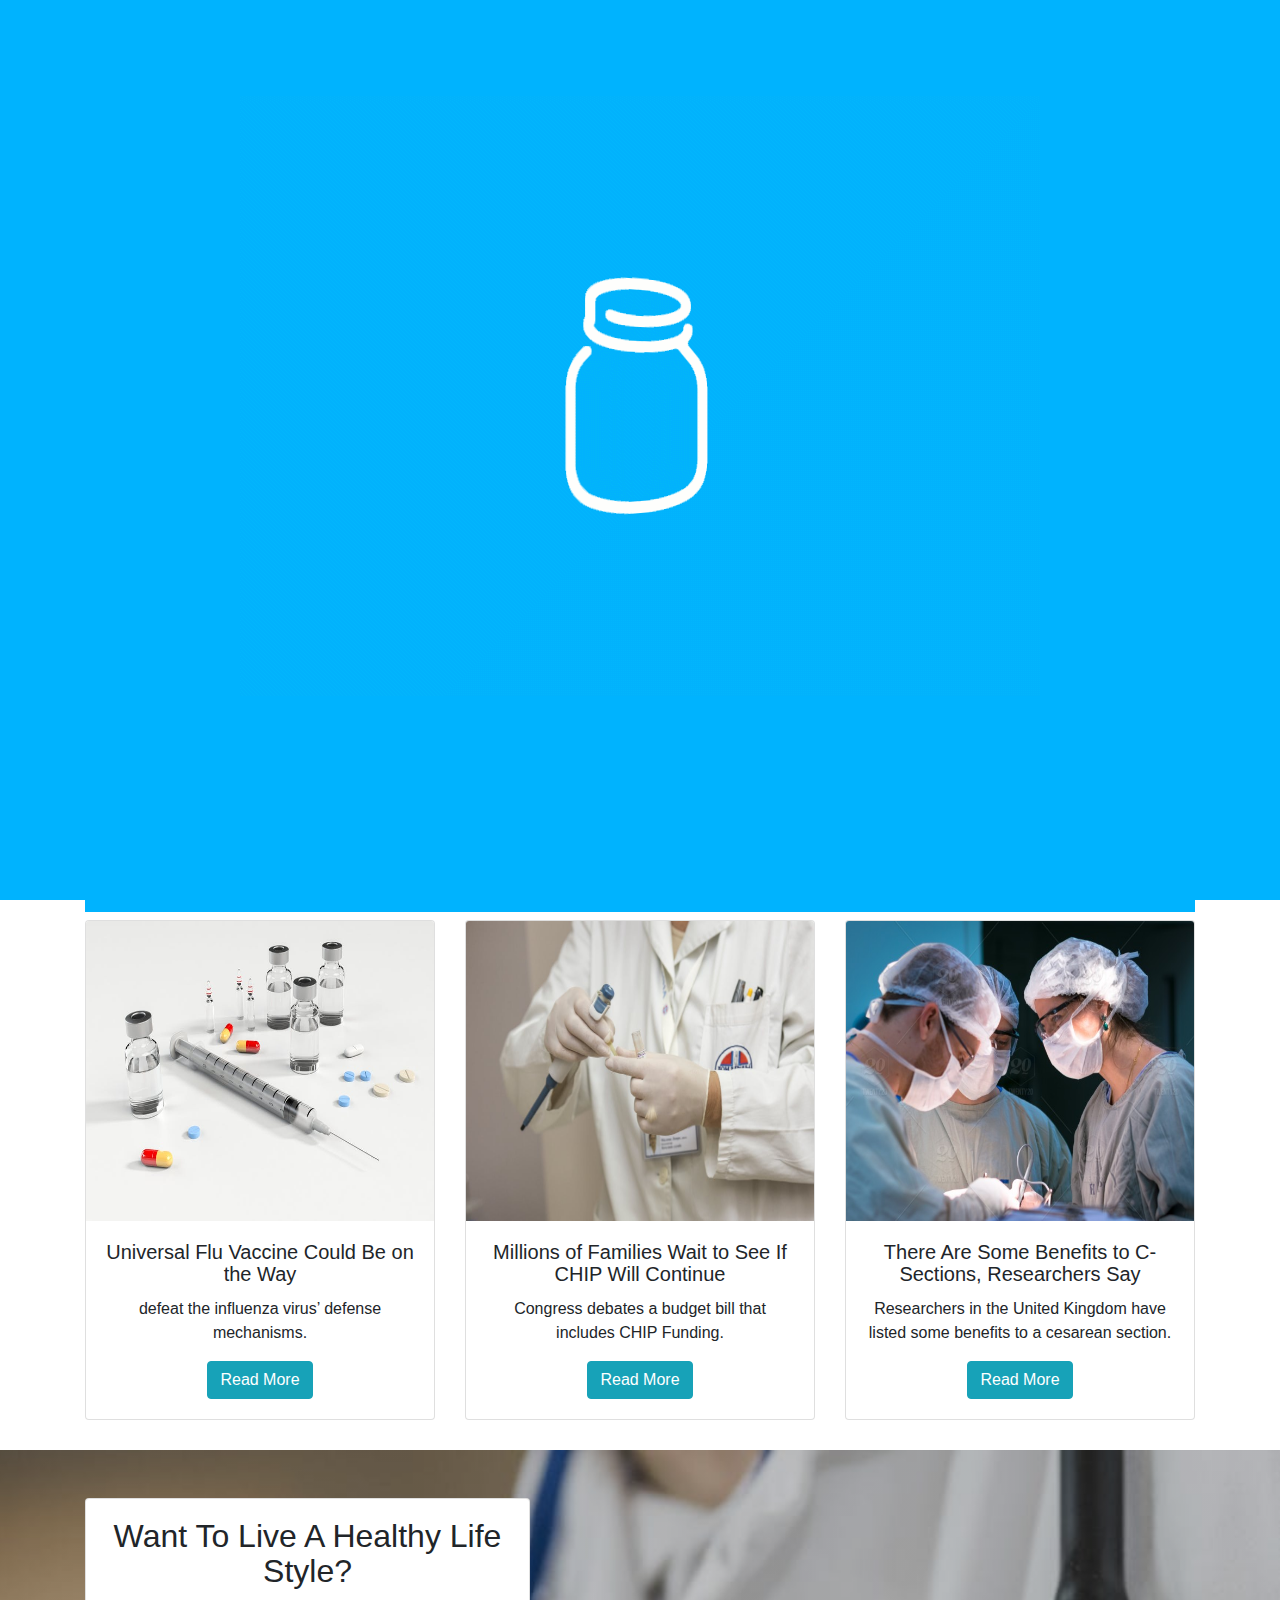
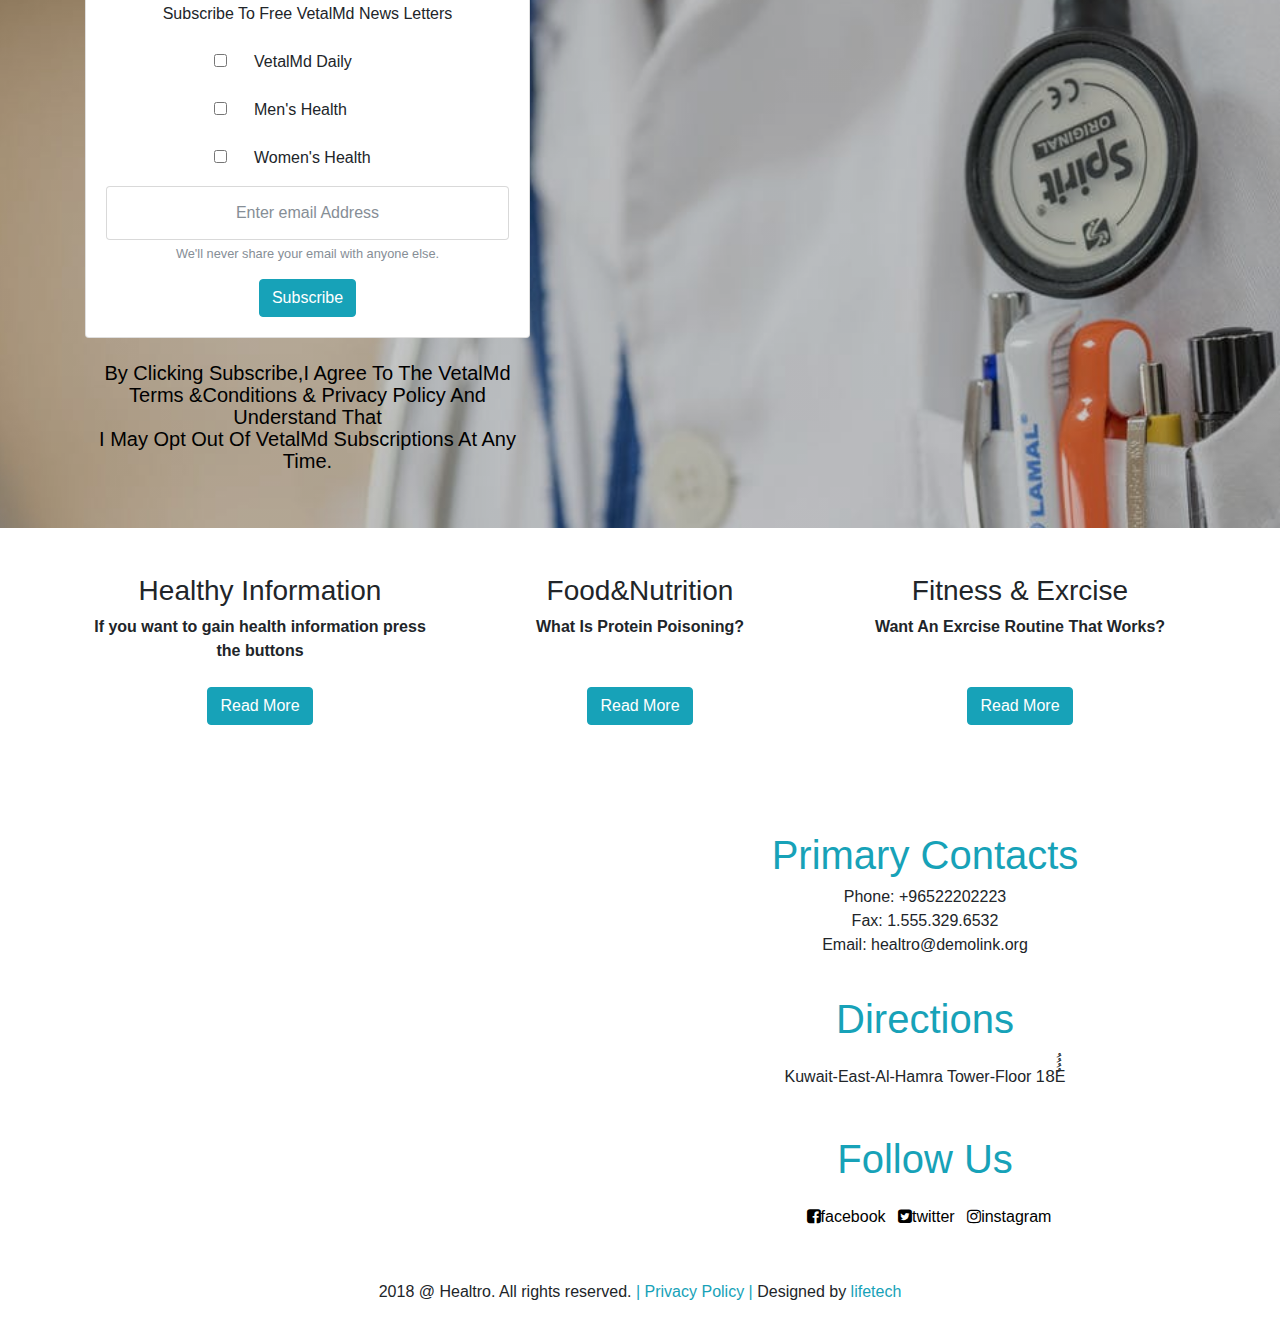
<file: index.html>
<!DOCTYPE html>
<html lang="en">
<head>
    <meta charset="UTF-8">
    <meta name="viewport" content="width=device-width, initial-scale=1, shrink-to-fit=no">
    
    <title > VitalMd-online</title>
    <link rel="shortcut icon" href="images/Red_and_White_Pill_Capsule_PNG_Clipart-360.png" />
    <link href="css/bootstrap.min.css" rel="stylesheet">
    <link href="css/font-awesome.min.css" rel="stylesheet">
    <link href="css/style.css" rel="stylesheet"> 
</head>

    
    
  
    
    
    
    <!--==============================
                loader
==================================-->

<body onload="myFunction()" style="margin:0;">
    
     <div class="row">
     <div class="col-sm-12">
    <div id="loader" style="background: #00b3fe;" ><img src="images/gif/Untitled%20Project%20(2).gif" class="mt-5 pt-5 mx-auto d-block "></div>
         </div>
    </div>




    <!--==============================
               end-loader
==================================-->
    
    
    
     <!--==============================
               btn-top
==================================-->
    
    <button onclick="topFunction()" id="myBtn" title="Go to top">Top</button>
    
    <script>
// When the user scrolls down 20px from the top of the document, show the button
window.onscroll = function() {scrollFunction()};

function scrollFunction() {
    if (document.body.scrollTop > 20 || document.documentElement.scrollTop > 20) {
        document.getElementById("myBtn").style.display = "block";
    } else {
        document.getElementById("myBtn").style.display = "none";
    }
}

// When the user clicks on the button, scroll to the top of the document
function topFunction() {
    document.body.scrollTop = 0;
    document.documentElement.scrollTop = 0;
}
</script>
    
    
     <!--==============================
               end-btn-top
==================================-->
    
    
    
    
    
    <!--==============================
               nav-bar
==================================-->
    
         <nav class="navbar navbar-expand-lg navbar-light   form2 " style="background-image: url(../images/Untitled-1.jpg);background-attachment: fixed;" >
              <div class="container">
                   <a href="index.html" class="navbar-brand">
                     <img src="images/logo1.png" class="img-fluid mx-auto d-block w-25">
                   </a>
                   <button class="navbar-toggler" type="button" data-toggle="collapse" data-target="#navbarNav" aria-controls="navbarNav" aria-expanded="false" aria-label="Toggle navigation">
    <span class="navbar-toggler-icon"></span>
  </button>
                  
                 
        
                   <div class=" collapse navbar-collapse py-5 " id="navbarNav">
                    
                      <ul class="navbar-nav ml-auto">
                          
                           <li class="nav-item active ">
                               <a class="nav-link  t2" href="index.html"><strong>HOME</strong></a>
                           </li>
          
          
                           <li class="nav-item ">
                               <a class="nav-link   t3" href="aboutus.html"><strong>ABOUT US</strong></a>
                           </li>
            
            
                           <li class="nav-item ">
                               <a class="nav-link   t3" href="doctors.html"><strong>DOCTORS</strong></a>
                           </li>
                          
                          
                           <li class="nav-item ">
                               <a class="nav-link  t3" href="depart.html"><strong>DEPARTMENTS</strong></a>
                           </li>
            
            
            
                           <li class="nav-item ">
                               <a class="nav-link colr t3" href="contact.html"><strong>CONTACTS</strong></a>
                           </li>
                      </ul>
                       
                   </div><!--collapse-->
                  
                 
                 
        <div class="row">
                 <div class=" p-3 ml-4 col-sm-3">
                  <img src="images/1.gif" id="imgs2" style="position:relative;right:40px;top:19px" onclick="this.style.zIndex=2;document.getElementById('imgs1').style.zIndex=1" />
                  
	<img src="images/2.gif" id="imgs1" style="position:relative;right:54px;top:2px" onclick="this.style.zIndex=2;document.getElementById('imgs2').style.zIndex=1" />
                  </div>
                  </div>
               </div><!--container-->
          </nav>
 
    
    
    <!--==============================
               end-navbar
==================================-->    
    
    
    
    
    
    
    
  <!--==============================
         start-slide-show
==================================-->
    
    <div class="header my-5 pb-5">
        <div class="container">
             <div class="row">
                <div class="col">
    
                    
                    
                    <div id="carousel1" class="carousel slide "  data-ride="carousel" >
                      <div class="carousel-inner slids1" >
                          
                         <div class="carousel-item active slids1">
                           <img class="d-block w-100 img4" src="images/doc0.jpeg" alt="First slide">
                              <div class="carousel-caption  d-md-block">
                                 <h1 class="txt1">Do not take pills with COOL water</h1>
                              </div>
                         </div>
                      <div class="carousel-item slids1">
                         <img class="d-block w-100 img4"  src="images/slid2.jpeg" alt="Second slide">
                            <div class="carousel-caption  d-md-block">
                              <h1>Smoking Destroys Health And Causese Death</h1>
                            </div>
                      </div>
                      <div class="carousel-item slids1">
                        <img class="d-block w-100 img4" src="images/slid3.jpeg" alt="Third slide">
                           <div class="carousel-caption  d-md-block">
                               <h1 class="txt2">Do not drink coffee TWICE a day</h1>
                           </div>
                      </div>
                    </div>
                        <a class="carousel-control-prev" href="#carousel1" role="button" data-slide="prev">
                          <span class="carousel-control-prev-icon" aria-hidden="true"></span>
                            <span class="sr-only">Previous</span>
                        </a>
                        <a class="carousel-control-next" href="#carousel1" role="button" data-slide="next">
                          <span class="carousel-control-next-icon" aria-hidden="true"></span>
                            <span class="sr-only">Next</span>
                        </a>
                    </div><!--carousel-->
     
                    
                 </div><!--col-->
              </div><!--row-->
         </div><!--container-->
    </div><!--header-->
    
    
    
    
    <!--==============================
               end-slid-show
==================================-->
    
    
    
    
    <!--==============================
               section-welcome
==================================-->
    
    
    <section id="welcome" class="bg-white text-center pb-5">
    <div class="container">
       <div class="row">
       <div class="col">
           <div class="card ">
               <div class="card-body">
           <h1><span class="t1 py-2">welcome</span> to our clinic</h1>
           
           <p>The Healtro private medical clinic specializes in a wide variety of health issues, relative to absolutely any age or severity level. Our seasoned team of 45+ surgeons and practical nurses will be glad to come to your aide on a 24/7 basis!</p>
           </div>
           </div>
           </div>
        </div>
        </div>
    </section>
    
    
    <!--==============================
               end-section-welcome
==================================-->
    
    
    
    
    
    
    
   <!--==============================
             news
==================================-->
    
    
    <section id="news" class="pt-2 text-center align-content-center ">
      <div class="container">
        <h2 class="text-center py-2 n1" >NEWS</h2>
          <div class="row">
              
              
              
            <div class="col-md-4 col-sm-12 text-center ">
              <div class="card pb-0 mb-0" >
                 <img class="card-img-top hi1" src="images/Vaccines.jpeg " alt="Card image cap">
                   <div class="card-body">
                     <h5 class="card-title">Universal Flu Vaccine Could Be on the Way</h5>
                      <p class="card-text">defeat the influenza virus’ defense mechanisms. </p>
                        <a href="read1.html" class="btn btn-info">Read More</a>
                   </div>
              </div>
            </div><!--col-->
            <div class="col-md-4 col-sm-12 text-center">
              <div class="card" >
                <img class="card-img-top hi1" src="images/222.jpeg" alt="Card image cap">
                  <div class="card-body">
                    <h5 class="card-title">Millions of Families Wait to See If CHIP Will Continue</h5>
                     <p class="card-text">Congress debates a budget bill that includes CHIP Funding. </p>
                       <a href="read2.html" class="btn btn-info">Read More</a>
                  </div>
              </div>
            </div><!--col-->
            <div class="col-md-4 col-sm-12 text-center">
              <div class="card" >
                <img class="card-img-top hi1" src="images/444.jpg" alt="Card image cap">
                 <div class="card-body">
                  <h5 class="card-title">There Are Some Benefits to C-Sections, Researchers Say </h5>
                    <p class="card-text">Researchers in the United Kingdom have listed some benefits to a cesarean section. </p>
                     <a href="read3.html" class="btn btn-info">Read More</a>
                 </div>
              </div>
            </div><!--col-->
        
       
        </div><!--row-->
        </div><!--container-->
    </section>
    
    
    <!--==============================
               end-news
==================================-->
    
    
    
    
   <!--==============================
             form-subscribe
==================================-->
    <section id="subscribe" class="py-5 ">
       <div class="container">
          <div class="row">
            <div class="col-md-5 text-center align-items-center justify-content-center">
              <div class="card" >
                <div class="card-body">
                  <h2 class="card-title">Want To Live A Healthy Life Style?</h2>
                    <p class="card-text">Subscribe To Free VetalMd News Letters</p>
    
    
    
                     <form>
                        <div class="form-check p-2  ">
                         <input type="checkbox" class="form-check-input" id="exampleCheck1">
                            <label class="form-check-label" for="exampleCheck1">VetalMd Daily</label>
                        </div>
                           
                           
                        <div class="form-check p-2">
                         <input type="checkbox" class="form-check-input" id="exampleCheck1">
                          <label class="form-check-label" for="exampleCheck1">Men's Health</label>
                        </div>
                           
                           
                        <div class="form-check p-2">
                         <input type="checkbox" class="form-check-input" id="exampleCheck1">
                          <label class="form-check-label" for="exampleCheck1">Women's Health</label>
                        </div>
                           
                           
                        <div class="form-group">
                         <input type="email" class="form-control text-center py-3" id="Email1" aria-describedby="emailHelp" placeholder="Enter email Address">
                          <small id="emailHelp" class="form-text text-muted">We'll never share your email with anyone else.</small>
                         </div>
 
                           
                         <a href="#" class="btn btn-info">Subscribe</a>
                     </form>
                </div><!--card-body-->
              </div><!--card-->
             
                
              <h5 class="text-center txt4 pt-4">By Clicking Subscribe,I Agree To The VetalMd Terms &amp;Conditions &amp; Privacy Policy And Understand That<br> I May Opt Out Of VetalMd Subscriptions At Any Time. </h5>
              
           
          </div><!--col-->
        </div><!--row-->
      </div><!--container-->
    </section>
    
    
    <!--==============================
         end-form-subscribe
==================================-->
    
    
    
    
      <!--==============================
         HEALTHY LIVING
==================================-->
   
    <section id="HEALTHY" class="py-5 my-1">
       <div class="container">
         <div class="edit1 justify-content-center">
            <div class="row">
        
                <div class="col-md-4 col-sm-12 text-center ">
                  <h3>Healthy Information</h3>
                    <p><strong>If you want to gain health information press the buttons <br></strong> </p>
                     <a href="read4.html" class="btn btn-info my-2">Read More</a>
                </div>
                <div class="col-md-4 col-sm-12 text-center">
                  <h3>Food&amp;Nutrition</h3>
                   <p><strong>What Is Protein Poisoning?<br></strong><br> </p>
                     <a href="read5.html" class="btn btn-info my-2">Read More</a>
                </div>
                <div class="col-md-4 col-sm-12 text-center">
                 <h3 >Fitness &amp; Exrcise</h3>
                  <p ><strong>Want An Exrcise Routine That Works?<br><br></strong> </p>
                    <a href="read6.html" class="btn btn-info my-2">Read More</a>
                </div>
                
                
            </div><!--ROW-->
        </div><!--edit1 justify-->
      </div><!--CONTAINER-->
    </section>
    
     <!--==============================
         End-HEALTHY LIVING
==================================-->
    
    
    
    
    
     <!--==============================
            contac us
==================================-->
    
    
    <section id="contact" class="py-5 ">
        <div class="container">
           <div class="row">
               
              <div class="col-md-6 col-sm-12">
                  <div class="map-responsive my-5">
                     <iframe src="https://www.google.com/maps/embed?pb=!1m18!1m12!1m3!1d3476.710540671932!2d47.995517835634985!3d29.378763506666754!2m3!1f0!2f0!3f0!3m2!1i1024!2i768!4f13.1!3m3!1m2!1s0x3fcf849850d401e9%3A0x767eb1122316959c!2z2KjYsdisINin2YTYrdmF2LHYp9ih2Iwg2LTYp9ix2Lkg2KfZhNi02YfYr9in2KHYjCDZhdiv2YrZhtipINin2YTZg9mI2YrYqtiMINin2YTZg9mI2YrYquKAjg!5e0!3m2!1sar!2seg!4v1518115463442" width="600" height="450" frameborder="0" style="border:0" allowfullscreen></iframe>
                  </div><!--map-responsive-->
              </div><!--col-md-6-->
              <div class="col-md-6 col-sm-12 text-center">
                 <h1 class="text-info">Primary Contacts</h1>
                    <p>Phone: +96522202223
                    <br>Fax: 1.555.329.6532
                    <br>Email: healtro@demolink.org</p>
                    <br>
                 <h1 class="text-info">Directions</h1>
                    <p class="py-3"> Kuwait-East-Al-Hamra Tower-Floor 18ُُُُE</p>
                 <h1 class="text-info py-3">Follow Us<br></h1>
                 <a class="text-center pl-2 sub1 " href="#"><i class="fa fa-facebook-square fa1"></i>facebook</a>
                 <a class="text-center pl-2 sub1 " href="#"><i class="fa fa-twitter-square fa1"></i>twitter</a>
                 <a class="text-center pl-2 sub1 " href="#"><i class="fa fa-instagram fa1"></i>instagram</a>
              </div> <!--col-->
               
               
          </div><!--row-->
        </div><!--container-->
     </section>
    
     <!--==============================
            end-contac us
==================================-->
    
    
    
    
    <!--==============================
            footer
==================================-->
    
    <footer id="footer-mine" class="text-center">
      <div class="container">
        <div class="row">
          <div class="col">
            <p>
             2018 &#64; Healtro. All rights reserved. <span class="text-info">| Privacy Policy | </span>Designed by <span class=" text-info">lifetech</span></p>
          </div>
        </div>
      </div>
    </footer>
     <!--==============================
                end-footer
==================================-->
    
    
    
    
    
     <!--==============================
               script
==================================-->

    <script>
        var myVar;

        function myFunction() {
            myVar = setTimeout(showPage, 3000);
        }

        function showPage() {
            document.getElementById("loader").style.display = "none";

        }
    </script>


    <!--==============================
                end-script
==================================-->


    
    <script src="js/jquery-3.2.1.min.js"></script>
    <script src="js/popper.min.js"></script>
    <script src="js/bootstrap.min.js"></script>
</body>
</html>
</file>
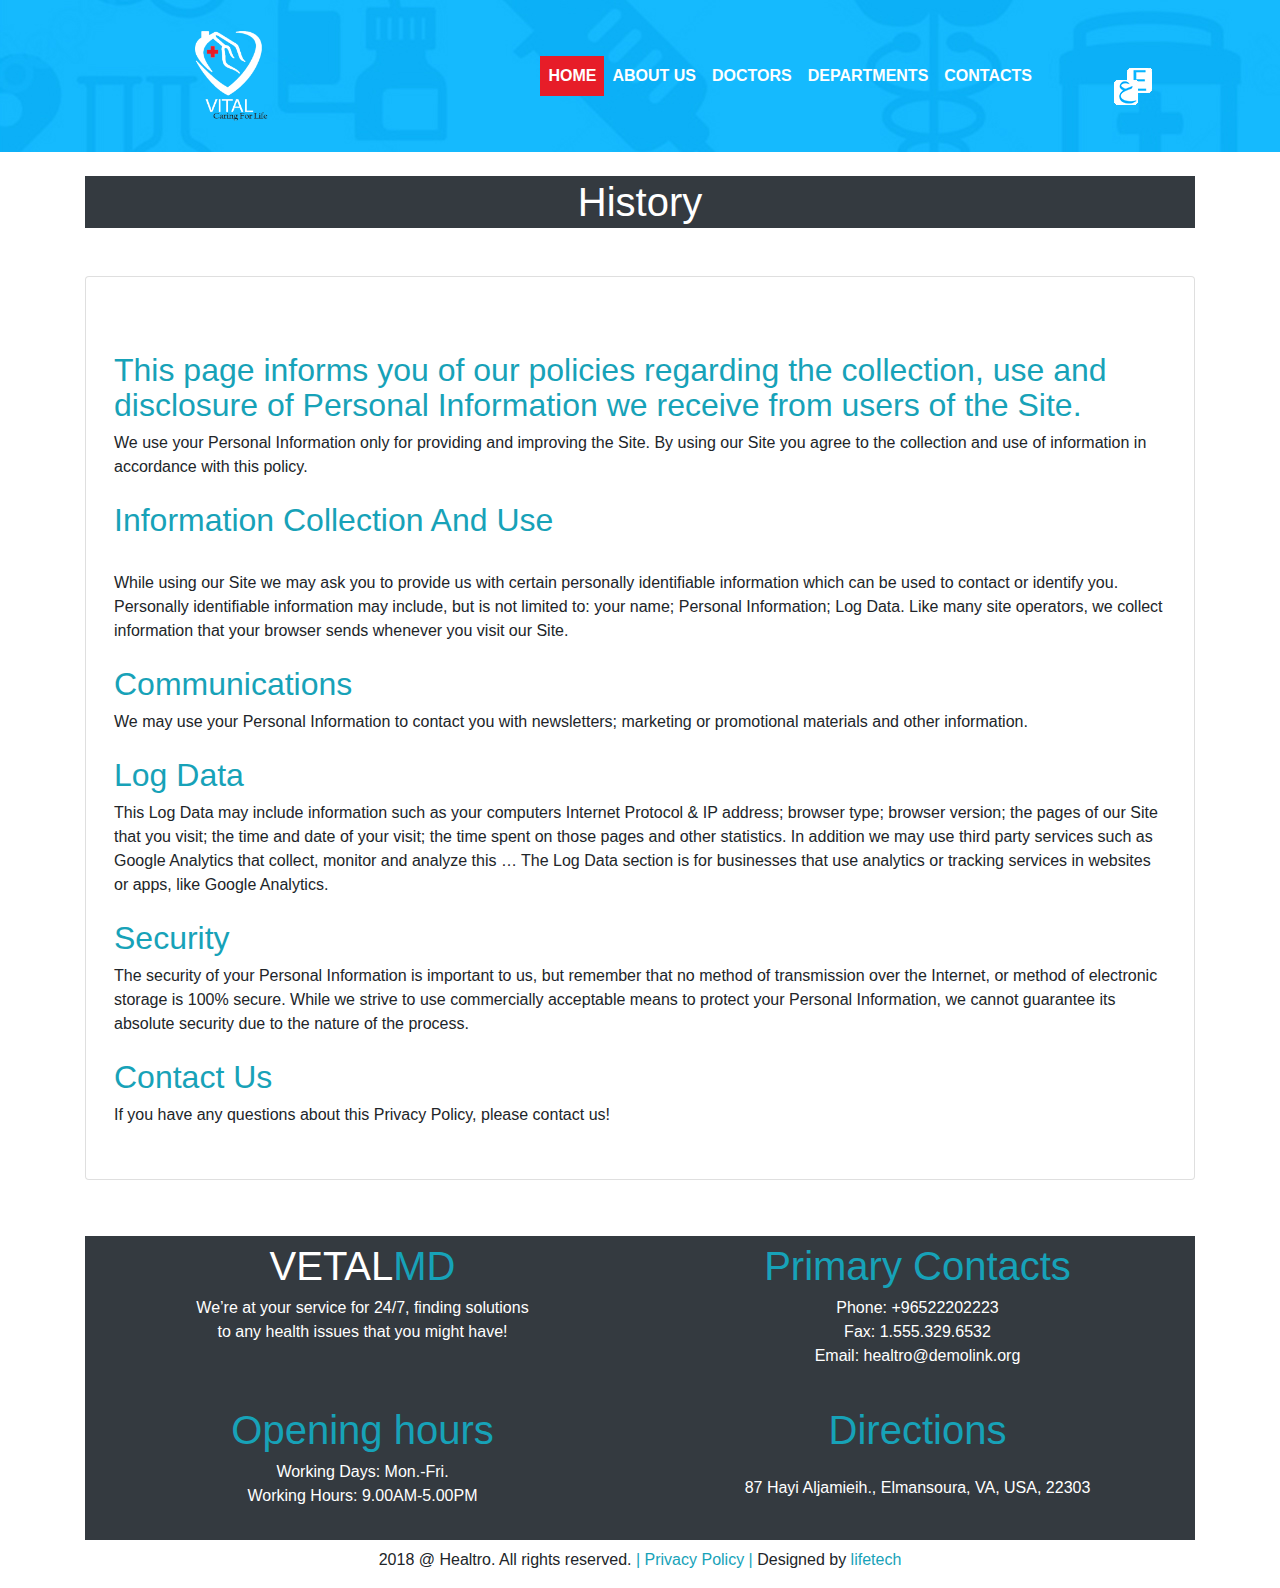
<file: aboutus.html>
<!DOCTYPE html>
<html lang="en">
<head>
    <meta charset="UTF-8">
    <meta name="viewport" content="width=device-width, initial-scale=1, shrink-to-fit=no">
    <title>Document</title>
    <link href="css/bootstrap.min.css" rel="stylesheet">
    <link href="css/font-awesome.min.css" rel="stylesheet">
    <link href="css/style.css" rel="stylesheet"> 
</head>
<body>
    
    
    
    <!--==============================
               btn-top
==================================-->
    
    <button onclick="topFunction()" id="myBtn" title="Go to top">Top</button>
    
    <script>
// When the user scrolls down 20px from the top of the document, show the button
window.onscroll = function() {scrollFunction()};

function scrollFunction() {
    if (document.body.scrollTop > 20 || document.documentElement.scrollTop > 20) {
        document.getElementById("myBtn").style.display = "block";
    } else {
        document.getElementById("myBtn").style.display = "none";
    }
}

// When the user clicks on the button, scroll to the top of the document
function topFunction() {
    document.body.scrollTop = 0;
    document.documentElement.scrollTop = 0;
}
</script>
    
    
     <!--==============================
               end-btn-top
==================================-->
    
    
    
    
    
    <!--==============================
               nav-bar
==================================-->
    
         <nav class="navbar navbar-expand-lg navbar-light   form2 " style="background-image: url(../images/Untitled-1.jpg);background-attachment: fixed;" >
              <div class="container">
                   <a href="index.html" class="navbar-brand">
                     <img src="images/logo1.png" class="img-fluid mx-auto d-block w-25">
                   </a>
                   <button class="navbar-toggler" type="button" data-toggle="collapse" data-target="#navbarNav" aria-controls="navbarNav" aria-expanded="false" aria-label="Toggle navigation">
    <span class="navbar-toggler-icon"></span>
  </button>
                  
                 
        
                   <div class=" collapse navbar-collapse py-5 " id="navbarNav">
                    
                      <ul class="navbar-nav ml-auto">
                          
                           <li class="nav-item active ">
                               <a class="nav-link  t2" href="index.html"><strong>HOME</strong></a>
                           </li>
          
          
                           <li class="nav-item ">
                               <a class="nav-link   t3" href="aboutus.html"><strong>ABOUT US</strong></a>
                           </li>
            
            
                           <li class="nav-item ">
                               <a class="nav-link   t3" href="doctors.html"><strong>DOCTORS</strong></a>
                           </li>
                          
                          
                           <li class="nav-item ">
                               <a class="nav-link  t3" href="depart.html"><strong>DEPARTMENTS</strong></a>
                           </li>
            
            
            
                           <li class="nav-item ">
                               <a class="nav-link colr t3" href="contact.html"><strong>CONTACTS</strong></a>
                           </li>
                      </ul>
                       
                   </div><!--collapse-->
                  
                 
                 
        <div class="row">
                 <div class=" p-3 ml-4 col-sm-3">
                  <img src="images/1.gif" id="imgs2" style="position:relative;right:40px;top:19px" onclick="this.style.zIndex=2;document.getElementById('imgs1').style.zIndex=1" />
                  
	<img src="images/2.gif" id="imgs1" style="position:relative;right:54px;top:2px" onclick="this.style.zIndex=2;document.getElementById('imgs2').style.zIndex=1" />
                  </div>
                  </div>
               </div><!--container-->
          </nav>
 
    
    
    <!--==============================
               end-navbar
==================================-->    
    
    
    
    
    
   
    
    
    
    
     <!--==============================
                histoty
==================================-->
    
  
 <div class="history1 mt-4 ">
   <div class="container">
    <div class="row">
      <div class=" col-sm-12">
       <div class="bg-dark">
          <h1 class=" text-center text-white py-1 ">History</h1>
       </div>
       <div class="card my-5 p-2 ">
             <div class="card-body">
                 <h2 class="txt5 text-info mt-5">This page informs you of our policies regarding the collection, use and disclosure of Personal Information we receive from users of the Site.</h2>
                 <p class="txt5 pb-2">We use your Personal Information only for providing and improving the Site. By using our Site you agree to the collection and use of information in accordance with this policy.</p>
                 <h2 class="text-info">Information Collection And Use</h2><br>
                 <p class="txt5 pb-2">While using our Site we may ask you to provide us with certain personally identifiable information which can be used to contact or identify you. Personally identifiable information may include, but is not limited to: your name; Personal Information; Log Data. Like many site operators, we collect information that your browser sends whenever you visit our Site.</p>
                 <h2 class="text-info">Communications</h2>
                 <p class="txt5 pb-2 ">We may use your Personal Information to contact you with newsletters;  marketing or promotional materials and other information.</p>
                 <h2 class="txt5 text-info">Log Data</h2>
                 <p class="txt5 pb-2">This Log Data may include information such as your computers Internet Protocol &amp; IP address; browser type; browser version; the pages of our Site that you visit; the time and date of your visit; the time spent on those pages and other statistics. In addition we may use third party services such as Google Analytics that collect, monitor and analyze this … The Log Data section is for businesses that use analytics or tracking services in websites or apps, like Google Analytics.</p>
                 <h2 class="text-info">Security</h2>
                 <p class="txt5 pb-2">The security of your Personal Information is important to us, but remember that no method of transmission over the Internet, or method of electronic storage is 100% secure. While we strive to use commercially acceptable means to protect your Personal Information, we cannot guarantee its absolute security due to the nature of the process.
                 </p>
                 <h2 class="text-info">Contact Us</h2>
                 <p class="txt5 pb-2">If you have any questions about this Privacy Policy, please contact us!</p>
              </div><!--card-body-->
         </div><!--card-->
       </div><!--col-->
    </div><!--row-->
  </div><!--container-->
</div><!--history1-->
    
    
      <!--==============================
              end-histoty
==================================-->
    
    
     <!--==============================
              last-sec
==================================-->
    <div class="container">
      <div class="end1 my-2 py-2 bg-dark" >
         <div class="container">
           <div class="row">
             <div class="col-md-6 col-sm-12 text-center">
       
               <h1 class="text-white">VETAL<span class="text-info">MD</span></h1>
               <p class="text-white">We’re at your service for 24/7, finding solutions <br>to any health issues that you might have!</p>
               <br><br>
        
               <h1 class="text-info">Opening hours</h1>
               <p class="text-white">Working Days: Mon.-Fri.<br>
                Working Hours: 9.00AM-5.00PM</p>
    
            </div>
            <div class="col-md-6 col-sm-12 text-center text-white">
             <h1 class="text-info">Primary Contacts</h1>
             <p>Phone: +96522202223
             <br>Fax: 1.555.329.6532
             <br>Email: healtro@demolink.org</p>
             <br>
             <h1 class="text-info">Directions</h1>
             <p class="py-3">87 Hayi Aljamieih.,
             Elmansoura, VA, USA, 22303</p>
           </div><!--col-md-6-->
        </div><!--row-->
      </div><!--container-->
    </div>
 </div>

<!--==============================
              end-last-sec
==================================-->
    
    
    
  <!--==============================
               footer
==================================-->
 
    <footer id="footer-mine" class="text-center">
    
    <div class="container">
       <div class="row">
       <div class="col">
         <p>
             2018 &#64; Healtro. All rights reserved. <span class="text-info">| Privacy Policy | </span>Designed by <span class=" text-info">lifetech</span></p>
           </div>
        </div>
        </div>
    </footer>
     <!--==============================
              end-footer
==================================-->
    
    <script src="js/jquery-3.2.1.min.js"></script>
    <script src="js/popper.min.js"></script>
    <script src="js/bootstrap.min.js"></script>
</body>
</html>
</file>
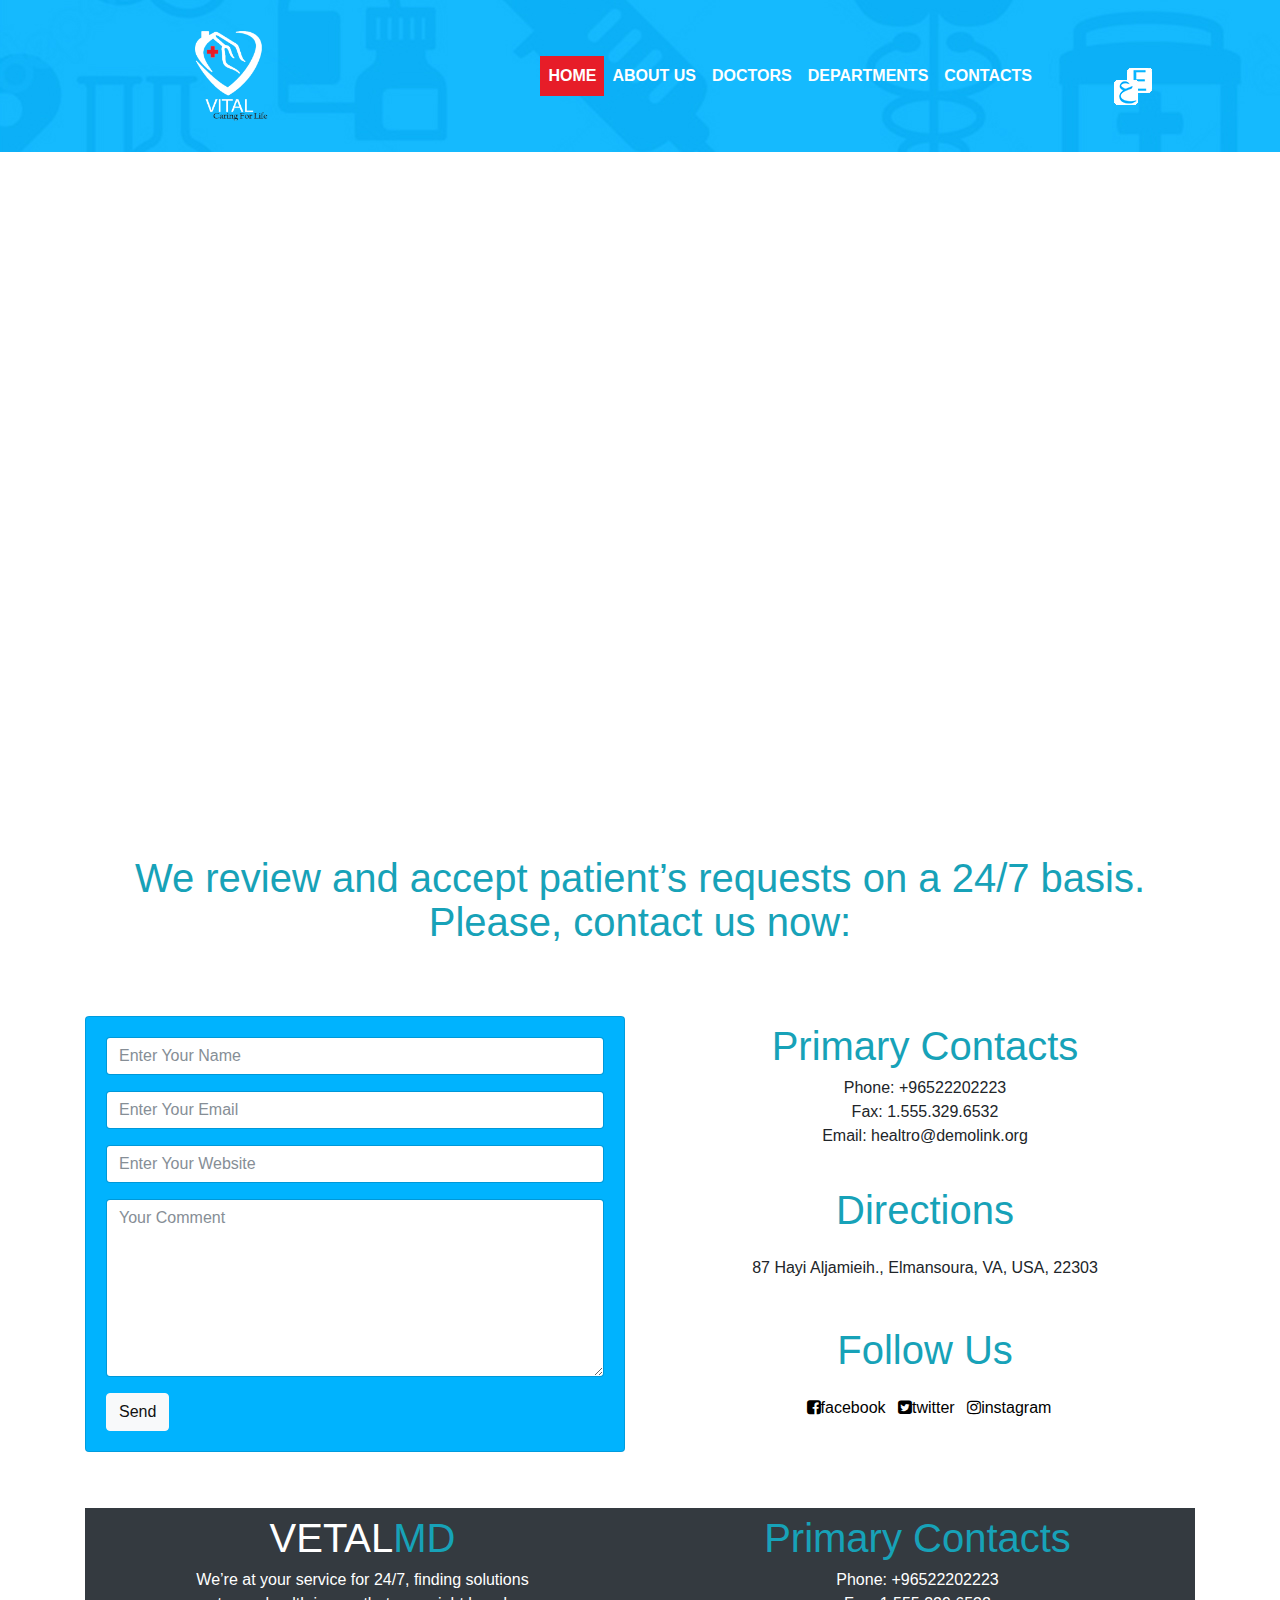
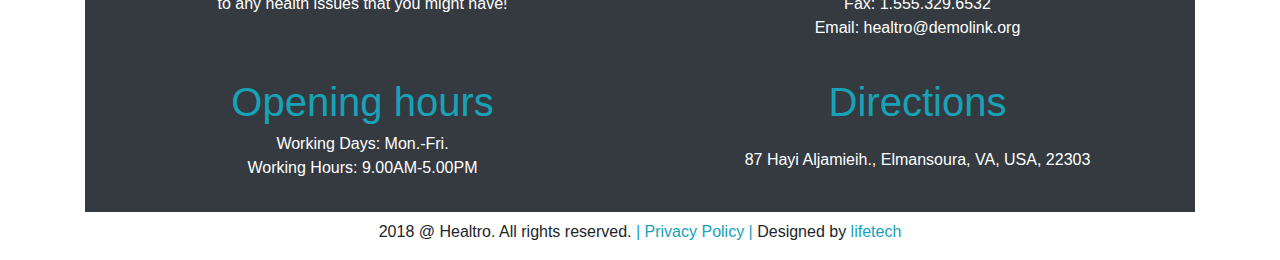
<file: contact.html>
<!DOCTYPE html>
<html lang="en">
<head>
    <meta charset="UTF-8">
    <meta name="viewport" content="width=device-width, initial-scale=1, shrink-to-fit=no">
    <title>Document</title>
    <link href="css/bootstrap.min.css" rel="stylesheet">
    <link href="css/font-awesome.min.css" rel="stylesheet">
    <link href="css/style.css" rel="stylesheet"> 
</head>
<body>
    
    
    
    
     <!--==============================
               btn-top
==================================-->
    
    <button onclick="topFunction()" id="myBtn" title="Go to top">Top</button>
    
    <script>
// When the user scrolls down 20px from the top of the document, show the button
window.onscroll = function() {scrollFunction()};

function scrollFunction() {
    if (document.body.scrollTop > 20 || document.documentElement.scrollTop > 20) {
        document.getElementById("myBtn").style.display = "block";
    } else {
        document.getElementById("myBtn").style.display = "none";
    }
}

// When the user clicks on the button, scroll to the top of the document
function topFunction() {
    document.body.scrollTop = 0;
    document.documentElement.scrollTop = 0;
}
</script>
    
    
     <!--==============================
               end-btn-top
==================================-->
    
    
    
    
    
    
     <!--==============================
               nav-bar
==================================-->
    
         <nav class="navbar navbar-expand-lg navbar-light   form2 " style="background-image: url(../images/Untitled-1.jpg);background-attachment: fixed;" >
              <div class="container">
                   <a href="index.html" class="navbar-brand">
                     <img src="images/logo1.png" class="img-fluid mx-auto d-block w-25">
                   </a>
                   <button class="navbar-toggler" type="button" data-toggle="collapse" data-target="#navbarNav" aria-controls="navbarNav" aria-expanded="false" aria-label="Toggle navigation">
    <span class="navbar-toggler-icon"></span>
  </button>
                  
                 
        
                   <div class=" collapse navbar-collapse py-5 " id="navbarNav">
                    
                      <ul class="navbar-nav ml-auto">
                          
                           <li class="nav-item active ">
                               <a class="nav-link  t2" href="index.html"><strong>HOME</strong></a>
                           </li>
          
          
                           <li class="nav-item ">
                               <a class="nav-link   t3" href="aboutus.html"><strong>ABOUT US</strong></a>
                           </li>
            
            
                           <li class="nav-item ">
                               <a class="nav-link   t3" href="doctors.html"><strong>DOCTORS</strong></a>
                           </li>
                          
                          
                           <li class="nav-item ">
                               <a class="nav-link  t3" href="depart.html"><strong>DEPARTMENTS</strong></a>
                           </li>
            
            
            
                           <li class="nav-item ">
                               <a class="nav-link colr t3" href="contact.html"><strong>CONTACTS</strong></a>
                           </li>
                      </ul>
                       
                   </div><!--collapse-->
                  
                 
                 
        <div class="row">
                 <div class=" p-3 ml-4 col-sm-3">
                  <img src="images/1.gif" id="imgs2" style="position:relative;right:40px;top:19px" onclick="this.style.zIndex=2;document.getElementById('imgs1').style.zIndex=1" />
                  
	<img src="images/2.gif" id="imgs1" style="position:relative;right:54px;top:2px" onclick="this.style.zIndex=2;document.getElementById('imgs2').style.zIndex=1" />
                  </div>
                  </div>
               </div><!--container-->
          </nav>
 
    
    
    <!--==============================
               end-navbar
==================================-->    
    
    
    
    
    
    
 <!--==============================
                map
==================================-->

   <div class="map1 mt-3">
      <div class="container">
       <div class="row">
         <div class="col">
          <div class="map-responsive">
      <iframe src="https://www.google.com/maps/embed?pb=!1m18!1m12!1m3!1d3476.710540671932!2d47.995517835634985!3d29.378763506666754!2m3!1f0!2f0!3f0!3m2!1i1024!2i768!4f13.1!3m3!1m2!1s0x3fcf849850d401e9%3A0x767eb1122316959c!2z2KjYsdisINin2YTYrdmF2LHYp9ih2Iwg2LTYp9ix2Lkg2KfZhNi02YfYr9in2KHYjCDZhdiv2YrZhtipINin2YTZg9mI2YrYqtiMINin2YTZg9mI2YrYquKAjg!5e0!3m2!1sar!2seg!4v1518115463442" width="600" height="450" frameborder="0" style="border:0" allowfullscreen></iframe>
          </div>
         
          </div>
       </div>
       </div>
    </div>
   
    <!--==============================
                end-map
==================================-->
    
   
    
    
    
    
    <!--==============================
                contact
==================================-->
    
    
    <section id="contact" class="py-5 ">
       <div class="container">
         <div class="row">
           <h1 class="text-center text-info my-3 pb-2">We review and accept patient’s requests on a 24/7 basis. Please, contact us now:</h1>
             <div class="col-md-6 col-sm-12">
                <form>
                  <div class="card card1 mt-5 ">
                    <div class="card-body">
                      <div class="form-group">
                         <input type="Name" class="form-control" id="Name1" aria-describedby="NameHelp" placeholder="Enter Your Name">
                      </div><!--form-group-->
                      <div class="form-group">
                         <input type="Email" class="form-control" id="Email1" aria-describedby="emailHelp" placeholder="Enter Your Email">
                      </div><!--form-group-->
                      <div class="form-group">
                         <input type="Name" class="form-control" id="Name1" aria-describedby="emailHelp" placeholder="Enter Your Website">
                      </div><!--form-group-->
                      <div class="form-group">
                         <textarea class="form-control" id="exampleFormControlTextarea1" placeholder="Your Comment" rows="8"></textarea>
                      </div><!--form-group-->
                      <button type="submit" class="btn btn-light ">Send</button>
                     </div><!--card-body-->
                   </div><!--card-->
                </form>
              </div><!--col-md-6-->
              <div class="col-md-6 col-sm-12 text-center mt-5 pt-2">
                 <h1 class="text-info"> Primary Contacts</h1>
                    <p>Phone: +96522202223
                      <br>Fax: 1.555.329.6532
                         <br>Email: healtro@demolink.org</p>
                           <br>
                             <h1 class="text-info">Directions</h1>
                               <p class="py-3">87 Hayi Aljamieih.,
                                  Elmansoura, VA, USA, 22303</p>
                                   <h1 class="text-info py-3">Follow Us<br></h1>
                               <a class="text-center pl-2 sub1 " href="#"><i class="fa fa-facebook-square fa1"></i>facebook</a>
                             <a class="text-center pl-2 sub1 " href="#"><i class="fa fa-twitter-square fa1"></i>twitter</a>
                           <a class="text-center pl-2 sub1 " href="#"><i class="fa fa-instagram fa1"></i>instagram</a>
             </div> <!--col-md-6-->
        </div> <!--row-->
      </div><!--container-->
    </section>
    
    


 <!--==============================
           end-contact
==================================-->








  <!--==============================
              last-sec
==================================-->
    <div class="container">
      <div class="end1 my-2 py-2 bg-dark" >
         <div class="container">
           <div class="row">
             <div class="col-md-6 text-center">
       
               <h1 class="text-white">VETAL<span class="text-info">MD</span></h1>
               <p class="text-white">We’re at your service for 24/7, finding solutions <br>to any health issues that you might have!</p>
               <br><br>
        
               <h1 class="text-info">Opening hours</h1>
               <p class="text-white">Working Days: Mon.-Fri.<br>
                Working Hours: 9.00AM-5.00PM</p>
    
            </div>
            <div class="col-md-6 text-center text-white">
             <h1 class="text-info">Primary Contacts</h1>
             <p>Phone: +96522202223
             <br>Fax: 1.555.329.6532
             <br>Email: healtro@demolink.org</p>
             <br>
             <h1 class="text-info">Directions</h1>
             <p class="py-3">87 Hayi Aljamieih.,
             Elmansoura, VA, USA, 22303</p>
           </div><!--col-md-6-->
        </div><!--row-->
      </div><!--container-->
    </div>
 </div>

<!--==============================
             end-last-sec
==================================-->

 
    
    
    
  <!--==============================
               footer
==================================-->
 
    <footer id="footer-mine" class="text-center">
    
    <div class="container">
       <div class="row">
       <div class="col">
         <p>
             2018 &#64; Healtro. All rights reserved. <span class="text-info">| Privacy Policy | </span>Designed by <span class=" text-info">lifetech</span></p>
           </div>
        </div>
        </div>
    </footer>
     <!--==============================
              end-footer
==================================-->
    
    
    <script src="js/jquery-3.2.1.min.js"></script>
    <script src="js/popper.min.js"></script>
    <script src="js/bootstrap.min.js"></script>
</body>
</html>
</file>
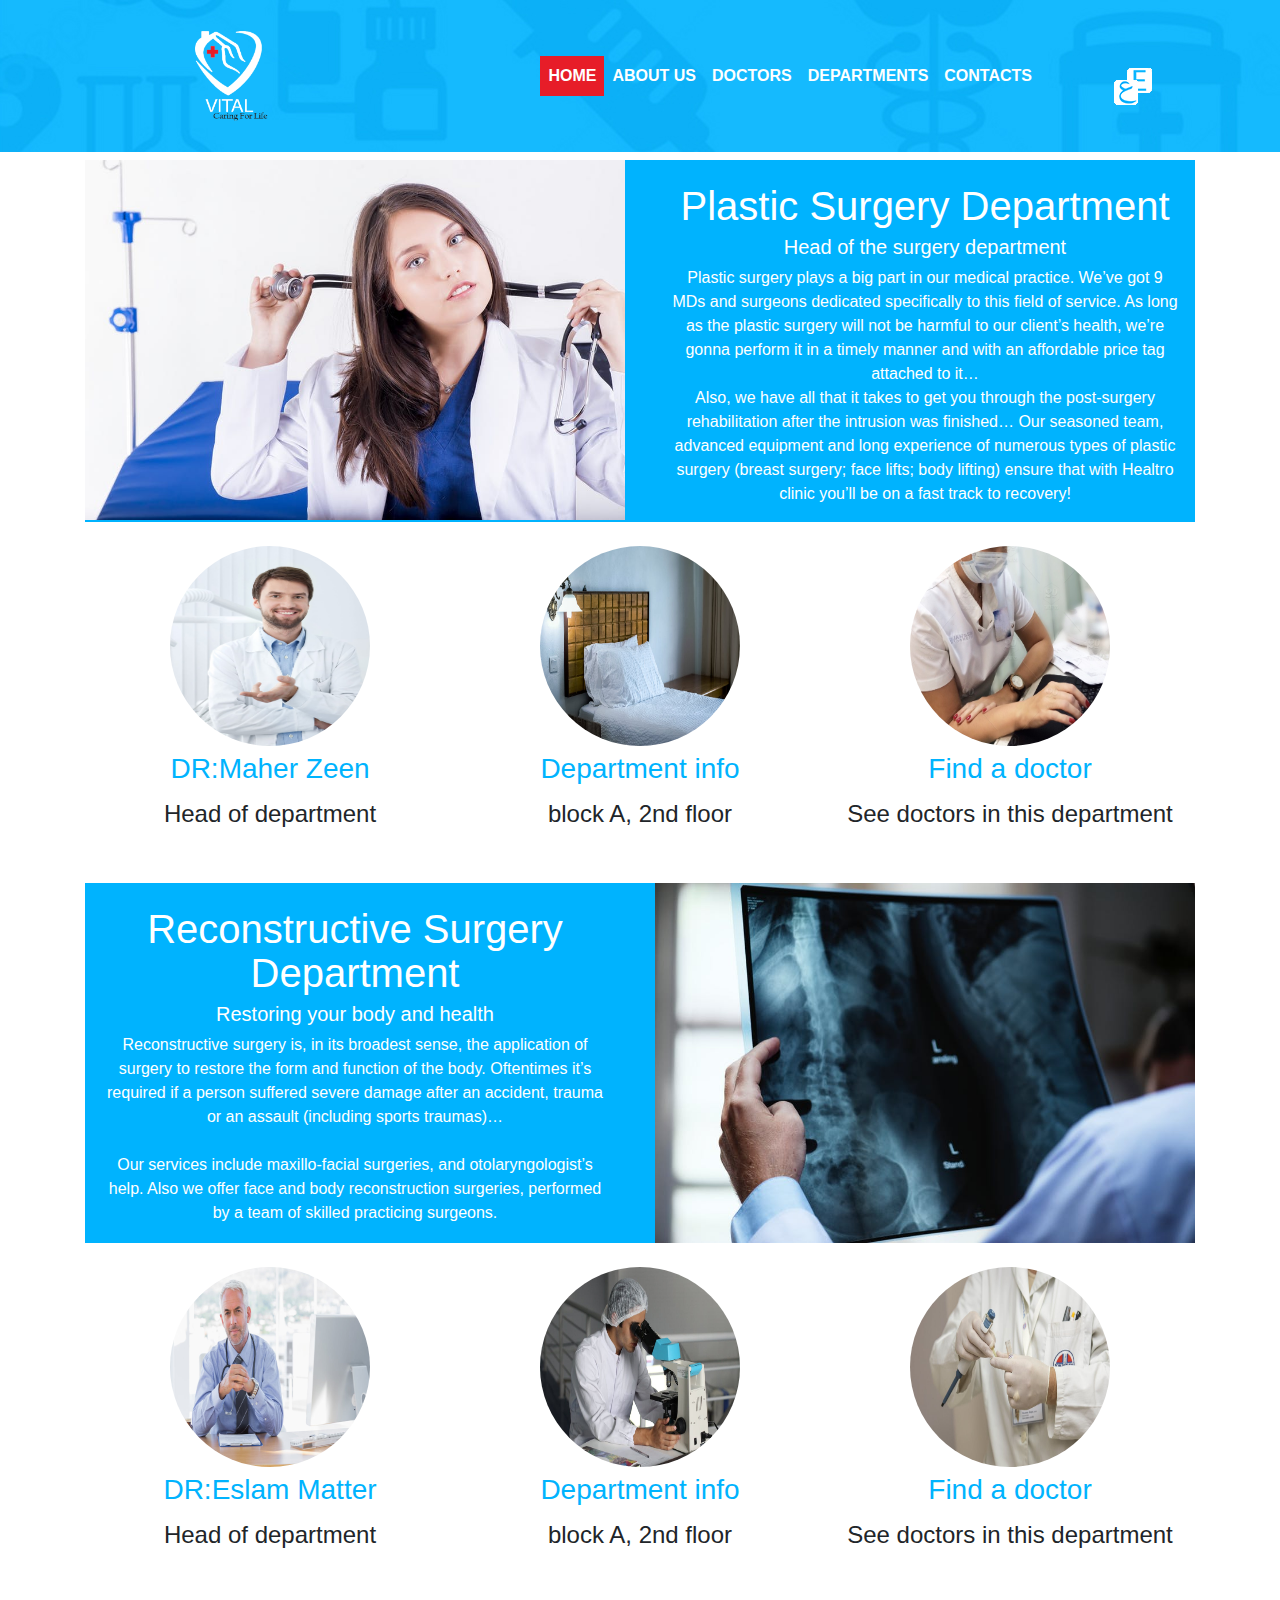
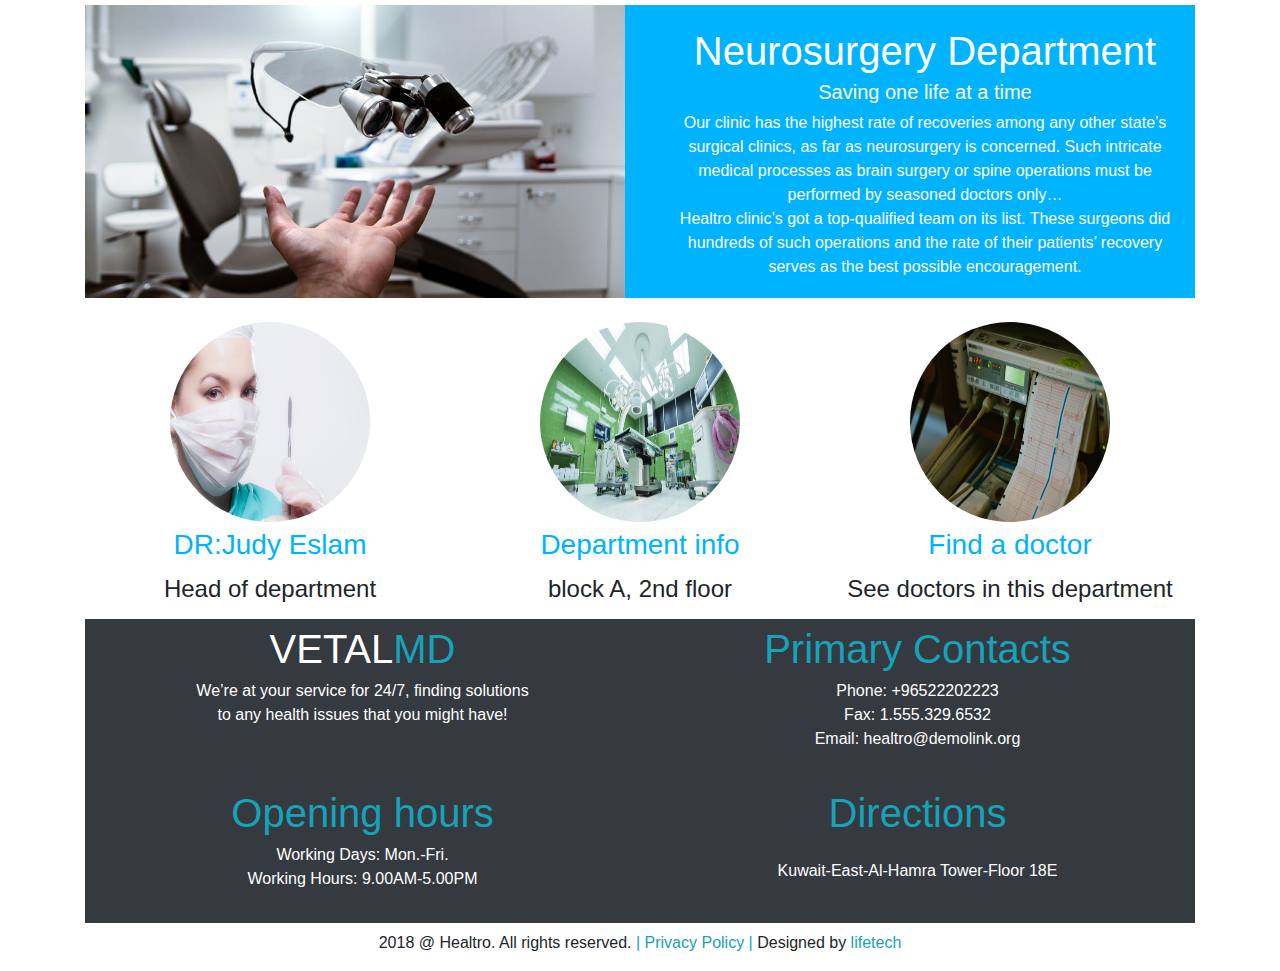
<file: depart.html>
<!DOCTYPE html>
<html lang="en">
<head>
    <meta charset="UTF-8">
    <meta name="viewport" content="width=device-width, initial-scale=1, shrink-to-fit=no">
    <title>Document</title>
    <link href="css/bootstrap.min.css" rel="stylesheet">
    <link href="css/font-awesome.min.css" rel="stylesheet">
    <link href="css/style.css" rel="stylesheet"> 
</head>
<body>
    
    
    
    
    
     <!--==============================
               btn-top
==================================-->
    
    <button onclick="topFunction()" id="myBtn" title="Go to top">Top</button>
    
    <script>
// When the user scrolls down 20px from the top of the document, show the button
window.onscroll = function() {scrollFunction()};

function scrollFunction() {
    if (document.body.scrollTop > 20 || document.documentElement.scrollTop > 20) {
        document.getElementById("myBtn").style.display = "block";
    } else {
        document.getElementById("myBtn").style.display = "none";
    }
}

// When the user clicks on the button, scroll to the top of the document
function topFunction() {
    document.body.scrollTop = 0;
    document.documentElement.scrollTop = 0;
}
</script>
    
    
     <!--==============================
               end-btn-top
==================================-->
    
    
    
    
    
    <!--==============================
               nav-bar
==================================-->
    
         <nav class="navbar navbar-expand-lg navbar-light   form2 " style="background-image: url(../images/Untitled-1.jpg);background-attachment: fixed;" >
              <div class="container">
                   <a href="index.html" class="navbar-brand">
                     <img src="images/logo1.png" class="img-fluid mx-auto d-block w-25">
                   </a>
                   <button class="navbar-toggler" type="button" data-toggle="collapse" data-target="#navbarNav" aria-controls="navbarNav" aria-expanded="false" aria-label="Toggle navigation">
    <span class="navbar-toggler-icon"></span>
  </button>
                  
                 
        
                   <div class=" collapse navbar-collapse py-5 " id="navbarNav">
                    
                      <ul class="navbar-nav ml-auto">
                          
                           <li class="nav-item active ">
                               <a class="nav-link  t2" href="index.html"><strong>HOME</strong></a>
                           </li>
          
          
                           <li class="nav-item ">
                               <a class="nav-link   t3" href="aboutus.html"><strong>ABOUT US</strong></a>
                           </li>
            
            
                           <li class="nav-item ">
                               <a class="nav-link   t3" href="doctors.html"><strong>DOCTORS</strong></a>
                           </li>
                          
                          
                           <li class="nav-item ">
                               <a class="nav-link  t3" href="depart.html"><strong>DEPARTMENTS</strong></a>
                           </li>
            
            
            
                           <li class="nav-item ">
                               <a class="nav-link colr t3" href="contact.html"><strong>CONTACTS</strong></a>
                           </li>
                      </ul>
                       
                   </div><!--collapse-->
                  
                 
                 
        <div class="row">
                 <div class=" p-3 ml-4 col-sm-3">
                  <img src="images/1.gif" id="imgs2" style="position:relative;right:40px;top:19px" onclick="this.style.zIndex=2;document.getElementById('imgs1').style.zIndex=1" />
                  
	<img src="images/2.gif" id="imgs1" style="position:relative;right:54px;top:2px" onclick="this.style.zIndex=2;document.getElementById('imgs2').style.zIndex=1" />
                  </div>
                  </div>
               </div><!--container-->
          </nav>
 
    
    
    <!--==============================
               end-navbar
==================================-->    
    
    
    
    
    
     
  
 
    
    
    <!--==============================
             department1
==================================-->

     <div class=" depart m-2">
        <div class="container">
          <div class="depart1">
            <div class="row">
               <div class="col-md-6">
                 <img src="images/first.jpeg" class="img-fluid">
               </div><!--col-md-6-->
               <div class="col-md-6 col-sm-12 text-white">
                 <h1 class="pt-4 text-center">Plastic Surgery Department</h1>
                 <h5 class="text-center">Head of the surgery department</h5>
                 <p class="text-center px-3">Plastic surgery plays a big part in our medical practice. We’ve got 9 MDs and surgeons dedicated specifically to this field of service. As long as the plastic surgery will not be harmful to our client’s health, we’re gonna perform it in a timely manner and with an affordable price tag attached to it…<br>Also, we have all that it takes to get you through the post-surgery rehabilitation after the intrusion was finished…
                 Our seasoned team, advanced equipment and long experience of numerous types of plastic surgery (breast surgery; face lifts; body lifting) ensure that with Healtro clinic you’ll be on a fast track to recovery!</p>
                </div><!--col-md-6-->
             </div><!--row-->
           </div><!--depart1-->
            
           <div class="bg-white text-center">
              <div class="container">
                <div class="row">
                  <div class="col-md-4 col-sm-12">
                    <img src="images/doc3.jpg" class="img-fluid rounded-circle img6 mt-4 mx-auto d-block ">
                      <h3 class=" py-2 txt7 text-center ">DR:Maher Zeen</h3>
                        <h4 class="  text-center" >Head of department</h4>
                  </div><!--col-md-4-->
                  <div class="col-md-4 col-sm-12">
                    <img src="images/bed1.jpeg" class="img-fluid rounded-circle img6 mt-4 mx-auto d-block ">
                      <h3 class=" py-2 txt7 text-center">Department info</h3>
                        <h4 class=" text-center" >block A, 2nd floor</h4>
                  </div><!--col-md-4-->
                  <div class="col-md-4 col-sm-12">
                    <img src="images/dddddddddddd.jpg" class="img-fluid rounded-circle img6 mt-4 mx-auto d-block ">
                      <h3 class=" py-2 txt7 text-center">Find a doctor</h3>
                        <h4 class="  text-center" >See doctors in this department</h4>
                  </div><!--col-md-4-->
                </div><!--row-->
              </div><!--container-->
            </div><!--bg-white-->
       </div><!--container-->
    </div><!--depart-->
    
    
    
    <!--==============================
            end-department1
==================================-->
    
    
    
     <!--==============================
             department2
==================================-->
    
    
    <div class="d2 m-5">
      <div class="container">
        <div class="depart2">
          <div class="row">
            <div class="col-md-6 col-sm-12 text-white">
               <h1 class="pt-4 text-center">Reconstructive Surgery Department</h1>
               <h5 class="text-center">Restoring your body and health</h5>
               <p class="text-center px-3">Reconstructive surgery is, in its broadest sense, the application of surgery to restore the form and function of the body. Oftentimes it’s required if a person suffered severe damage after an accident, trauma or an assault (including sports traumas)…<br><br>Our services include maxillo-facial surgeries, and otolaryngologist’s help. Also we offer face and body reconstruction surgeries, performed by a team of skilled practicing surgeons.</p>
             </div><!--col-6-->
             <div class="col-md-6 col-sm-12">
               <img src="images/sec2.jpeg" class="img-fluid mx-auto d-block">
             </div><!--col-6-->
           </div><!--row-->
         </div><!--depart-2-->
          
         <div class=" bg-white text-center">
           <div class="container">
             <div class="row">
               <div class="col-md-4 col-sm-12">
                 <img src="images/doc4.jpg" class="img-fluid rounded-circle img6 mt-4 mx-auto d-block ">
                   <h3 class="text-center py-2 txt7 ">DR:Eslam Matter</h3>
                     <h4 class="text-center " >Head of department</h4>
               </div><!--col-4-->
               <div class="col-md-4 col-sm-12">
                 <img src="images/fff.jpeg" class="img-fluid rounded-circle img6 mt-4 mx-auto d-block ">
                   <h3 class="text-center py-2 txt7 ">Department info</h3>
                     <h4 class="text-center " >block A, 2nd floor</h4>
               </div><!--col-4-->
               <div class="col-md-4 col-sm-12">
                 <img src="images/fddd.jpeg" class="img-fluid rounded-circle img6 mt-4 mx-auto d-block ">
                   <h3 class="text-center py-2 txt7 ">Find a doctor</h3>
                     <h4 class="text-center" >See doctors in this department</h4>
               </div><!--col-4-->
              </div><!--row-->
           </div><!--container-->
          </div><!--bg-white-->
        </div><!--container-->
     </div><!--d2-->
    
    
      <!--==============================
             end-department2
==================================-->
    
    
    
    
    
      <!--==============================
             department3
==================================-->
    <div class=" depart m-2">
       <div class="container">
          <div class="depart1">
             <div class="row">
                <div class="col-md-6 col-sm-12">
                   <img src="images/aaaaa.jpeg" class="img-fluid">
                </div>
                <div class="col-md-6 text-white">
                   <h1 class="pt-4 text-center">Neurosurgery Department</h1>
                   <h5 class="text-center">Saving one life at a time</h5>
                   <p class="text-center px-3">Our clinic has the highest rate of recoveries among any other state’s surgical clinics, as far as neurosurgery is concerned. Such intricate medical processes as brain surgery or spine operations must be performed by seasoned doctors only…<br>Healtro clinic’s got a top-qualified team on its list.
                   These surgeons did hundreds of such operations and the rate of their patients’ recovery serves as the best possible encouragement.</p>
                </div><!--col-6-->
              </div><!--row-->
           </div><!--depart1-->
       
           <div class="bg-white text-center">
             <div class="container">
               <div class="row">
                 <div class="col-md-4 col-sm-12">
                   <img src="images/doc11.jpg" class="img-fluid rounded-circle img6 mt-4 mx-auto d-block ">
                     <h3 class="text-center py-2 txt7 ">DR:Judy Eslam</h3>
                       <h4 class="text-center " >Head of department</h4>
                 </div><!--col-4-->
                 <div class="col-md-4 col-sm-12">
                    <img src="images/qqq.jpeg" class="img-fluid rounded-circle img6 mt-4 mx-auto d-block ">
                      <h3 class="text-center py-2 txt7 ">Department info</h3>
                        <h4 class="text-center " >block A, 2nd floor</h4>
                 </div><!--col-4-->
                 <div class="col-md-4 col-sm-12">
                     <img src="images/www.jpeg" class="img-fluid rounded-circle img6 mt-4 mx-auto d-block ">
                       <h3 class="text-center py-2 txt7 ">Find a doctor</h3>
                         <h4 class="text-center" >See doctors in this department</h4>
                 </div><!--col-4-->
                </div><!--row-->
              </div><!--container-->
            </div><!--bg-white-->
       </div><!--container-->
     </div><!--depart-->
    



 <!--==============================
              last-sec
==================================-->
    <div class="container">
      <div class="end1 my-2 py-2 bg-dark" >
         <div class="container">
           <div class="row">
             <div class="col-md-6 text-center">
       
               <h1 class="text-white">VETAL<span class="text-info">MD</span></h1>
               <p class="text-white">We’re at your service for 24/7, finding solutions <br>to any health issues that you might have!</p>
               <br><br>
        
               <h1 class="text-info">Opening hours</h1>
               <p class="text-white">Working Days: Mon.-Fri.<br>
                Working Hours: 9.00AM-5.00PM</p>
    
            </div>
            <div class="col-md-6 text-center text-white">
             <h1 class="text-info">Primary Contacts</h1>
             <p>Phone: +96522202223
             <br>Fax: 1.555.329.6532
             <br>Email: healtro@demolink.org</p>
             <br>
             <h1 class="text-info">Directions</h1>
             <p class="py-3"> Kuwait-East-Al-Hamra Tower-Floor 18E</p>
           </div><!--col-md-6-->
        </div><!--row-->
      </div><!--container-->
    </div>
 </div>

<!--==============================
             end-last-sec
==================================-->

 
    
    
    
  <!--==============================
               footer
==================================-->
 
    <footer id="footer-mine" class="text-center">
    
    <div class="container">
       <div class="row">
       <div class="col">
         <p>
             2018 &#64; Healtro. All rights reserved. <span class="text-info">| Privacy Policy | </span>Designed by <span class=" text-info">lifetech</span></p>
           </div>
        </div>
        </div>
    </footer>
     <!--==============================
              end-footer
==================================-->
    
    <script src="js/jquery-3.2.1.min.js"></script>
    <script src="js/popper.min.js"></script>
    <script src="js/bootstrap.min.js"></script>
</body>
</html>
</file>
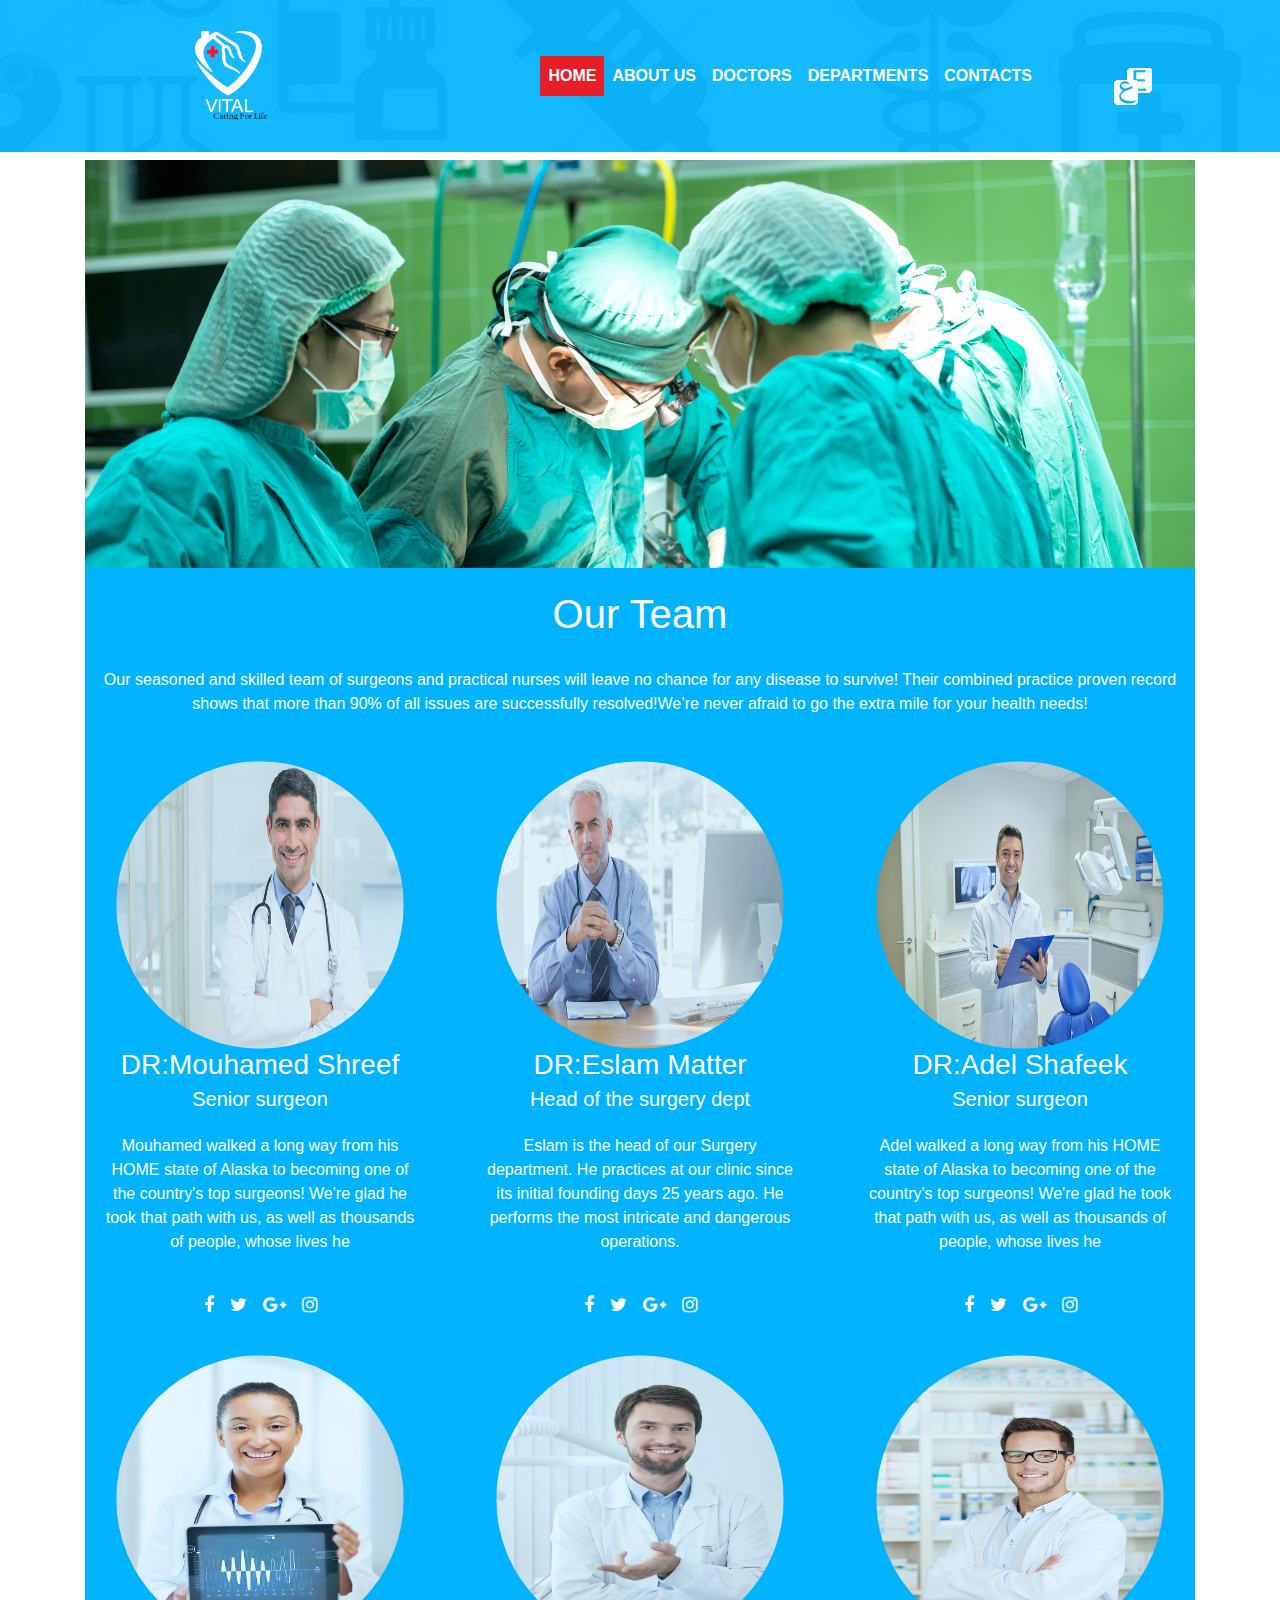
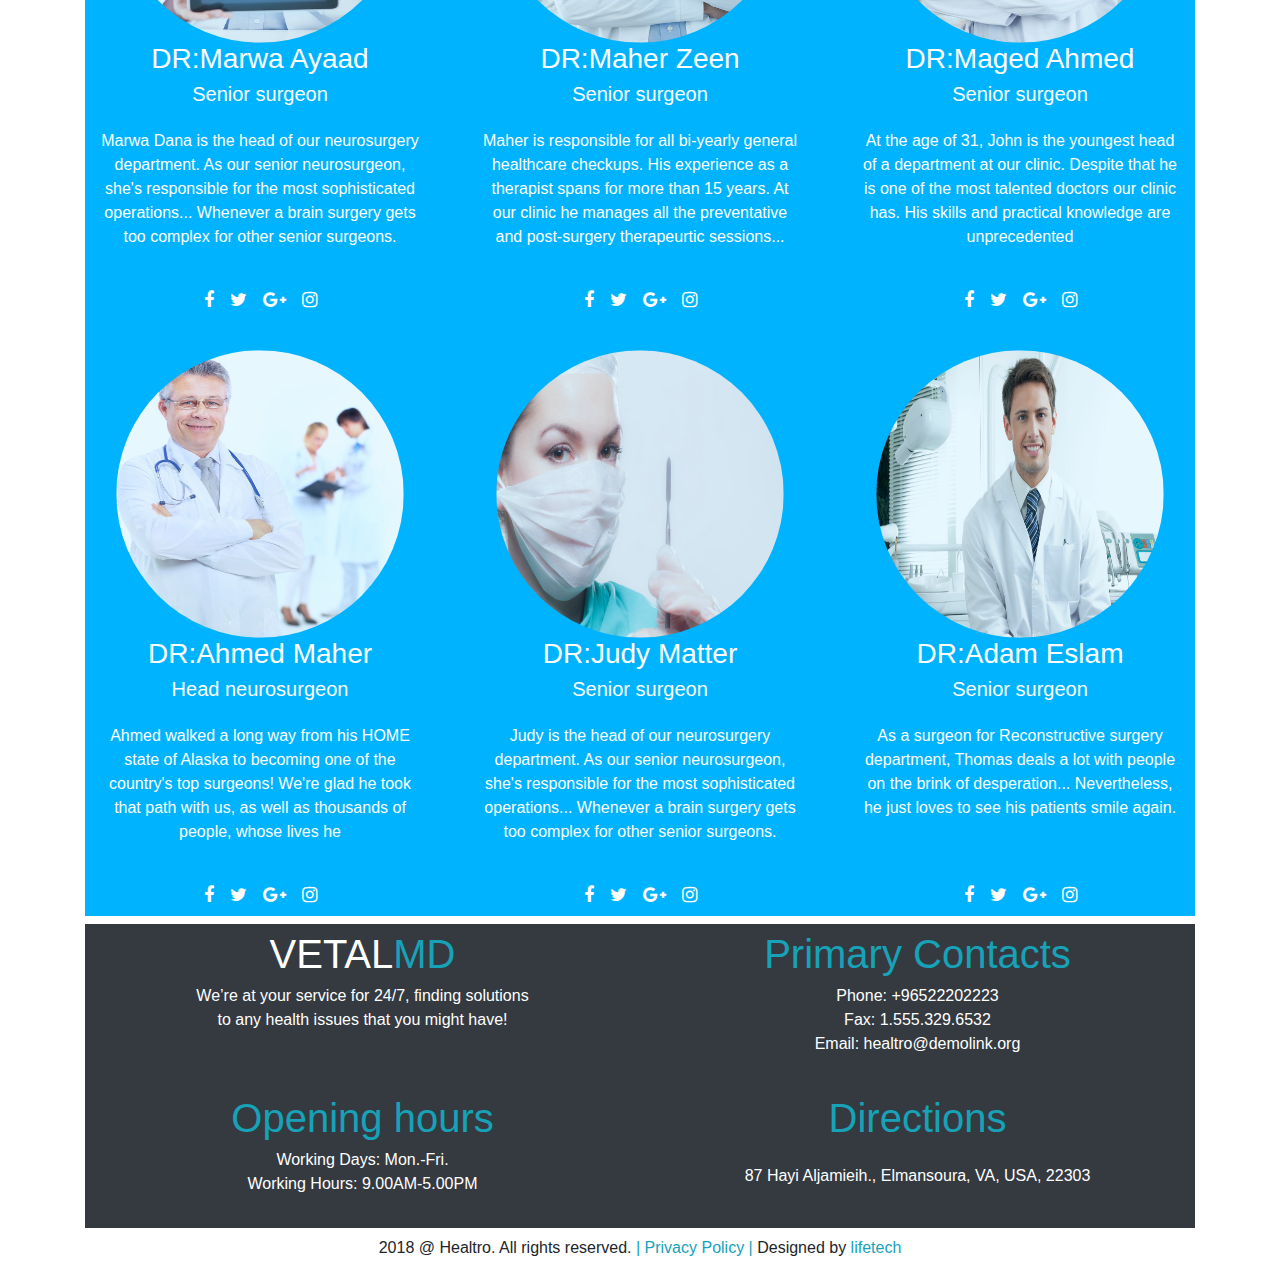
<file: doctors.html>
<!DOCTYPE html>
<html lang="en">
<head>
    <meta charset="UTF-8">
    <meta name="viewport" content="width=device-width, initial-scale=1, shrink-to-fit=no">
    <title>Document</title>
    <link href="css/bootstrap.min.css" rel="stylesheet">
    <link href="css/font-awesome.min.css" rel="stylesheet">
    <link href="css/style.css" rel="stylesheet"> 
</head>
<body>
    
    
    
    
    
    
    
     <!--==============================
               btn-top
==================================-->
    
    <button onclick="topFunction()" id="myBtn" title="Go to top">Top</button>
    
    <script>
// When the user scrolls down 20px from the top of the document, show the button
window.onscroll = function() {scrollFunction()};

function scrollFunction() {
    if (document.body.scrollTop > 20 || document.documentElement.scrollTop > 20) {
        document.getElementById("myBtn").style.display = "block";
    } else {
        document.getElementById("myBtn").style.display = "none";
    }
}

// When the user clicks on the button, scroll to the top of the document
function topFunction() {
    document.body.scrollTop = 0;
    document.documentElement.scrollTop = 0;
}
</script>
    
    
     <!--==============================
               end-btn-top
==================================-->
    

    
    
    
    <!--==============================
               nav-bar
==================================-->
    
         <nav class="navbar navbar-expand-lg navbar-light  form2 " style="background-image: url(../images/Untitled-1.jpg);background-attachment: fixed;" >
              <div class="container">
                   <a href="index.html" class="navbar-brand">
                     <img src="images/logo1.png" class="img-fluid mx-auto d-block w-25">
                   </a>
                   <button class="navbar-toggler" type="button" data-toggle="collapse" data-target="#navbarNav" aria-controls="navbarNav" aria-expanded="false" aria-label="Toggle navigation">
    <span class="navbar-toggler-icon"></span>
  </button>
                  
                 
        
                   <div class=" collapse navbar-collapse py-5 " id="navbarNav">
                    
                      <ul class="navbar-nav ml-auto">
                          
                           <li class="nav-item active ">
                               <a class="nav-link  t2" href="index.html"><strong>HOME</strong></a>
                           </li>
          
          
                           <li class="nav-item ">
                               <a class="nav-link   t3" href="aboutus.html"><strong>ABOUT US</strong></a>
                           </li>
            
            
                           <li class="nav-item ">
                               <a class="nav-link   t3" href="doctors.html"><strong>DOCTORS</strong></a>
                           </li>
                          
                          
                           <li class="nav-item ">
                               <a class="nav-link  t3" href="depart.html"><strong>DEPARTMENTS</strong></a>
                           </li>
            
            
            
                           <li class="nav-item ">
                               <a class="nav-link colr t3" href="contact.html"><strong>CONTACTS</strong></a>
                           </li>
                      </ul>
                       
                   </div><!--collapse-->
                  
                 
                 
        <div class="row">
                 <div class=" p-3 ml-4 col-sm-3">
                  <img src="images/1.gif" id="imgs2" style="position:relative;right:40px;top:19px" onclick="this.style.zIndex=2;document.getElementById('imgs1').style.zIndex=1" />
                  
	<img src="images/2.gif" id="imgs1" style="position:relative;right:54px;top:2px" onclick="this.style.zIndex=2;document.getElementById('imgs2').style.zIndex=1" />
                  </div>
                  </div>
               </div><!--container-->
          </nav>
 
    
    
    <!--==============================
               end-navbar
==================================-->    
     
    
    
    
    
   
    
    
   
    
     <!--==============================
              start-section
==================================-->
    
    <div class="doctor mt-2 " >
       <div class="container">
         <div class="row">
           <div class="col">
             <img src="images/ssssssss.jpg" class="img-fluid" >
               <div class="texts  text-center text-white">
                 <h1 class="py-4">Our Team</h1>
                   <p class="txt6">Our seasoned and skilled team of surgeons and practical nurses will leave no chance for any disease to survive!   Their combined practice proven record shows that more than 90% of all issues are successfully resolved!We’re never afraid to       go the extra mile for your health needs!</p>
                        <div class="row">
                          <div class="col-md-4 col-sm-12">
                            <img src="images/doc2.jpg" class=" doc1 img-fluid rounded-circle  mb-3 mt-5"  >
                              <h3 class="pt-1">DR:Mouhamed Shreef</h3>
                                <h5>Senior surgeon</h5>
                                  <p class=" p-3 txt6 ">Mouhamed walked a long way from his HOME state of Alaska to becoming one of the country's     top surgeons! We're glad he took that path with us, as well as thousands of people, whose lives he</p>
                   
                                      <div class="d-flex flex-row justify-content-center">
                                          <div class="p-2">
                                            <a href="#"><i class="fa fa-facebook fad1"></i></a>
                                          </div><!--p-2-->
                                          <div class="p-2">
                                            <a href="#"><i class="fa fa-twitter fad1"></i></a>
                                          </div><!--p-2-->
                                          <div class="p-2">
                                            <a href="#"><i class="fa fa-google-plus fad1"></i></a>
                                          </div><!--p-2-->
                                          <div class="p-2">
                                            <a href="#"><i class="fa fa-instagram fad1"></i></a>
                                          </div><!--p-2-->
                                     </div><!--d-flex-->
                            </div><!--col-md-4-->
            
                            <div class="col-md-4 col-sm-12">
                              <img src="images/doc4.jpg" class=" doc1 img-fluid rounded-circle  mb-3 mt-5"  >
                                <h3 class="pt-1">DR:Eslam Matter</h3>
                                  <h5>Head of the surgery dept</h5>
                                     <p class=" p-3 txt6 ">Eslam is the head of our Surgery department. He practices at our clinic since its         initial founding days 25 years ago. He performs the most intricate and dangerous operations.</p>
               
                                        <div class="d-flex flex-row justify-content-center">
                                          <div class="p-2">
                                           <a href="#"><i class="fa fa-facebook fad1"></i></a>
                                          </div><!--p-2-->
                                          <div class="p-2">
                                             <a href="#"><i class="fa fa-twitter fad1"></i></a>
                                          </div><!--p-2-->
                                          <div class="p-2">
                                             <a href="#"><i class="fa fa-google-plus fad1"></i></a>
                                          </div><!--p-2-->
                                          <div class="p-2">
                                             <a href="#"><i class="fa fa-instagram fad1"></i></a>
                                          </div><!--p-2-->
                                        </div><!--d-flex-->
                             </div><!--col-4-->
            
                           <div class="col-md-4 col-sm-12">
                             <img src="images/doc8.jpg" class=" doc1 img-fluid rounded-circle  mb-3 mt-5"  >
                               <h3 class="pt-1">DR:Adel Shafeek</h3>
                                 <h5>Senior surgeon</h5>
                                   <p class=" p-3 txt6 ">Adel walked a long way from his HOME state of Alaska to becoming one of the country's top    surgeons! We're glad he took that path with us, as well as thousands of people, whose lives he</p>
                                      <div class="d-flex flex-row justify-content-center">
                                        <div class="p-2">
                                           <a href="#"><i class="fa fa-facebook fad1"></i></a>
                                        </div><!--p-2-->
                                        <div class="p-2">
                                           <a href="#"><i class="fa fa-twitter fad1"></i></a>
                                        </div><!--p-2-->
                                        <div class="p-2">
                                           <a href="#"><i class="fa fa-google-plus fad1"></i></a>
                                        </div><!--p-2-->
                                        <div class="p-2">
                                           <a href="#"><i class="fa fa-instagram fad1"></i></a>
                                        </div><!--p-2-->
                                     </div><!--d-flex-->
                           </div><!--col-4-->
            
                           <div class="col-md-4 col-sm-12">
                             <img src="images/doc9.jpg" class=" doc1 img-fluid rounded-circle  mb-3 mt-5"  >
                               <h3 class="pt-1">DR:Marwa Ayaad</h3>
                                 <h5>Senior surgeon</h5>
                                   <p class=" p-3 txt6 ">Marwa Dana is the head of our neurosurgery department. As our senior neurosurgeon, she's      responsible for the most sophisticated operations... Whenever a brain surgery gets too complex for other          senior surgeons.</p>
                                        <div class="d-flex flex-row justify-content-center">
                                           <div class="p-2">
                                              <a href="#"><i class="fa fa-facebook fad1"></i></a>
                                           </div><!--p-2-->
                                           <div class="p-2">
                                              <a href="#"><i class="fa fa-twitter fad1"></i></a>
                                           </div><!--p-2-->
                                           <div class="p-2">
                                              <a href="#"><i class="fa fa-google-plus fad1"></i></a>
                                           </div><!--p-2-->
                                           <div class="p-2">
                                              <a href="#"><i class="fa fa-instagram fad1"></i></a>
                                           </div><!--p-2-->
                                        </div><!--d-flex-->
                            </div><!--col-4-->
            
                            <div class="col-md-4 col-sm-12">
                              <img src="images/doc3.jpg" class=" doc1 img-fluid rounded-circle  mb-3 mt-5"  >
                                <h3 class="pt-1">DR:Maher Zeen</h3>
                                  <h5>Senior surgeon</h5>
                                    <p class=" p-3 txt6 ">Maher is responsible for all bi-yearly general healthcare checkups. His experience as a     therapist spans for more than 15 years. At our clinic he manages all the preventative and post-surgery           therapeurtic sessions...</p>
                                        <div class="d-flex flex-row justify-content-center">
                                          <div class="p-2">
                                             <a href="#"><i class="fa fa-facebook fad1"></i></a>
                                          </div><!--p-2-->
                                          <div class="p-2">
                                             <a href="#"><i class="fa fa-twitter fad1"></i></a>
                                          </div><!--p-2-->
                                          <div class="p-2">
                                             <a href="#"><i class="fa fa-google-plus fad1"></i></a>
                                          </div><!--p-2-->
                                          <div class="p-2">
                                             <a href="#"><i class="fa fa-instagram fad1"></i></a>
                                          </div><!--p-2-->
                                        </div><!--d-flex-->
                             </div><!--col-4-->
            
                             <div class="col-md-4 col-sm-12">
                                <img src="images/doc6.jpg" class=" doc1 img-fluid rounded-circle  mb-3 mt-5"  >
                                   <h3 class="pt-1">DR:Maged Ahmed</h3>
                                     <h5>Senior surgeon</h5>
                                        <p class=" p-3 txt6 ">At the age of 31, John is the youngest head of a department at our clinic. Despite     that he is one of the most talented doctors our clinic has. His skills and practical knowledge are          unprecedented</p>
                                           <div class="d-flex flex-row justify-content-center">
                                              <div class="p-2">
                                                 <a href="#"><i class="fa fa-facebook fad1"></i></a>
                                              </div><!--p-2-->
                                              <div class="p-2">
                                                 <a href="#"><i class="fa fa-twitter fad1"></i></a>
                                              </div><!--p-2-->
                                              <div class="p-2">
                                                 <a href="#"><i class="fa fa-google-plus fad1"></i></a>
                                              </div><!--p-2-->
                                              <div class="p-2">
                                                  <a href="#"><i class="fa fa-instagram fad1"></i></a>
                                              </div><!--p-2-->
                                            </div><!--d-flex-->
                               </div><!--col-4-->
            
                               <div class="col-md-4 col-sm-12">
                                 <img src="images/doc7.jpg" class=" doc1 img-fluid rounded-circle  mb-3 mt-5"  >
                                   <h3 class="pt-1">DR:Ahmed Maher</h3>
                                     <h5>Head neurosurgeon</h5>
                                        <p class=" p-3 txt6 ">Ahmed walked a long way from his HOME state of Alaska to becoming one of the           country's top surgeons! We're glad he took that path with us, as well as thousands of people, whose lives     he</p>
                                          <div class="d-flex flex-row justify-content-center">
                                            <div class="p-2">
                                              <a href="#"><i class="fa fa-facebook fad1"></i></a>
                                            </div><!--p-2-->
                                            <div class="p-2">
                                              <a href="#"><i class="fa fa-twitter fad1"></i></a>
                                            </div><!--p-2-->
                                            <div class="p-2">
                                              <a href="#"><i class="fa fa-google-plus fad1"></i></a>
                                            </div><!--p-2-->
                                            <div class="p-2">
                                              <a href="#"><i class="fa fa-instagram fad1"></i></a>
                                            </div><!--p-2-->
                                           </div><!--d-flex-->
                                </div><!--col-4-->
            
                                <div class="col-md-4 col-sm-12">
                                  <img src="images/doc11.jpg" class=" doc1 img-fluid rounded-circle  mb-3 mt-5"  >
                                    <h3 class="pt-1">DR:Judy Matter </h3>
                                      <h5>Senior surgeon</h5>
                                        <p class=" p-3 txt6 ">Judy is the head of our neurosurgery department. As our senior neurosurgeon, she's      responsible for the most sophisticated operations... Whenever a brain surgery gets too complex for other     senior surgeons.</p>
                                            <div class="d-flex flex-row justify-content-center">
                                              <div class="p-2">
                                                <a href="#"><i class="fa fa-facebook fad1"></i></a>
                                              </div><!--p-2-->
                                              <div class="p-2">
                                                <a href="#"><i class="fa fa-twitter fad1"></i></a>
                                              </div><!--p-2-->
                                              <div class="p-2">
                                                <a href="#"><i class="fa fa-google-plus fad1"></i></a>
                                              </div><!--p-2-->
                                              <div class="p-2">
                                                <a href="#"><i class="fa fa-instagram fad1"></i></a>
                   
                                              </div><!--p-2-->
                                            </div><!--d-flex-->
                                </div><!--col-4-->
            
                                <div class="col-md-4 col-sm-12">
                                   <img src="images/doc10.jpg" class=" doc1 img-fluid rounded-circle  mb-3 mt-5"  >
                                     <h3 class="pt-1">DR:Adam Eslam </h3>
                                       <h5>Senior surgeon</h5>
                                         <p class=" p-3 txt6 ">As a surgeon for Reconstructive surgery department, Thomas deals a lot with people      on the brink of desperation... Nevertheless, he just loves to see his patients smile again.</p><br>
                                            <div class="d-flex flex-row justify-content-center">
                                              <div class="p-2">
                                                <a href="#"><i class="fa fa-facebook fad1"></i></a>
                                              </div><!--p-2-->
                                              <div class="p-2">
                                                <a href="#"><i class="fa fa-twitter fad1"></i></a>
                                              </div><!--p-2-->
                                              <div class="p-2">
                                                <a href="#"><i class="fa fa-google-plus fad1"></i></a>
                                              </div><!--p-2-->
                                              <div class="p-2">
                                                <a href="#"><i class="fa fa-instagram fad1"></i></a>
                                              </div><!--p-2-->
                                            </div><!--d-flex-->
                                  </div><!--col-4-->
                              </div><!--row-->
                          </div><!--texts-->
                      </div><!--col-->
                   </div><!--row-->
               </div><!--container-->
           </div><!--doctor-->
 





 <!--==============================
           end-section
==================================-->
    


















<!--==============================
              last-sec
==================================-->
    <div class="container">
      <div class="end1 my-2 py-2 bg-dark" >
         <div class="container">
           <div class="row">
             <div class="col-md-6 text-center">
       
               <h1 class="text-white">VETAL<span class="text-info">MD</span></h1>
               <p class="text-white">We’re at your service for 24/7, finding solutions <br>to any health issues that you might have!</p>
               <br><br>
        
               <h1 class="text-info">Opening hours</h1>
               <p class="text-white">Working Days: Mon.-Fri.<br>
                Working Hours: 9.00AM-5.00PM</p>
    
            </div>
            <div class="col-md-6 text-center text-white">
             <h1 class="text-info">Primary Contacts</h1>
             <p>Phone: +96522202223
             <br>Fax: 1.555.329.6532
             <br>Email: healtro@demolink.org</p>
             <br>
             <h1 class="text-info">Directions</h1>
             <p class="py-3">87 Hayi Aljamieih.,
             Elmansoura, VA, USA, 22303</p>
           </div><!--col-md-6-->
        </div><!--row-->
      </div><!--container-->
    </div>
 </div>

<!--==============================
             end-last-sec
==================================-->

 
    
    
    
  <!--==============================
               footer
==================================-->
 
    <footer id="footer-mine" class="text-center">
    
    <div class="container">
       <div class="row">
       <div class="col">
         <p>
             2018 &#64; Healtro. All rights reserved. <span class="text-info">| Privacy Policy | </span>Designed by <span class=" text-info">lifetech</span></p>
           </div>
        </div>
        </div>
    </footer>
     <!--==============================
              end-footer
==================================-->
    
    
    <script src="js/jquery-3.2.1.min.js"></script>
    <script src="js/popper.min.js"></script>
    <script src="js/bootstrap.min.js"></script>
</body>
</html>
</file>
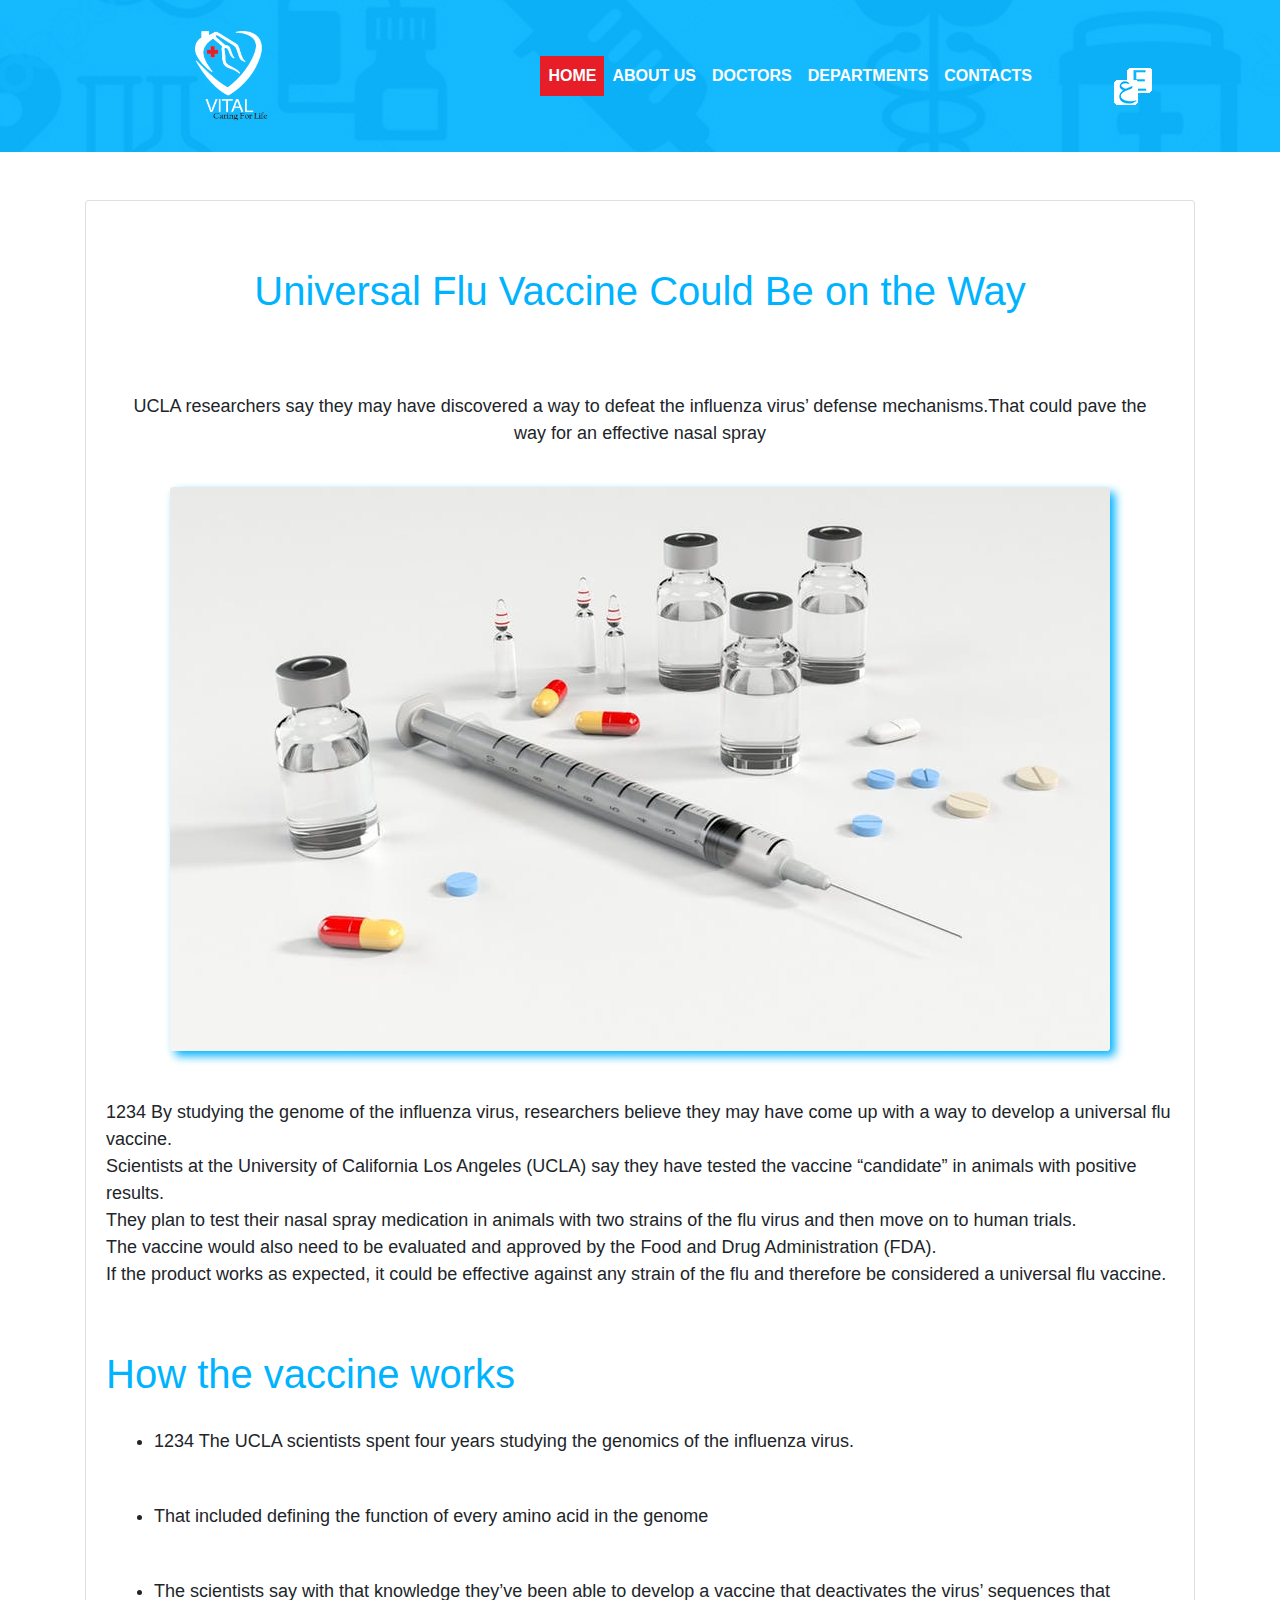
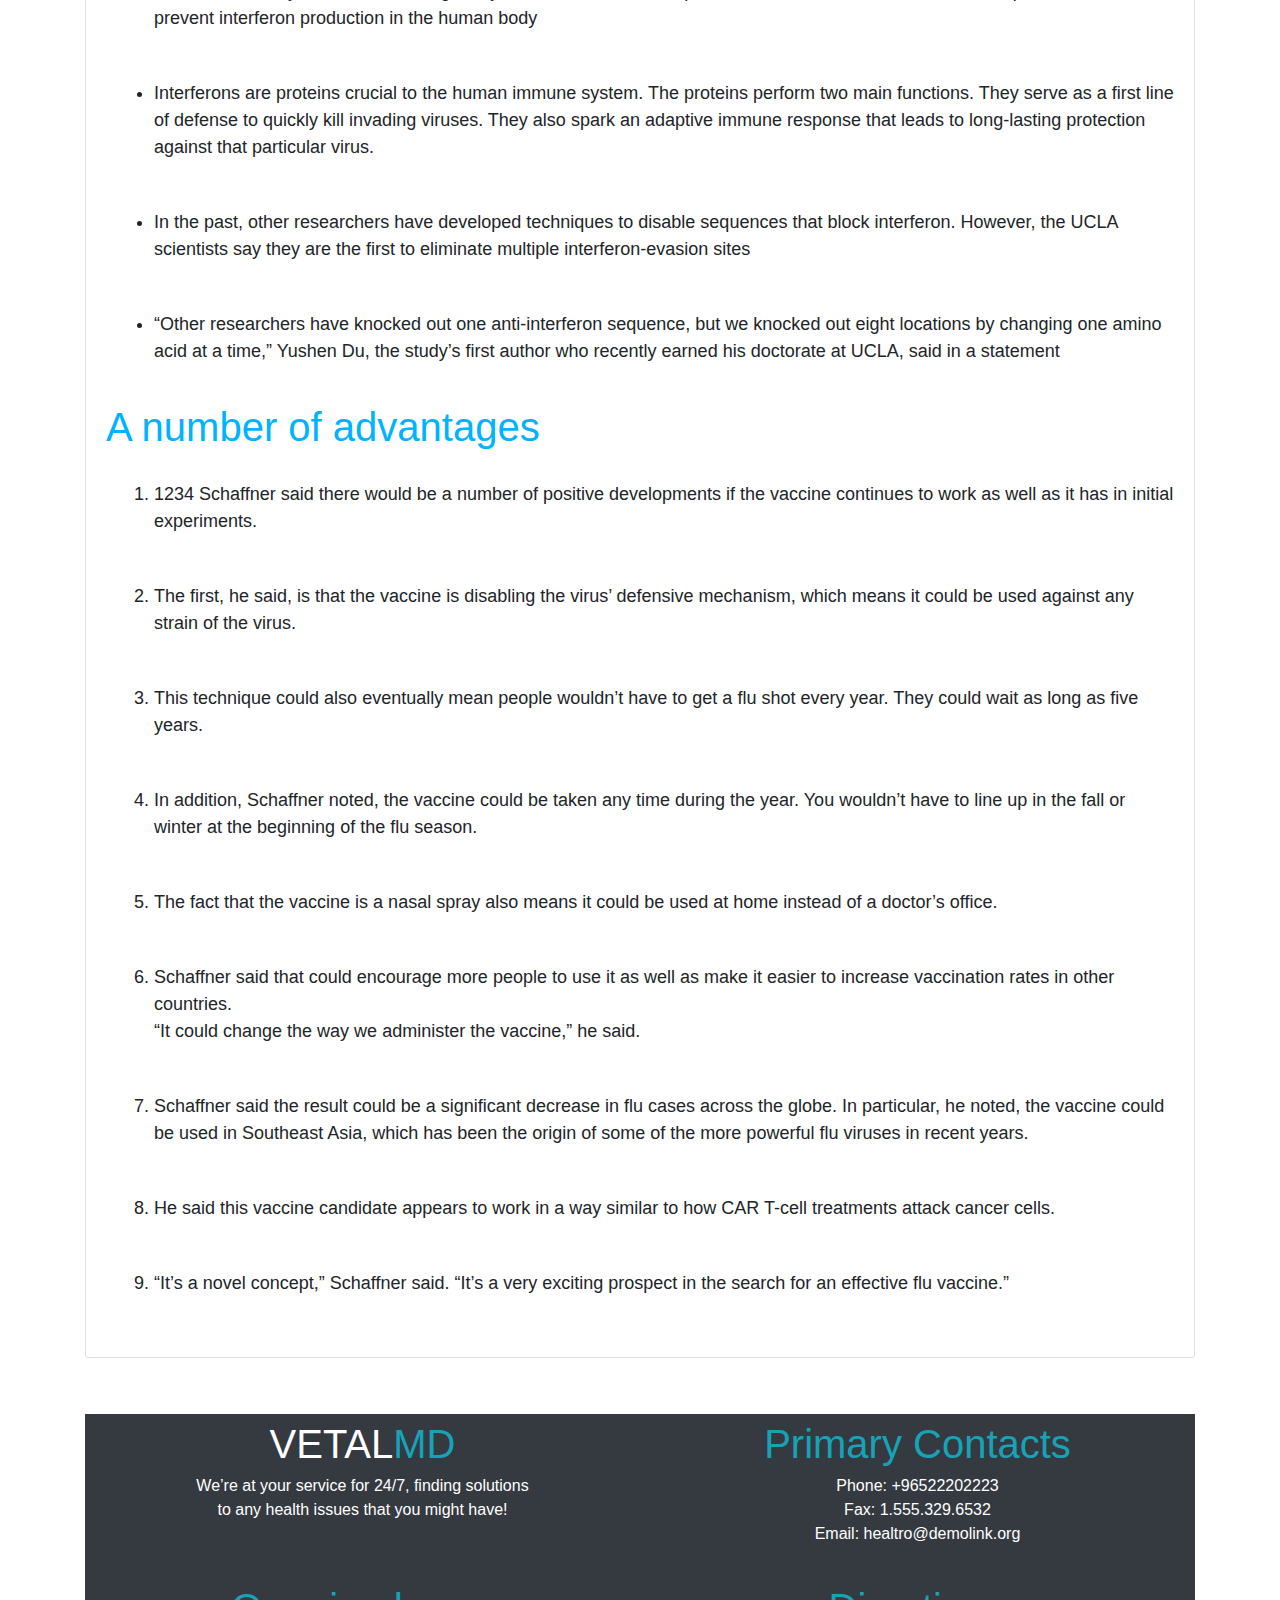
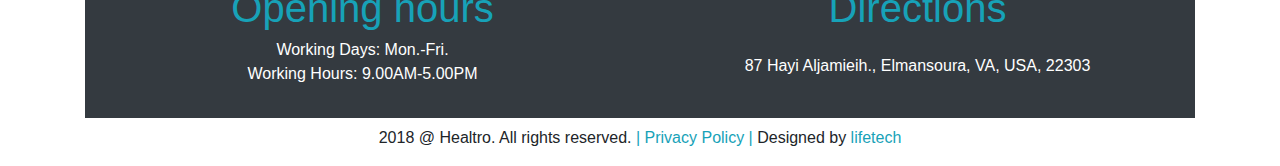
<file: read1.html>
<!DOCTYPE html>
<html lang="en">
<head>
    <meta charset="UTF-8">
    <meta name="viewport" content="width=device-width, initial-scale=1, shrink-to-fit=no">
    <title>Document</title>
    <link href="css/bootstrap.min.css" rel="stylesheet">
    <link href="css/font-awesome.min.css" rel="stylesheet">
    <link href="css/style.css" rel="stylesheet"> 
</head>
<body>
    
    
    
     <!--==============================
               btn-top
==================================-->
    
    <button onclick="topFunction()" id="myBtn" title="Go to top">Top</button>
    
    <script>
// When the user scrolls down 20px from the top of the document, show the button
window.onscroll = function() {scrollFunction()};

function scrollFunction() {
    if (document.body.scrollTop > 20 || document.documentElement.scrollTop > 20) {
        document.getElementById("myBtn").style.display = "block";
    } else {
        document.getElementById("myBtn").style.display = "none";
    }
}

// When the user clicks on the button, scroll to the top of the document
function topFunction() {
    document.body.scrollTop = 0;
    document.documentElement.scrollTop = 0;
}
</script>
    
    
     <!--==============================
               end-btn-top
==================================-->
    
    
    
    
    
   <!--==============================
               nav-bar
==================================-->
    
         <nav class="navbar navbar-expand-lg navbar-light  form2 " style="background-image: url(../images/Untitled-1.jpg);background-attachment: fixed;" >
              <div class="container">
                   <a href="index.html" class="navbar-brand">
                     <img src="images/logo1.png" class="img-fluid mx-auto d-block w-25">
                   </a>
                   <button class="navbar-toggler" type="button" data-toggle="collapse" data-target="#navbarNav" aria-controls="navbarNav" aria-expanded="false" aria-label="Toggle navigation">
    <span class="navbar-toggler-icon"></span>
  </button>
                  
                 
        
                   <div class=" collapse navbar-collapse py-5 " id="navbarNav">
                    
                      <ul class="navbar-nav ml-auto">
                          
                           <li class="nav-item active ">
                               <a class="nav-link  t2" href="index.html"><strong>HOME</strong></a>
                           </li>
          
          
                           <li class="nav-item ">
                               <a class="nav-link   t3" href="aboutus.html"><strong>ABOUT US</strong></a>
                           </li>
            
            
                           <li class="nav-item ">
                               <a class="nav-link   t3" href="doctors.html"><strong>DOCTORS</strong></a>
                           </li>
                          
                          
                           <li class="nav-item ">
                               <a class="nav-link  t3" href="depart.html"><strong>DEPARTMENTS</strong></a>
                           </li>
            
            
            
                           <li class="nav-item ">
                               <a class="nav-link colr t3" href="contact.html"><strong>CONTACTS</strong></a>
                           </li>
                      </ul>
                       
                   </div><!--collapse-->
                  
                 
                 
        <div class="row">
                 <div class=" p-3 ml-4 col-sm-3">
                  <img src="images/1.gif" id="imgs2" style="position:relative;right:40px;top:19px" onclick="this.style.zIndex=2;document.getElementById('imgs1').style.zIndex=1" />
                  
	<img src="images/2.gif" id="imgs1" style="position:relative;right:54px;top:2px" onclick="this.style.zIndex=2;document.getElementById('imgs2').style.zIndex=1" />
                  </div>
                  </div>
               </div><!--container-->
          </nav>
 
    
    
    <!--==============================
               end-navbar
==================================-->    
    
    
    
    
    
     
  
 
<!--==============================
           section-text
==================================-->

   <div class="read1">
     <div class="container">
       <div class="row">
         <div class="col-sm-12">
           <div class="card  my-5 ">
             <div class=" card-body">
               <h1 class="text-center p-5  r1">Universal Flu Vaccine Could Be on the Way</h1>
                 <p class="p-4 r2 text-center">UCLA researchers say they may have discovered a way to defeat the influenza virus’ defense            mechanisms.That could pave the way for an effective nasal spray</p>
                  <img src="images/Vaccines.jpeg" class="rounded mx-auto d-block img-fluid img0" alt="#">
                    <p class="py-5  r2"> 1234 By studying the genome of the influenza virus, researchers believe they may have come up with a way     to develop a universal flu vaccine.<br>
                      Scientists at the University of California Los Angeles (UCLA) say they have tested the vaccine “candidate” in animals with positive results.<br>
                      They plan to test their nasal spray medication in animals with two strains of the flu virus and then move on to human trials.<br>
                      The vaccine would also need to be evaluated and approved by the Food and Drug Administration (FDA).<br>
                      If the product works as expected, it could be effective against any strain of the flu and therefore be considered a universal flu vaccine.</p>
              <h1 class=" r1">How the vaccine works</h1>
               <ul>
                <li class="ml-5 py-4  r2"> 1234
                   The UCLA scientists spent four years studying the genomics of the influenza virus.<br></li>
                <li class="ml-5 py-4  r2">That included defining the function of every amino acid in the genome<br></li>
                <li class="ml-5 py-4  r2">The scientists say with that knowledge they’ve been able to develop a vaccine that deactivates the virus’ sequences that prevent interferon production in the human body<br></li>
                <li class="ml-5 py-4  r2">Interferons are proteins crucial to the human immune system. The proteins perform two main functions. They serve as a first line of defense to quickly kill invading viruses. They also spark an adaptive immune response that leads to long-lasting protection against that particular virus.<br></li>
                <li class="ml-5 py-4  r2">In the past, other researchers have developed techniques to disable sequences that block interferon. However, the UCLA scientists say they are the first to eliminate multiple interferon-evasion sites<br></li>
                <li class="ml-5 py-4  r2"> “Other researchers have knocked out one anti-interferon sequence, but we knocked out eight locations by changing one amino acid at a time,” Yushen Du, the study’s first author who recently earned his doctorate at UCLA, said in a statement</li>
              </ul>
             <h1 class=" r1">A number of advantages</h1>
               <ol>
                  <li class="ml-5 py-4  r2">1234
                     Schaffner said there would be a number of positive developments if the vaccine continues to work as well as it has in initial experiments.<br></li>
                  <li class="ml-5 py-4  r2">The first, he said, is that the vaccine is disabling the virus’ defensive mechanism, which means it could be used against any strain of the virus.<br></li>
                  <li class="ml-5 py-4  r2">This technique could also eventually mean people wouldn’t have to get a flu shot every year. They could wait as long as five years.<br></li>
                  <li class="ml-5 py-4  r2">In addition, Schaffner noted, the vaccine could be taken any time during the year. You wouldn’t have to line up in the fall or winter at the beginning of the flu season.<br></li>
                  <li class="ml-5 py-4  r2">The fact that the vaccine is a nasal spray also means it could be used at home instead of a doctor’s office.<br></li>
                  <li class="ml-5 py-4  r2">Schaffner said that could encourage more people to use it as well as make it easier to increase vaccination rates in other countries.<br>“It could change the way we administer the vaccine,” he said.<br></li>
                  <li class="ml-5 py-4  r2">Schaffner said the result could be a significant decrease in flu cases across the globe. In particular, he noted, the vaccine could be used in Southeast Asia, which has been the origin of some of the more powerful flu viruses in recent years.<br></li>
                  <li class="ml-5 py-4  r2">He said this vaccine candidate appears to work in a way similar to how CAR T-cell treatments attack cancer cells.<br></li>
                  <li class="ml-5 py-4  r2">“It’s a novel concept,” Schaffner said. “It’s a very exciting prospect in the search for an effective flu vaccine.”<br>
                  </li>
                </ol>
            </div><!--card-body-->
          </div><!--card-->
       </div><!--col-->
     </div><!--row-->
    </div><!--container-->
  </div><!--read1-->


<!--==============================
            end-section-text
==================================-->




<!--==============================
              last-sec
==================================-->
    <div class="container">
      <div class="end1 my-2 py-2 bg-dark" >
         <div class="container">
           <div class="row">
             <div class="col-md-6 text-center">
       
               <h1 class="text-white">VETAL<span class="text-info">MD</span></h1>
               <p class="text-white">We’re at your service for 24/7, finding solutions <br>to any health issues that you might have!</p>
               <br><br>
        
               <h1 class="text-info">Opening hours</h1>
               <p class="text-white">Working Days: Mon.-Fri.<br>
                Working Hours: 9.00AM-5.00PM</p>
    
            </div>
            <div class="col-md-6 text-center text-white">
             <h1 class="text-info">Primary Contacts</h1>
             <p>Phone: +96522202223
             <br>Fax: 1.555.329.6532
             <br>Email: healtro@demolink.org</p>
             <br>
             <h1 class="text-info">Directions</h1>
             <p class="py-3">87 Hayi Aljamieih.,
             Elmansoura, VA, USA, 22303</p>
           </div><!--col-md-6-->
        </div><!--row-->
      </div><!--container-->
    </div>
 </div>

<!--==============================
             end-last-sec
==================================-->

 
    
    
    
  <!--==============================
               footer
==================================-->
 
    <footer id="footer-mine" class="text-center">
    
    <div class="container">
       <div class="row">
       <div class="col">
         <p>
             2018 &#64; Healtro. All rights reserved. <span class="text-info">| Privacy Policy | </span>Designed by <span class=" text-info">lifetech</span></p>
           </div>
        </div>
        </div>
    </footer>
     <!--==============================
              end-footer
==================================-->
    
    
    
    <script src="js/jquery-3.2.1.min.js"></script>
    <script src="js/popper.min.js"></script>
    <script src="js/bootstrap.min.js"></script>
</body>
</html>
</file>
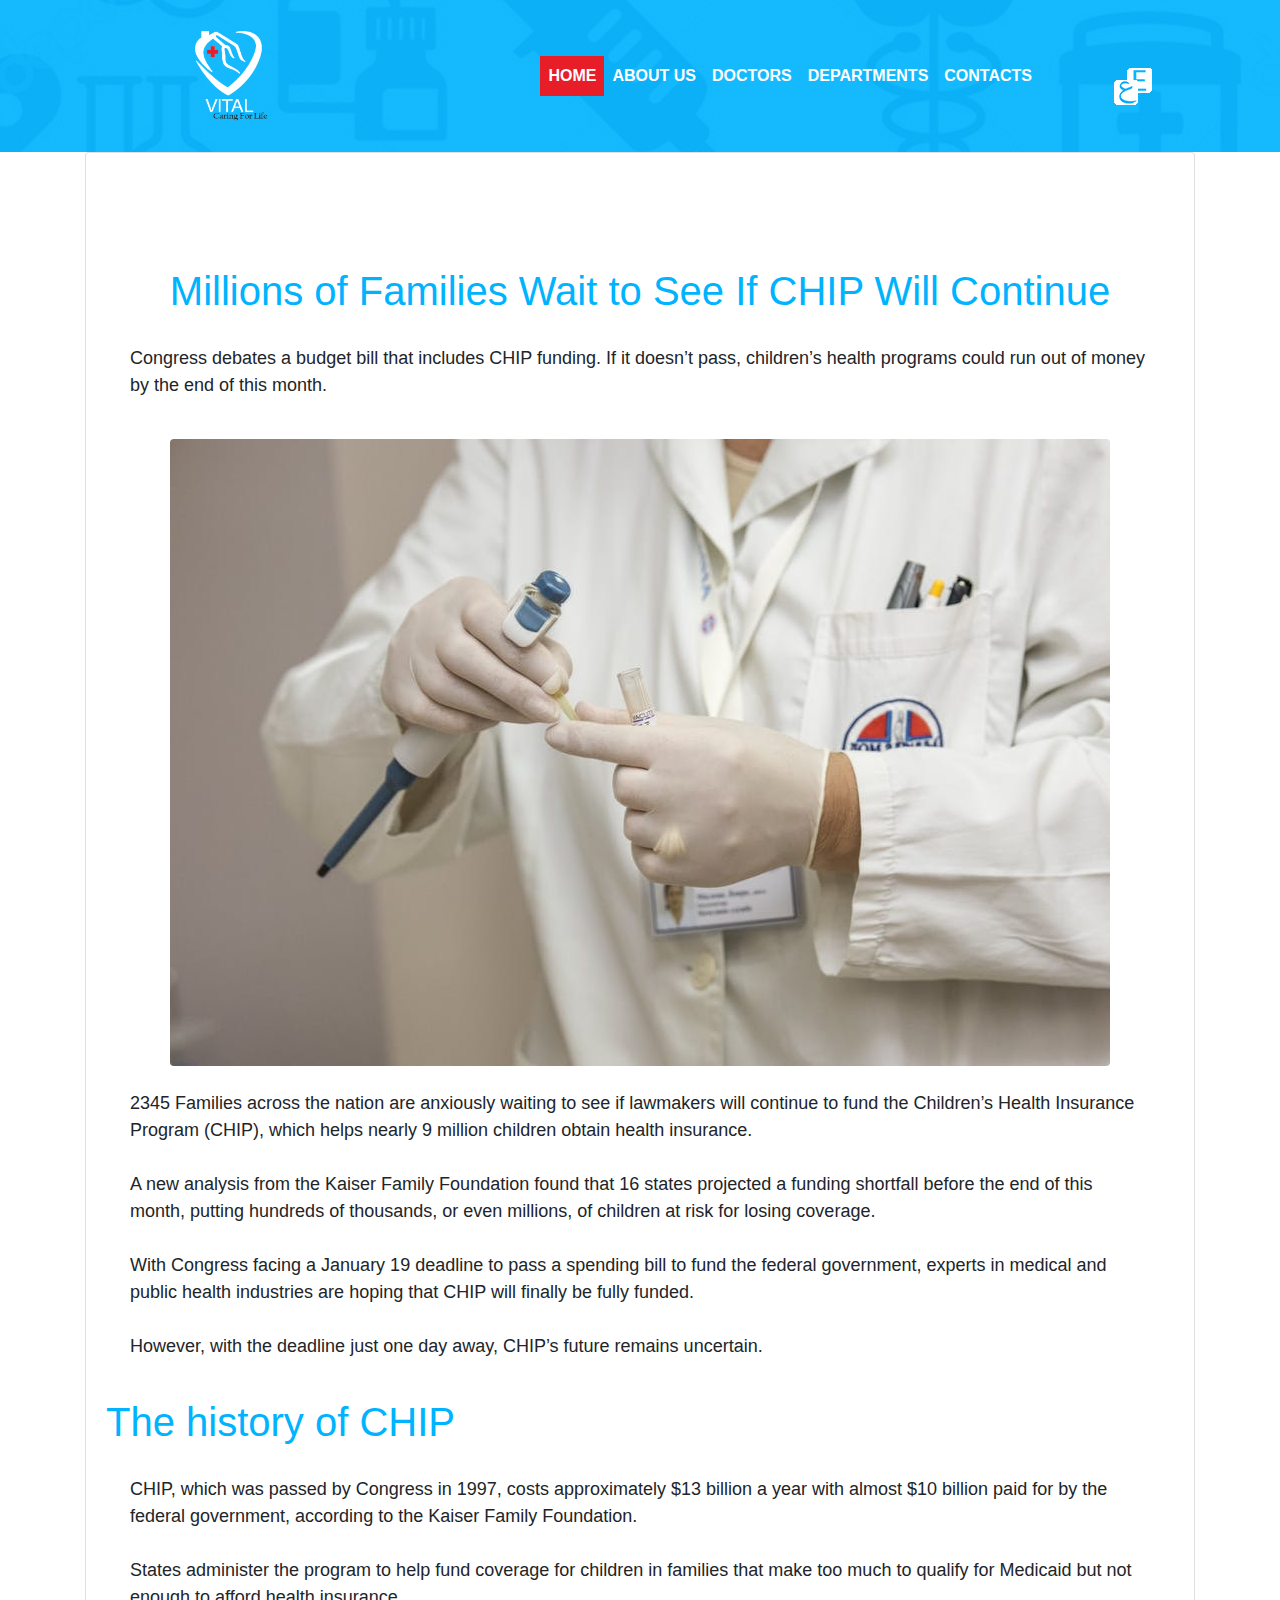
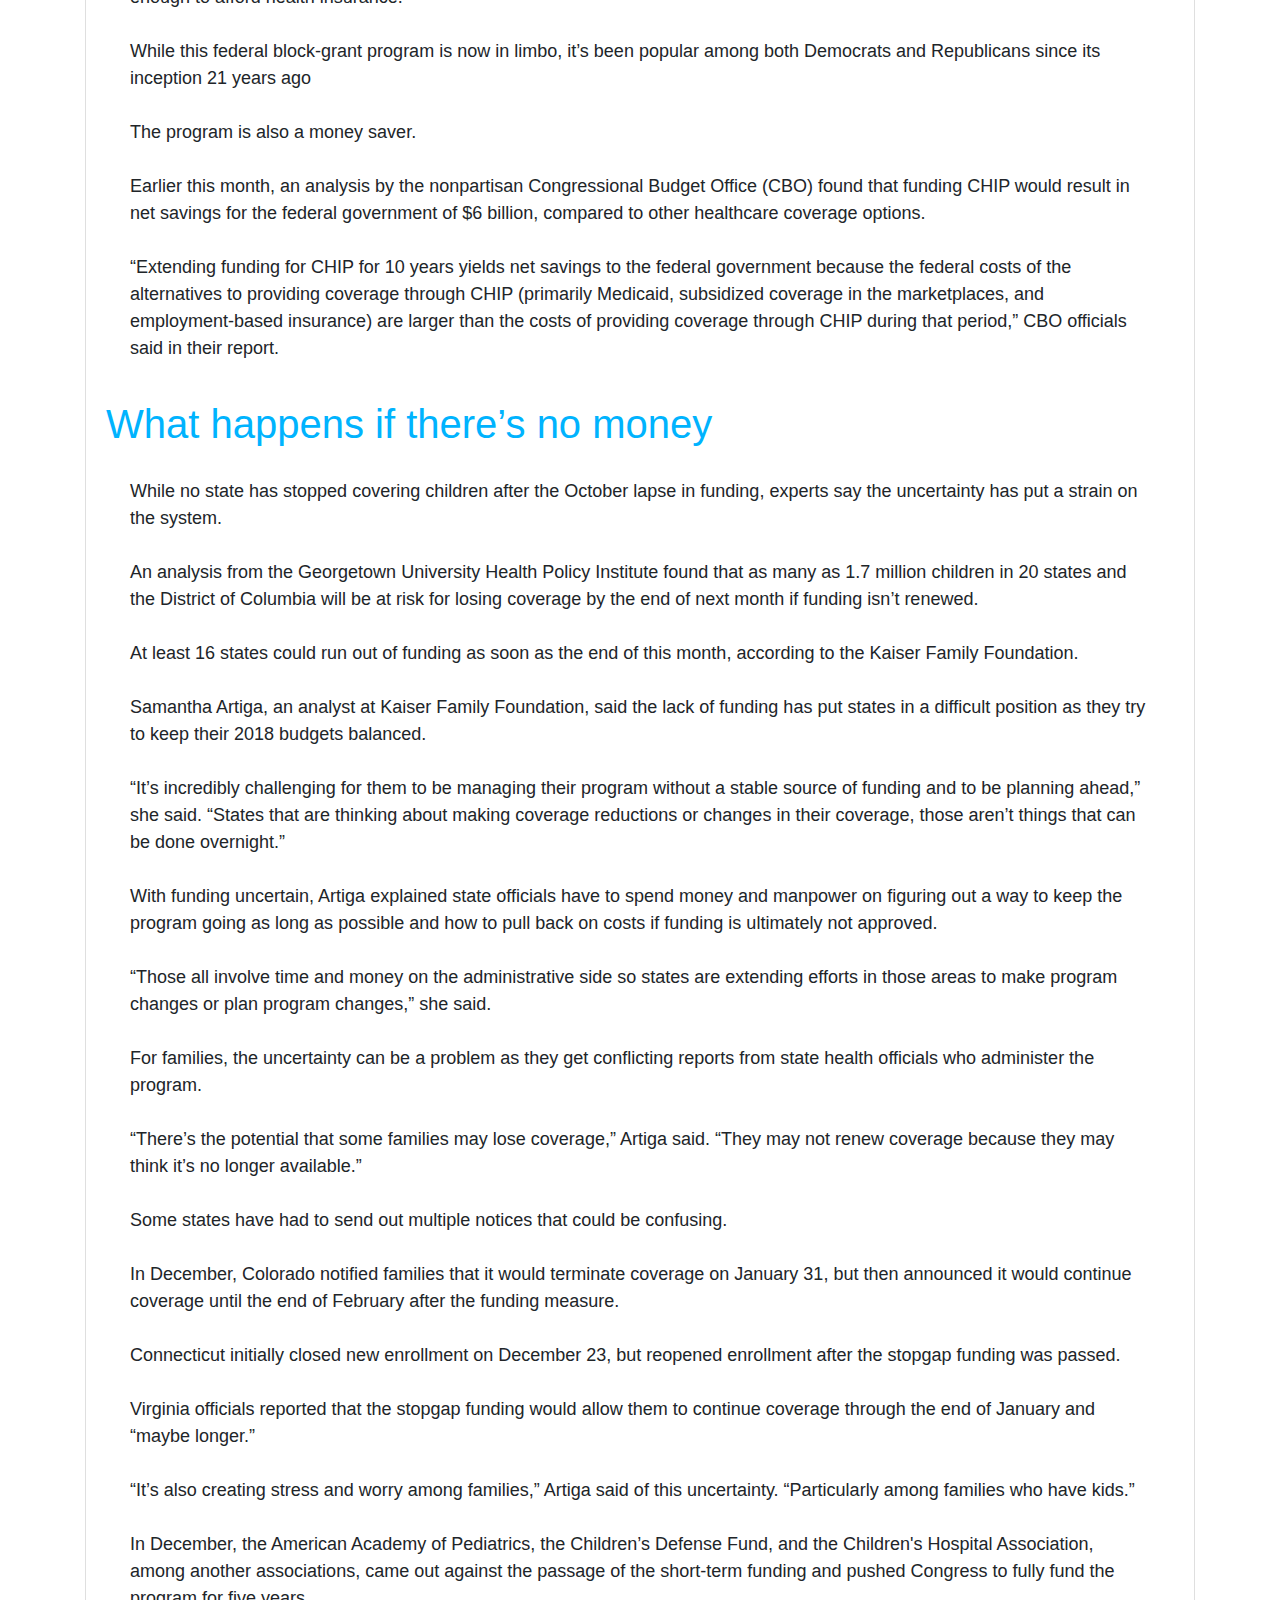
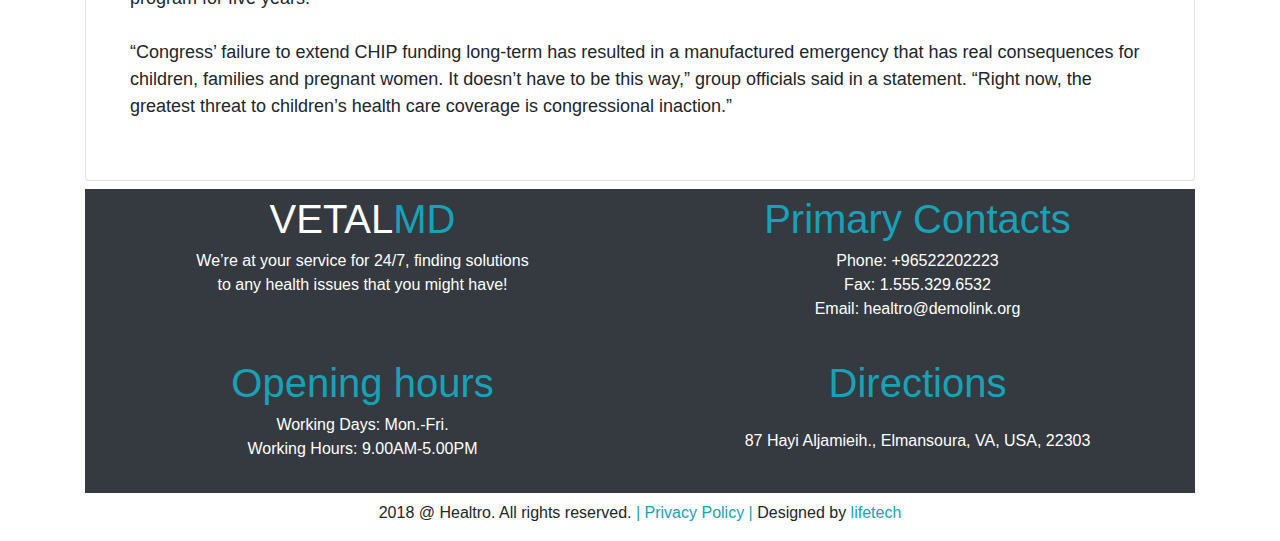
<file: read2.html>
<!DOCTYPE html>
<html lang="en">
<head>
    <meta charset="UTF-8">
    <meta name="viewport" content="width=device-width, initial-scale=1, shrink-to-fit=no">
    <title>Document</title>
    <link href="css/bootstrap.min.css" rel="stylesheet">
    <link href="css/font-awesome.min.css" rel="stylesheet">
    <link href="css/style.css" rel="stylesheet"> 
</head>
<body>
    
   <!--==============================
               btn-top
==================================-->
    
    <button onclick="topFunction()" id="myBtn" title="Go to top">Top</button>
    
    <script>
// When the user scrolls down 20px from the top of the document, show the button
window.onscroll = function() {scrollFunction()};

function scrollFunction() {
    if (document.body.scrollTop > 20 || document.documentElement.scrollTop > 20) {
        document.getElementById("myBtn").style.display = "block";
    } else {
        document.getElementById("myBtn").style.display = "none";
    }
}

// When the user clicks on the button, scroll to the top of the document
function topFunction() {
    document.body.scrollTop = 0;
    document.documentElement.scrollTop = 0;
}
</script>
    
    
     <!--==============================
               end-btn-top
==================================-->
    
    
    
    
    
    <!--==============================
               nav-bar
==================================-->
    
         <nav class="navbar navbar-expand-lg navbar-light   form2 " style="background-image: url(../images/Untitled-1.jpg);background-attachment: fixed;" >
              <div class="container">
                   <a href="index.html" class="navbar-brand">
                     <img src="images/logo1.png" class="img-fluid mx-auto d-block w-25">
                   </a>
                   <button class="navbar-toggler" type="button" data-toggle="collapse" data-target="#navbarNav" aria-controls="navbarNav" aria-expanded="false" aria-label="Toggle navigation">
    <span class="navbar-toggler-icon"></span>
  </button>
                  
                 
        
                   <div class=" collapse navbar-collapse py-5 " id="navbarNav">
                    
                      <ul class="navbar-nav ml-auto">
                          
                           <li class="nav-item active ">
                               <a class="nav-link  t2" href="index.html"><strong>HOME</strong></a>
                           </li>
          
          
                           <li class="nav-item ">
                               <a class="nav-link   t3" href="aboutus.html"><strong>ABOUT US</strong></a>
                           </li>
            
            
                           <li class="nav-item ">
                               <a class="nav-link   t3" href="doctors.html"><strong>DOCTORS</strong></a>
                           </li>
                          
                          
                           <li class="nav-item ">
                               <a class="nav-link  t3" href="depart.html"><strong>DEPARTMENTS</strong></a>
                           </li>
            
            
            
                           <li class="nav-item ">
                               <a class="nav-link colr t3" href="contact.html"><strong>CONTACTS</strong></a>
                           </li>
                      </ul>
                       
                   </div><!--collapse-->
                  
                 
                 
        <div class="row">
                 <div class=" p-3 ml-4 col-sm-3">
                  <img src="images/1.gif" id="imgs2" style="position:relative;right:40px;top:19px" onclick="this.style.zIndex=2;document.getElementById('imgs1').style.zIndex=1" />
                  
	<img src="images/2.gif" id="imgs1" style="position:relative;right:54px;top:2px" onclick="this.style.zIndex=2;document.getElementById('imgs2').style.zIndex=1" />
                  </div>
                  </div>
               </div><!--container-->
          </nav>
 
    
    
    <!--==============================
               end-navbar
==================================-->    
    
    
    
    
    
    
    
    
    
    
    
    
    <!--==============================
           section-text
==================================-->

  <div class="read1">
     <div class="container">
       <div class="row">
         <div class="col-sm-12">
           <div class="card ">
             <div class="card-body">
               <h1 class="text-center  mt-5 pt-5 r1">Millions of Families Wait to See If CHIP Will Continue</h1>
                 <p class="p-4 r2 ">Congress debates a budget bill that includes CHIP funding. If it doesn’t pass, children’s health programs could   run out of money by the end of this month.</p>
                   <img src="images/222.jpeg" class="rounded mx-auto d-block img-fluid" alt="#">
                     <p class="p-4  r2">2345
                       Families across the nation are anxiously waiting to see if lawmakers will continue to fund the Children’s Health Insurance Program (CHIP), which helps nearly 9 million children obtain health insurance.<br><br>
                       A new analysis from the Kaiser Family Foundation found that 16 states projected a funding shortfall before the end of this month, putting hundreds of thousands, or even millions, of children at risk for losing coverage.<br><br>
                       With Congress facing a January 19 deadline to pass a spending bill to fund the federal government, experts in medical and public health industries are hoping that CHIP will finally be fully funded.<br><br>
                       However, with the deadline just one day away, CHIP’s future remains uncertain.</p>
               <h1 class=" r1">The history of CHIP</h1>
                 <p class="p-4  r2">CHIP, which was passed by Congress in 1997, costs approximately $13 billion a year with almost $10 billion paid for by the federal government, according to the Kaiser Family Foundation.<br><br>
                 States administer the program to help fund coverage for children in families that make too much to qualify for Medicaid but not enough to afford health insurance.<br><br>
                 While this federal block-grant program is now in limbo, it’s been popular among both Democrats and Republicans since its inception 21 years ago<br><br>
                 The program is also a money saver.<br><br>
                 Earlier this month, an analysis by the nonpartisan Congressional Budget Office (CBO) found that funding CHIP would result in net savings for the federal government of $6 billion, compared to other healthcare coverage options.<br><br>
                 “Extending funding for CHIP for 10 years yields net savings to the federal government because the federal costs of the alternatives to providing coverage through CHIP (primarily Medicaid, subsidized coverage in the marketplaces, and employment-based insurance) are larger than the costs of providing coverage through CHIP during that period,” CBO officials said in their report.
                 </p>
               <h1 class=" r1">What happens if there’s no money</h1>
                 <p class="p-4  r2">While no state has stopped covering children after the October lapse in funding, experts say the uncertainty has put a strain on the system.<br><br>
                 An analysis from the Georgetown University Health Policy Institute found that as many as 1.7 million children in 20 states and the District of Columbia will be at risk for losing coverage by the end of next month if funding isn’t renewed.<br><br>
                 At least 16 states could run out of funding as soon as the end of this month, according to the Kaiser Family Foundation.<br><br>
                 Samantha Artiga, an analyst at Kaiser Family Foundation, said the lack of funding has put states in a difficult position as they try to keep their 2018 budgets balanced.<br><br>
                 “It’s incredibly challenging for them to be managing their program without a stable source of funding and to be planning ahead,” she said. “States that are thinking about making coverage reductions or changes in their coverage, those aren’t things that can be done overnight.”<br><br>
                 With funding uncertain, Artiga explained state officials have to spend money and manpower on figuring out a way to keep the program going as long as possible and how to pull back on costs if funding is ultimately not approved.<br><br>
                 “Those all involve time and money on the administrative side so states are extending efforts in those areas to make program changes or plan program changes,” she said.<br><br>
                 For families, the uncertainty can be a problem as they get conflicting reports from state health officials who administer the program.<br><br>
                 “There’s the potential that some families may lose coverage,” Artiga said. “They may not renew coverage because they may think it’s no longer available.”<br><br>
                 Some states have had to send out multiple notices that could be confusing.<br><br>
                 In December, Colorado notified families that it would terminate coverage on January 31, but then announced it would continue coverage until the end of February after the funding measure.<br><br>
                 Connecticut initially closed new enrollment on December 23, but reopened enrollment after the stopgap funding was passed.<br><br>
                 Virginia officials reported that the stopgap funding would allow them to continue coverage through the end of January and “maybe longer.”<br><br>
                 “It’s also creating stress and worry among families,” Artiga said of this uncertainty. “Particularly among families who have kids.”<br><br>
                 In December, the American Academy of Pediatrics, the Children’s Defense Fund, and the Children's Hospital Association, among another associations, came out against the passage of the short-term funding and pushed Congress to fully fund the program for five years.<br><br>
                 “Congress’ failure to extend CHIP funding long-term has resulted in a manufactured emergency that has real consequences for children, families and pregnant women. It doesn’t have to be this way,” group officials said in a statement. “Right now, the greatest threat to children’s health care coverage is congressional inaction.”
                 </p>
             </div><!--card-body-->
          </div><!--card-->
       </div><!--col-->
    </div><!--row-->
  </div><!--container-->
</div><!--read1-->

<!--==============================
         end-section-text
==================================-->





<!--==============================
              last-sec
==================================-->
    <div class="container">
      <div class="end1 my-2 py-2 bg-dark" >
         <div class="container">
           <div class="row">
             <div class="col-md-6 text-center">
       
               <h1 class="text-white">VETAL<span class="text-info">MD</span></h1>
               <p class="text-white">We’re at your service for 24/7, finding solutions <br>to any health issues that you might have!</p>
               <br><br>
        
               <h1 class="text-info">Opening hours</h1>
               <p class="text-white">Working Days: Mon.-Fri.<br>
                Working Hours: 9.00AM-5.00PM</p>
    
            </div>
            <div class="col-md-6 text-center text-white">
             <h1 class="text-info">Primary Contacts</h1>
             <p>Phone: +96522202223
             <br>Fax: 1.555.329.6532
             <br>Email: healtro@demolink.org</p>
             <br>
             <h1 class="text-info">Directions</h1>
             <p class="py-3">87 Hayi Aljamieih.,
             Elmansoura, VA, USA, 22303</p>
           </div><!--col-md-6-->
        </div><!--row-->
      </div><!--container-->
    </div>
 </div>

<!--==============================
             end-last-sec
==================================-->

 
    
    
    
  <!--==============================
               footer
==================================-->
 
    <footer id="footer-mine" class="text-center">
    
    <div class="container">
       <div class="row">
       <div class="col">
         <p>
             2018 &#64; Healtro. All rights reserved. <span class="text-info">| Privacy Policy | </span>Designed by <span class=" text-info">lifetech</span></p>
           </div>
        </div>
        </div>
    </footer>
     <!--==============================
              end-footer
==================================-->
    
    
    <script src="js/jquery-3.2.1.min.js"></script>
    <script src="js/popper.min.js"></script>
    <script src="js/bootstrap.min.js"></script>
</body>
</html>
</file>
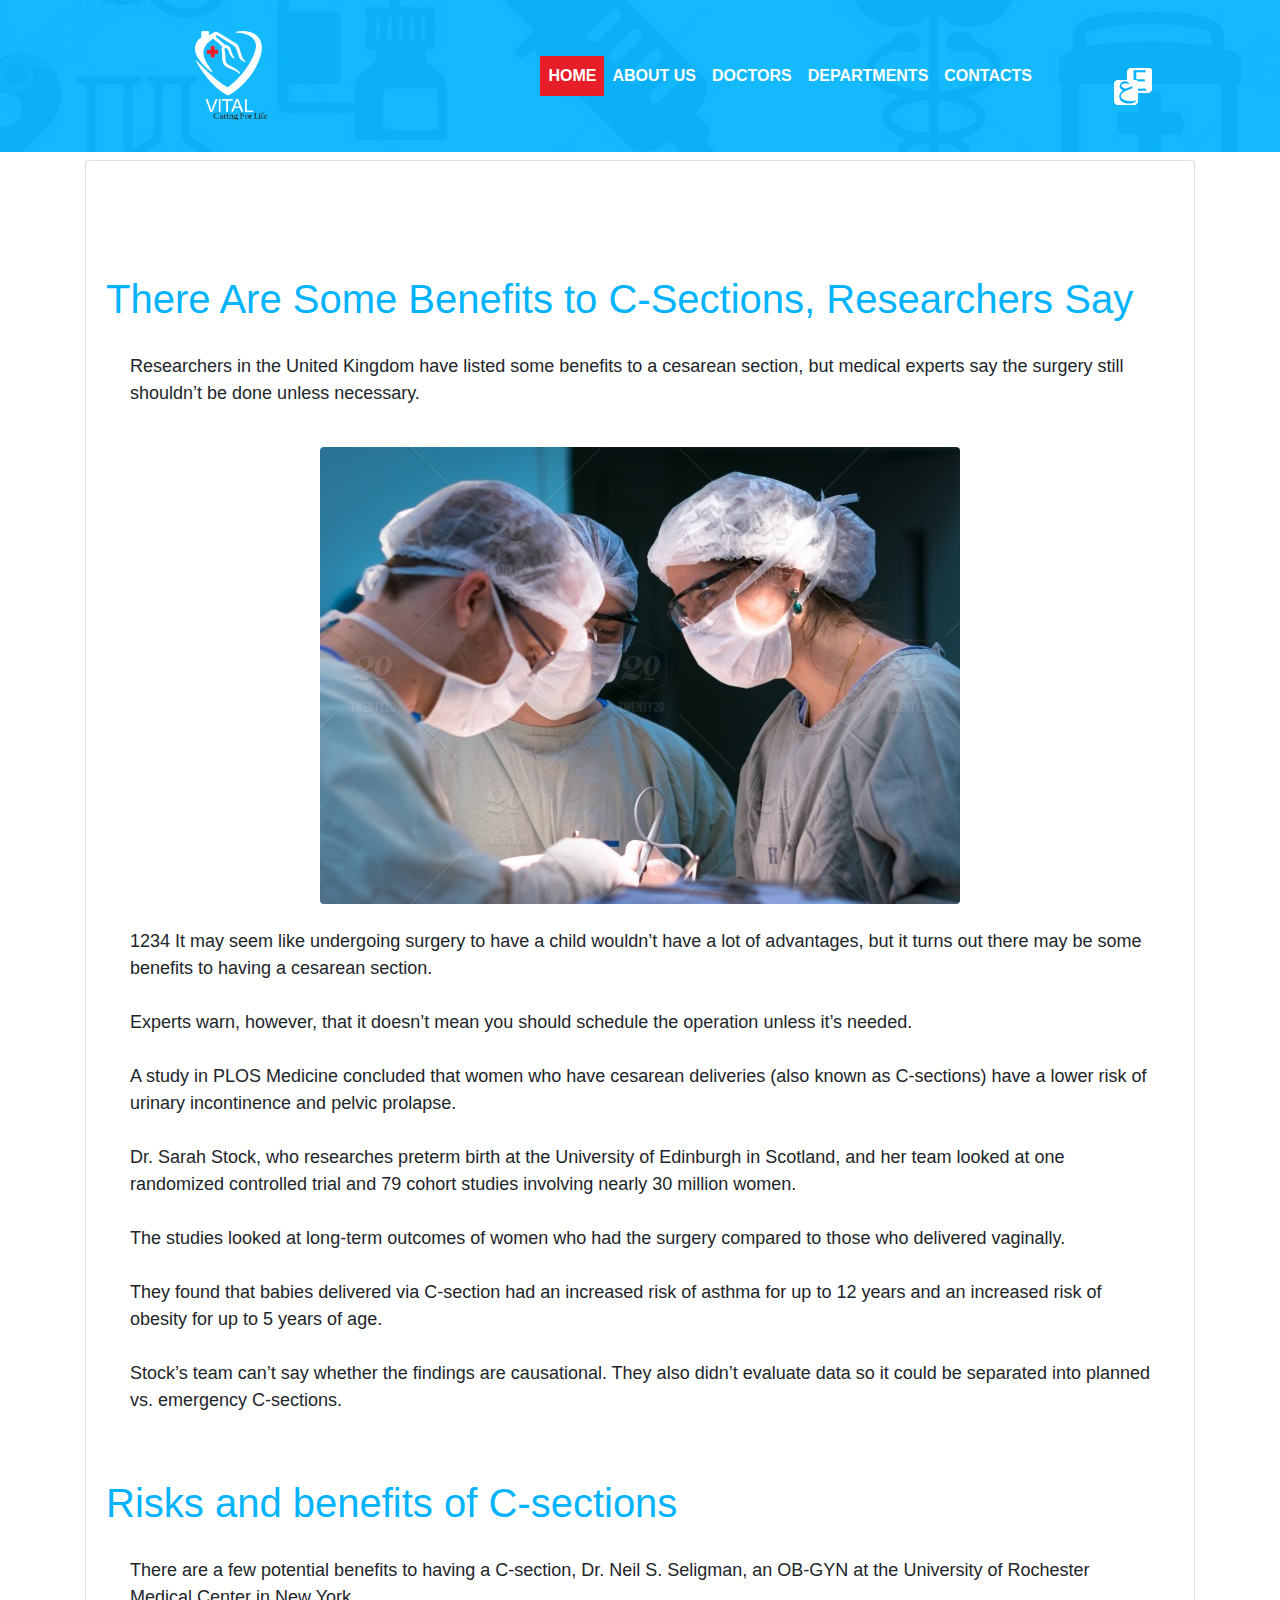
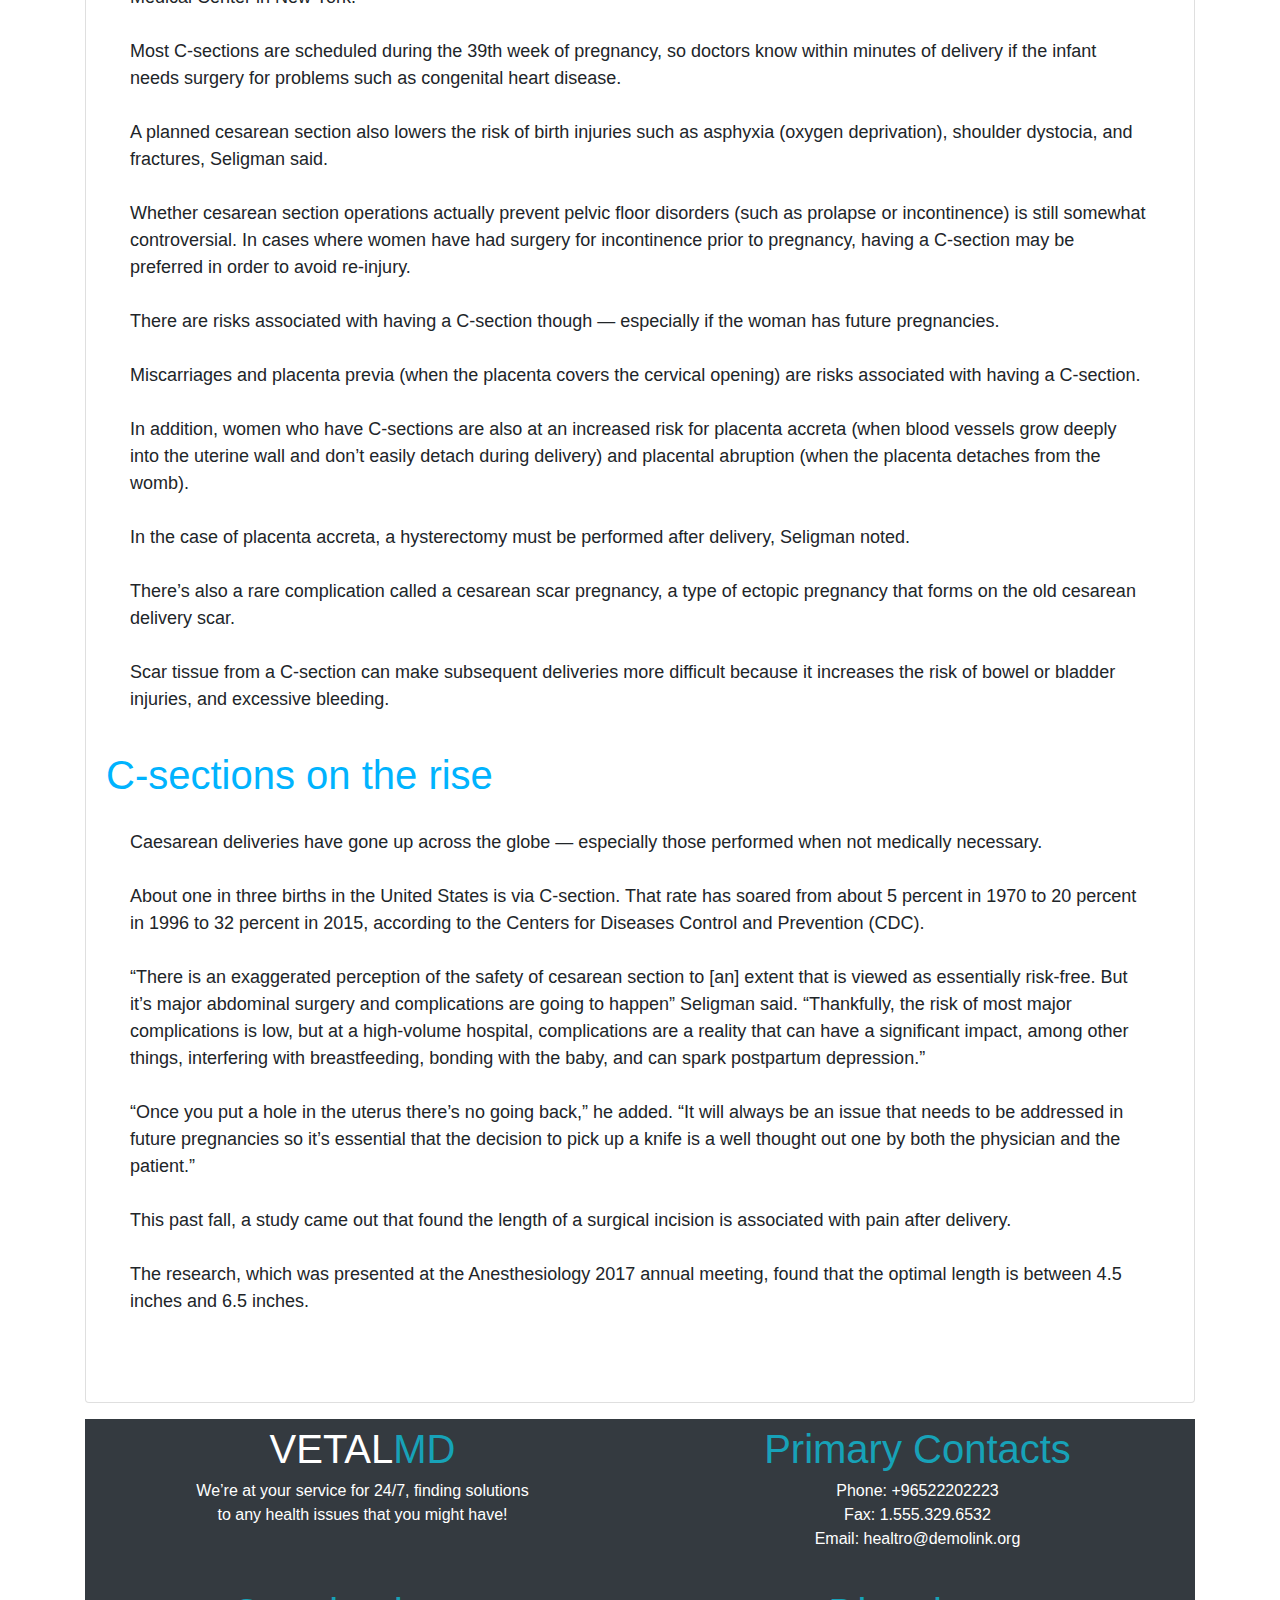
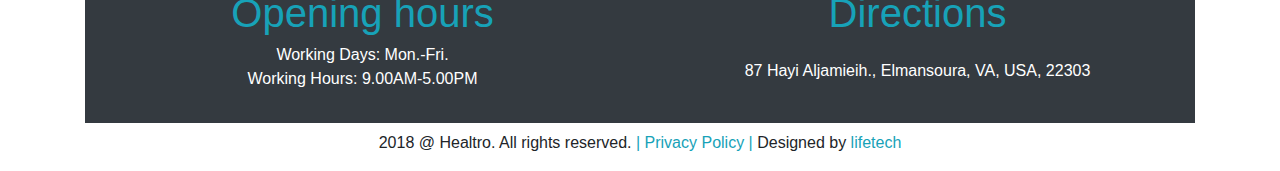
<file: read3.html>
<!DOCTYPE html>
<html lang="en">
<head>
    <meta charset="UTF-8">
    <meta name="viewport" content="width=device-width, initial-scale=1, shrink-to-fit=no">
    <title>Document</title>
    <link href="css/bootstrap.min.css" rel="stylesheet">
    <link href="css/font-awesome.min.css" rel="stylesheet">
    <link href="css/style.css" rel="stylesheet"> 
</head>
<body>
    
    <!--==============================
               btn-top
==================================-->
    
    <button onclick="topFunction()" id="myBtn" title="Go to top">Top</button>
    
    <script>
// When the user scrolls down 20px from the top of the document, show the button
window.onscroll = function() {scrollFunction()};

function scrollFunction() {
    if (document.body.scrollTop > 20 || document.documentElement.scrollTop > 20) {
        document.getElementById("myBtn").style.display = "block";
    } else {
        document.getElementById("myBtn").style.display = "none";
    }
}

// When the user clicks on the button, scroll to the top of the document
function topFunction() {
    document.body.scrollTop = 0;
    document.documentElement.scrollTop = 0;
}
</script>
    
    
     <!--==============================
               end-btn-top
==================================-->
    
    
    
    
    
   <!--==============================
               nav-bar
==================================-->
    
         <nav class="navbar navbar-expand-lg navbar-light  form2 " style="background-image: url(../images/Untitled-1.jpg);background-attachment: fixed;" >
              <div class="container">
                   <a href="index.html" class="navbar-brand">
                     <img src="images/logo1.png" class="img-fluid mx-auto d-block w-25">
                   </a>
                   <button class="navbar-toggler" type="button" data-toggle="collapse" data-target="#navbarNav" aria-controls="navbarNav" aria-expanded="false" aria-label="Toggle navigation">
    <span class="navbar-toggler-icon"></span>
  </button>
                  
                 
        
                   <div class=" collapse navbar-collapse py-5 " id="navbarNav">
                    
                      <ul class="navbar-nav ml-auto">
                          
                           <li class="nav-item active ">
                               <a class="nav-link  t2" href="index.html"><strong>HOME</strong></a>
                           </li>
          
          
                           <li class="nav-item ">
                               <a class="nav-link   t3" href="aboutus.html"><strong>ABOUT US</strong></a>
                           </li>
            
            
                           <li class="nav-item ">
                               <a class="nav-link   t3" href="doctors.html"><strong>DOCTORS</strong></a>
                           </li>
                          
                          
                           <li class="nav-item ">
                               <a class="nav-link  t3" href="depart.html"><strong>DEPARTMENTS</strong></a>
                           </li>
            
            
            
                           <li class="nav-item ">
                               <a class="nav-link colr t3" href="contact.html"><strong>CONTACTS</strong></a>
                           </li>
                      </ul>
                       
                   </div><!--collapse-->
                  
                 
                 
        <div class="row">
                 <div class=" p-3 ml-4 col-sm-3">
                  <img src="images/1.gif" id="imgs2" style="position:relative;right:40px;top:19px" onclick="this.style.zIndex=2;document.getElementById('imgs1').style.zIndex=1" />
                  
	<img src="images/2.gif" id="imgs1" style="position:relative;right:54px;top:2px" onclick="this.style.zIndex=2;document.getElementById('imgs2').style.zIndex=1" />
                  </div>
                  </div>
               </div><!--container-->
          </nav>
 
    
    
    <!--==============================
               end-navbar
==================================-->    
    
    
    
    
    
    
   
<!--==============================
           section-text
==================================-->

  <div class="read1">
    <div class="container">
      <div class="row">
        <div class="col-sm-12">
          <div class="card my-2 ">
            <div class="card-body">
              <h1 class="  mt-5 pt-5 r1">There Are Some Benefits to C-Sections, Researchers Say</h1>
                <p class="p-4 r2 ">Researchers in the United Kingdom have listed some benefits to a cesarean section, but medical experts say the     surgery still shouldn’t be done unless necessary.</p>
                   <img src="images/444.jpg" class="rounded mx-auto d-block img-fluid" alt="#">
                     <p class="p-4  r2">1234
                        It may seem like undergoing surgery to have a child wouldn’t have a lot of advantages, but it turns out there may be some benefits to having a cesarean section.<br><br>
                        Experts warn, however, that it doesn’t mean you should schedule the operation unless it’s needed.<br><br>
                        A study in PLOS Medicine concluded that women who have cesarean deliveries (also known as C-sections) have a lower risk of urinary incontinence and pelvic prolapse.<br><br>
                        Dr. Sarah Stock, who researches preterm birth at the University of Edinburgh in Scotland, and her team looked at one randomized controlled trial and 79 cohort studies involving nearly 30 million women.<br><br>
                        The studies looked at long-term outcomes of women who had the surgery compared to those who delivered vaginally.<br><br>
                        They found that babies delivered via C-section had an increased risk of asthma for up to 12 years and an increased risk of obesity for up to 5 years of age.<br><br>
                        Stock’s team can’t say whether the findings are causational. They also didn’t evaluate data so it could be separated into planned vs. emergency C-sections.<br><br>
                     </p>
             <h1 class=" r1">Risks and benefits of C-sections</h1>
                <p class="p-4  r2">There are a few potential benefits to having a C-section, Dr. Neil S. Seligman, an OB-GYN at the University of           Rochester Medical Center in New York.<br><br>
                        Most C-sections are scheduled during the 39th week of pregnancy, so doctors know within minutes of delivery if the infant needs surgery for problems such as congenital heart disease.<br><br>
                        A planned cesarean section also lowers the risk of birth injuries such as asphyxia (oxygen deprivation), shoulder dystocia, and fractures, Seligman said.<br><br>
                        Whether cesarean section operations actually prevent pelvic floor disorders (such as prolapse or incontinence) is still somewhat controversial. In cases where women have had surgery for incontinence prior to pregnancy, having a C-section may be preferred in order to avoid re-injury.<br><br>
                        There are risks associated with having a C-section though — especially if the woman has future pregnancies.<br><br>
                        Miscarriages and placenta previa (when the placenta covers the cervical opening) are risks associated with having a C-section.<br><br>
                        In addition, women who have C-sections are also at an increased risk for placenta accreta (when blood vessels grow deeply into the uterine wall and don’t easily detach during delivery) and placental abruption (when the placenta detaches from the womb).<br><br>
                        In the case of placenta accreta, a hysterectomy must be performed after delivery, Seligman noted.
                        <br><br>There’s also a rare complication called a cesarean scar pregnancy, a type of ectopic pregnancy that forms on the old cesarean delivery scar.<br><br>
                        Scar tissue from a C-section can make subsequent deliveries more difficult because it increases the risk of bowel or bladder injuries, and excessive bleeding.
                 </p>
              <h1 class=" r1">C-sections on the rise</h1>
                 <p class="p-4  r2">Caesarean deliveries have gone up across the globe — especially those performed when not medically necessary.                                           <br><br>
                         About one in three births in the United States is via C-section. That rate has soared from about 5 percent in 1970 to 20 percent in 1996 to 32 percent in 2015, according to the Centers for Diseases Control and Prevention (CDC).<br><br>
                         “There is an exaggerated perception of the safety of cesarean section to [an] extent that is viewed as essentially risk-free. But it’s major abdominal surgery and complications are going to happen” Seligman said. “Thankfully, the risk of most major complications is low, but at a high-volume hospital, complications are a reality that can have a significant impact, among other things, interfering with breastfeeding, bonding with the baby, and can spark postpartum depression.”<br><br>
                         “Once you put a hole in the uterus there’s no going back,” he added. “It will always be an issue that needs to be addressed in future pregnancies so it’s essential that the decision to pick up a knife is a well thought out one by both the physician and the patient.”<br><br>
                         This past fall, a study came out that found the length of a surgical incision is associated with pain after delivery.<br><br>
                         The research, which was presented at the Anesthesiology 2017 annual meeting, found that the optimal length is between 4.5 inches and 6.5 inches.<br><br>
                  </p>
           </div><!--card-body-->
         </div><!--card-->
       </div><!--col-->
    </div><!--row-->
  </div><!--container-->
</div><!--read1-->


<!--==============================
           end-section-text
==================================-->


<!--==============================
              last-sec
==================================-->
    <div class="container">
      <div class="end1 my-2 py-2 bg-dark" >
         <div class="container">
           <div class="row">
             <div class="col-md-6 text-center">
       
               <h1 class="text-white">VETAL<span class="text-info">MD</span></h1>
               <p class="text-white">We’re at your service for 24/7, finding solutions <br>to any health issues that you might have!</p>
               <br><br>
        
               <h1 class="text-info">Opening hours</h1>
               <p class="text-white">Working Days: Mon.-Fri.<br>
                Working Hours: 9.00AM-5.00PM</p>
    
            </div>
            <div class="col-md-6 text-center text-white">
             <h1 class="text-info">Primary Contacts</h1>
             <p>Phone: +96522202223
             <br>Fax: 1.555.329.6532
             <br>Email: healtro@demolink.org</p>
             <br>
             <h1 class="text-info">Directions</h1>
             <p class="py-3">87 Hayi Aljamieih.,
             Elmansoura, VA, USA, 22303</p>
           </div><!--col-md-6-->
        </div><!--row-->
      </div><!--container-->
    </div>
 </div>

<!--==============================
             end-last-sec
==================================-->

 
    
    
    
  <!--==============================
               footer
==================================-->
 
    <footer id="footer-mine" class="text-center">
    
    <div class="container">
       <div class="row">
       <div class="col">
         <p>
             2018 &#64; Healtro. All rights reserved. <span class="text-info">| Privacy Policy | </span>Designed by <span class=" text-info">lifetech</span></p>
           </div>
        </div>
        </div>
    </footer>
     <!--==============================
              end-footer
==================================-->
    <script src="js/jquery-3.2.1.min.js"></script>
    <script src="js/popper.min.js"></script>
    <script src="js/bootstrap.min.js"></script>
</body>
</html>
</file>
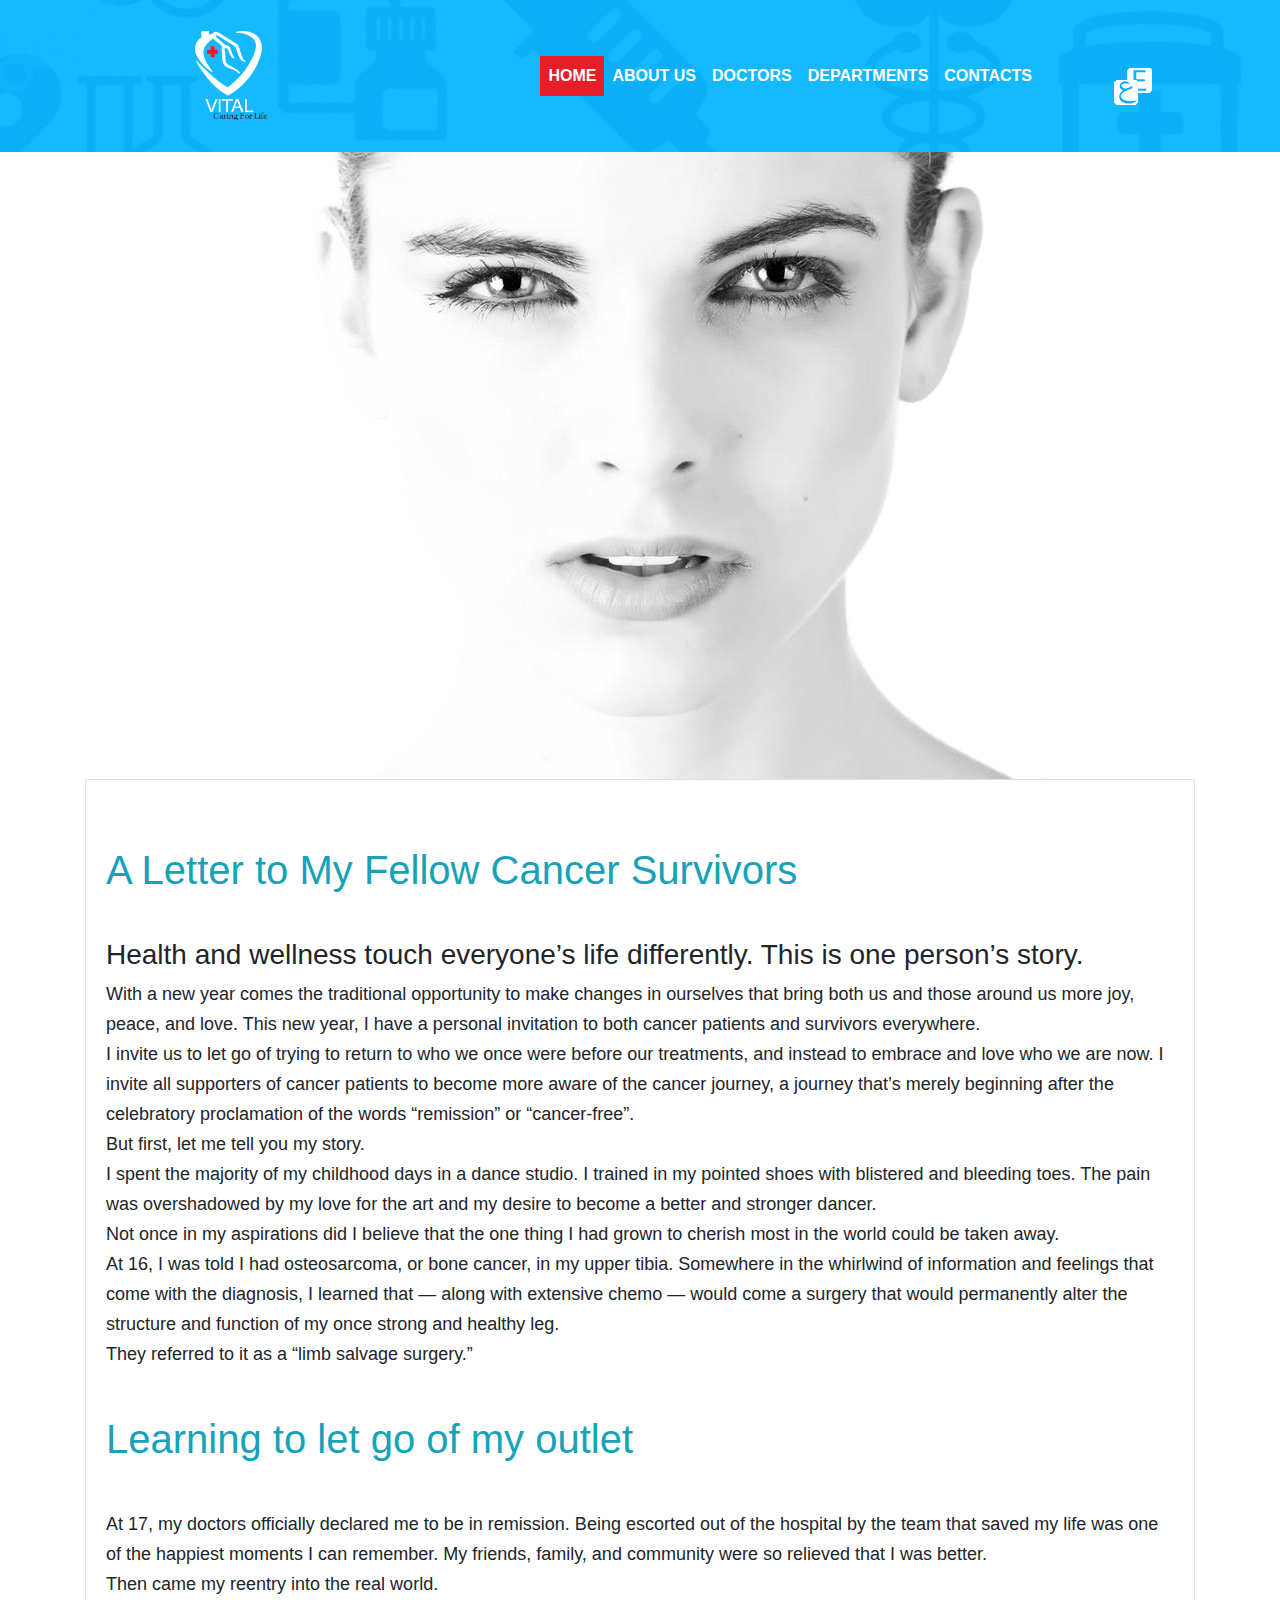
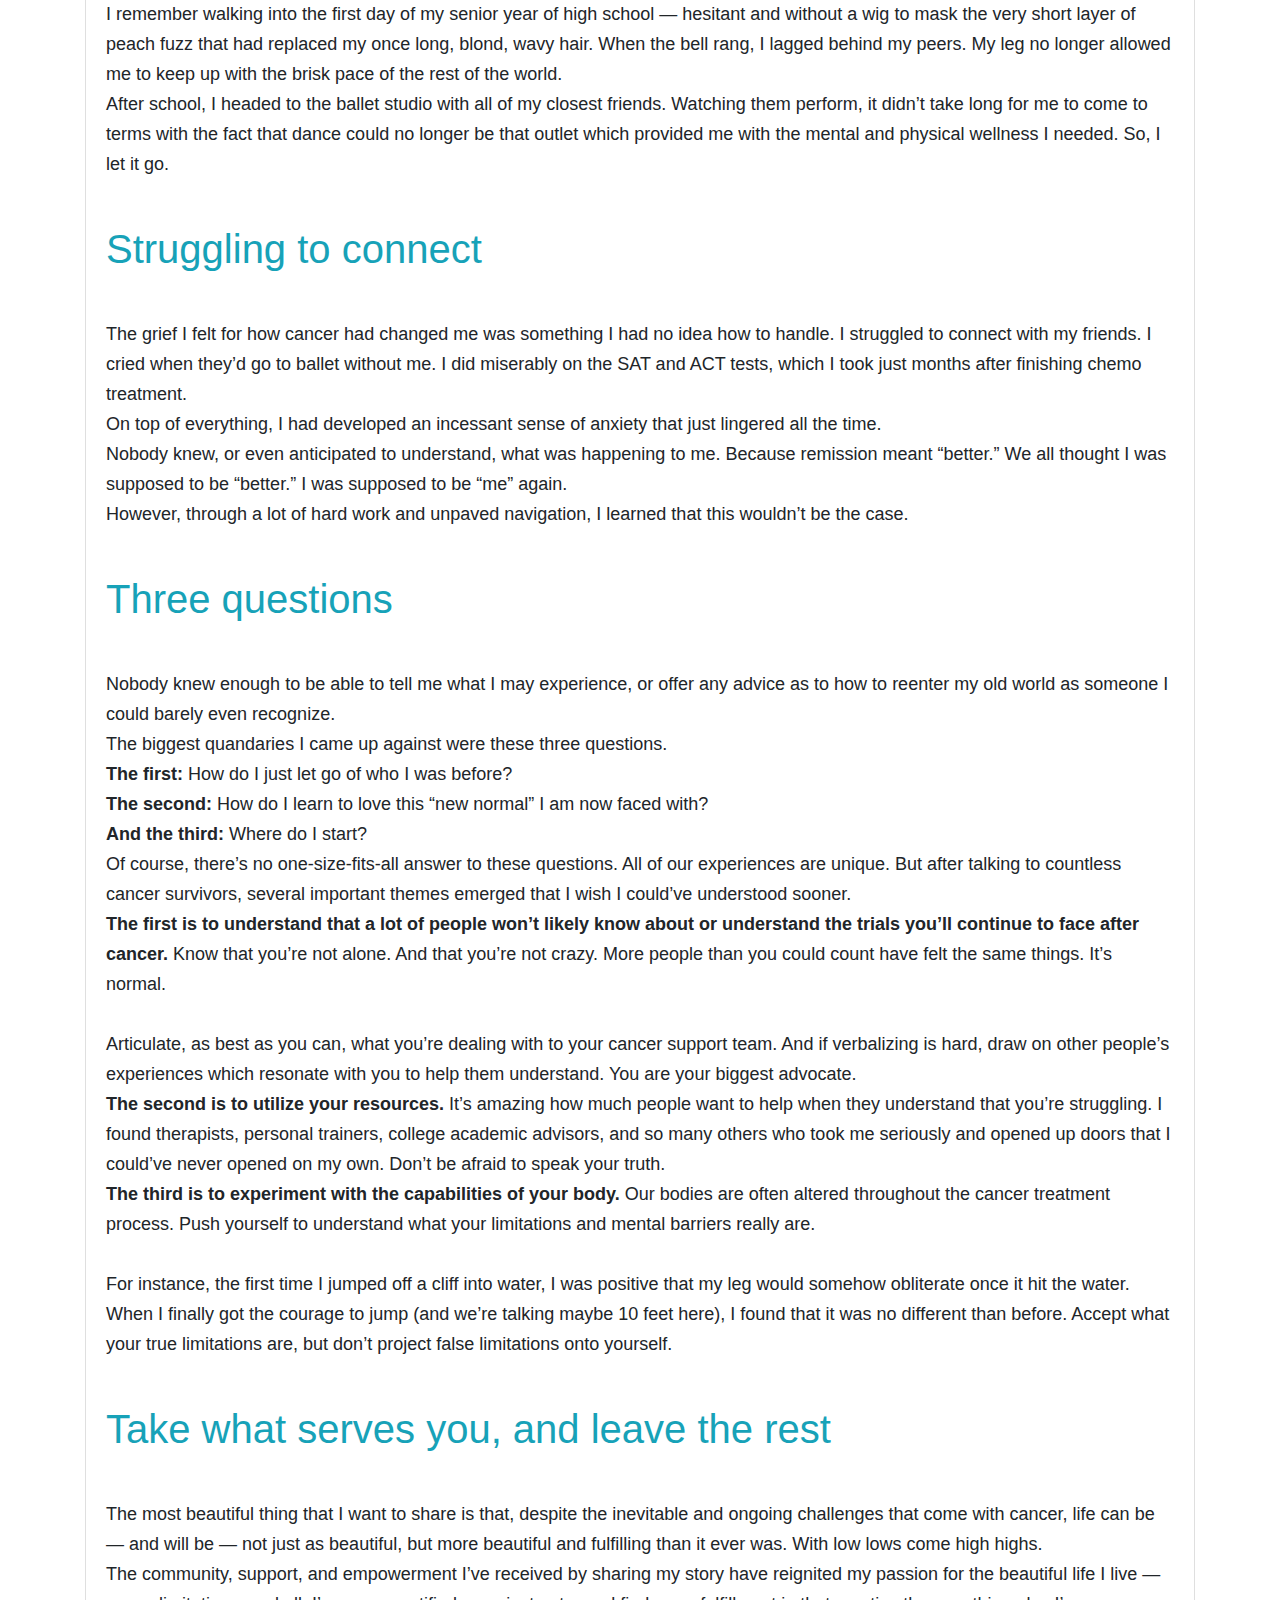
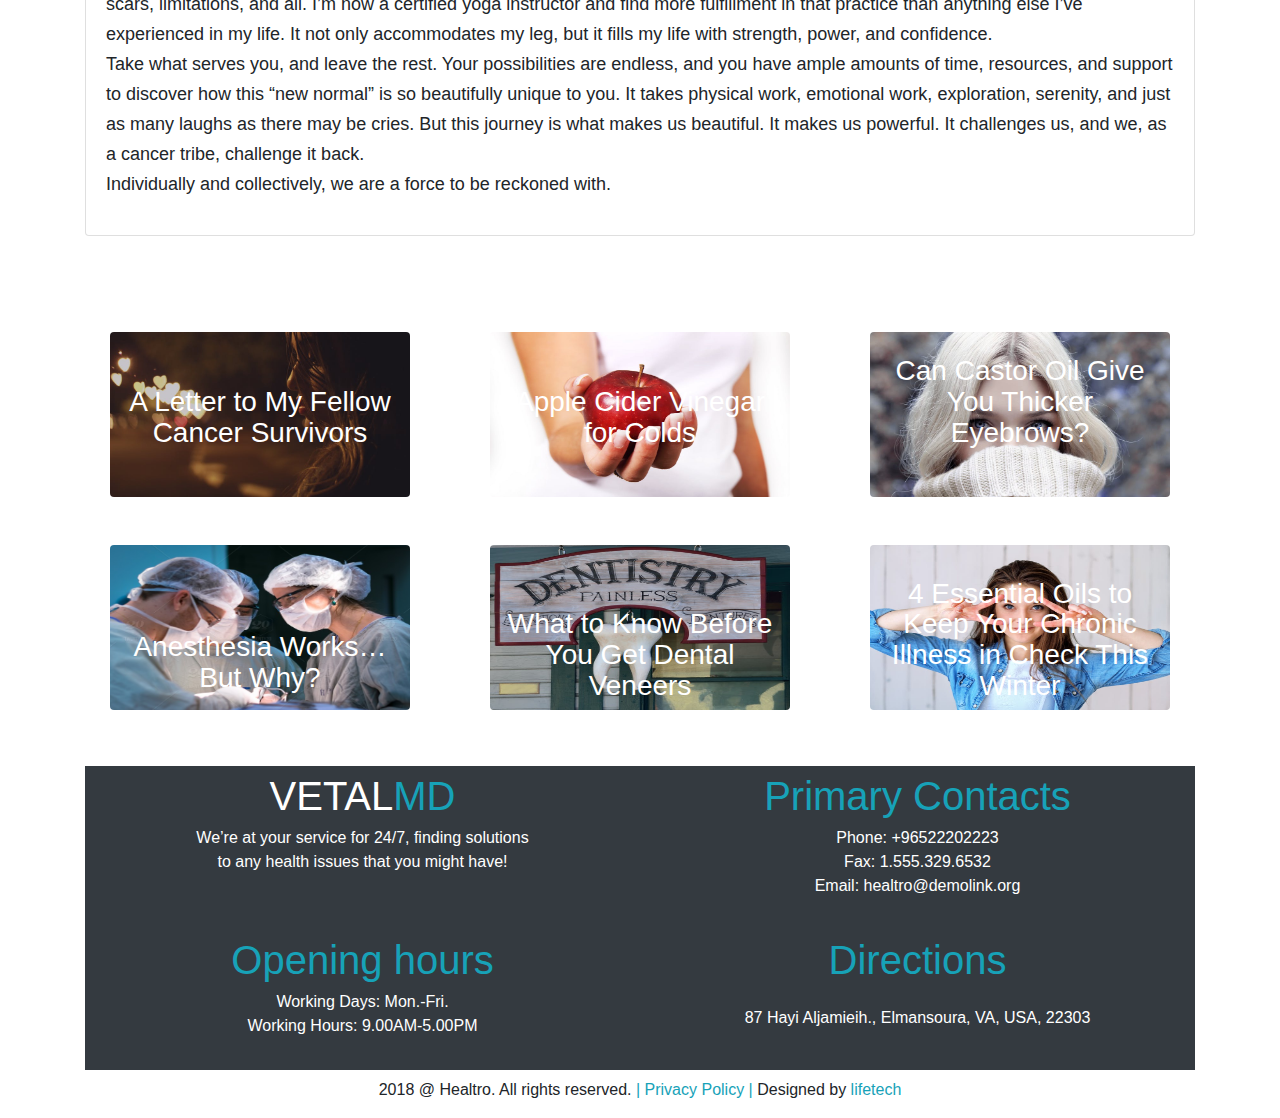
<file: read4.html>
<!DOCTYPE html>
<html lang="en">
<head>
    <meta charset="UTF-8">
    <meta name="viewport" content="width=device-width, initial-scale=1, shrink-to-fit=no">
    <title>Document</title>
    <link href="css/bootstrap.min.css" rel="stylesheet">
    <link href="css/font-awesome.min.css" rel="stylesheet">
    <link href="css/style.css" rel="stylesheet"> 
</head>
<body>
    
   <!--==============================
               btn-top
==================================-->
    
    <button onclick="topFunction()" id="myBtn" title="Go to top">Top</button>
    
    <script>
// When the user scrolls down 20px from the top of the document, show the button
window.onscroll = function() {scrollFunction()};

function scrollFunction() {
    if (document.body.scrollTop > 20 || document.documentElement.scrollTop > 20) {
        document.getElementById("myBtn").style.display = "block";
    } else {
        document.getElementById("myBtn").style.display = "none";
    }
}

// When the user clicks on the button, scroll to the top of the document
function topFunction() {
    document.body.scrollTop = 0;
    document.documentElement.scrollTop = 0;
}
</script>
    
    
     <!--==============================
               end-btn-top
==================================-->
    
    
    
    
    
    <!--==============================
               nav-bar
==================================-->
    
         <nav class="navbar navbar-expand-lg navbar-light   form2 " style="background-image: url(../images/Untitled-1.jpg);background-attachment: fixed;" >
              <div class="container">
                   <a href="index.html" class="navbar-brand">
                     <img src="images/logo1.png" class="img-fluid mx-auto d-block w-25">
                   </a>
                   <button class="navbar-toggler" type="button" data-toggle="collapse" data-target="#navbarNav" aria-controls="navbarNav" aria-expanded="false" aria-label="Toggle navigation">
    <span class="navbar-toggler-icon"></span>
  </button>
                  
                 
        
                   <div class=" collapse navbar-collapse py-5 " id="navbarNav">
                    
                      <ul class="navbar-nav ml-auto">
                          
                           <li class="nav-item active ">
                               <a class="nav-link  t2" href="index.html"><strong>HOME</strong></a>
                           </li>
          
          
                           <li class="nav-item ">
                               <a class="nav-link   t3" href="aboutus.html"><strong>ABOUT US</strong></a>
                           </li>
            
            
                           <li class="nav-item ">
                               <a class="nav-link   t3" href="doctors.html"><strong>DOCTORS</strong></a>
                           </li>
                          
                          
                           <li class="nav-item ">
                               <a class="nav-link  t3" href="depart.html"><strong>DEPARTMENTS</strong></a>
                           </li>
            
            
            
                           <li class="nav-item ">
                               <a class="nav-link colr t3" href="contact.html"><strong>CONTACTS</strong></a>
                           </li>
                      </ul>
                       
                   </div><!--collapse-->
                  
                 
                 
        <div class="row">
                 <div class=" p-3 ml-4 col-sm-3">
                  <img src="images/1.gif" id="imgs2" style="position:relative;right:40px;top:19px" onclick="this.style.zIndex=2;document.getElementById('imgs1').style.zIndex=1" />
                  
	<img src="images/2.gif" id="imgs1" style="position:relative;right:54px;top:2px" onclick="this.style.zIndex=2;document.getElementById('imgs2').style.zIndex=1" />
                  </div>
                  </div>
               </div><!--container-->
          </nav>
 
    
    
    <!--==============================
               end-navbar
==================================-->    
    
    
    
    
     
    
  
 <div class=" healthy1">
   <div class="container">
     <div class="row">
       <div class="col-sm-12">
         <img src="images/11.jpeg" class="img-fluid rounded mx-auto d-block "  alt="#">
           <div class="card txtspace">
             <div class="card-body">
               <h1 class="text-info my-5">A Letter to My Fellow Cancer Survivors<br></h1>  
               <h3>Health and wellness touch everyone’s life differently. This is one person’s story.</h3>
               <p>With a new year comes the traditional opportunity to make changes in ourselves that bring both us and those around us more joy, peace, and love. This new year, I have a personal invitation to both cancer patients and survivors everywhere.<br>
               I invite us to let go of trying to return to who we once were before our treatments, and instead to embrace and love who we are now. I invite all supporters of cancer patients to become more aware of the cancer journey, a journey that’s merely beginning after the celebratory proclamation of the words “remission” or “cancer-free”.<br>
               But first, let me tell you my story.<br>
               I spent the majority of my childhood days in a dance studio. I trained in my pointed shoes with blistered and bleeding toes. The pain was overshadowed by my love for the art and my desire to become a better and stronger dancer.<br>
               Not once in my aspirations did I believe that the one thing I had grown to cherish most in the world could be taken away.<br>
               At 16, I was told I had osteosarcoma, or bone cancer, in my upper tibia. Somewhere in the whirlwind of information and feelings that come with the diagnosis, I learned that — along with extensive chemo — would come a surgery that would permanently alter the structure and function of my once strong and healthy leg.<br>
               They referred to it as a “limb salvage surgery.”<br></p>  
               <h1 class="text-info my-5">Learning to let go of my outlet<br></h1> 
               <p>At 17, my doctors officially declared me to be in remission. Being escorted out of the hospital by the team that saved my life was one of the happiest moments I can remember. My friends, family, and community were so relieved that I was better.<br>
               Then came my reentry into the real world.<br>
               I remember walking into the first day of my senior year of high school — hesitant and without a wig to mask the very short layer of peach fuzz that had replaced my once long, blond, wavy hair. When the bell rang, I lagged behind my peers. My leg no longer allowed me to keep up with the brisk pace of the rest of the world.<br>
               After school, I headed to the ballet studio with all of my closest friends. Watching them perform, it didn’t take long for me to come to terms with the fact that dance could no longer be that outlet which provided me with the mental and physical wellness I needed. So, I let it go.<br></p> 
               <h1 class="text-info my-5">Struggling to connect<br></h1>
               <p>The grief I felt for how cancer had changed me was something I had no idea how to handle. I struggled to connect with my friends. I cried when they’d go to ballet without me. I did miserably on the SAT and ACT tests, which I took just months after finishing chemo treatment.<br>
               On top of everything, I had developed an incessant sense of anxiety that just lingered all the time.<br>Nobody knew, or even anticipated to understand, what was happening to me. Because remission meant “better.” We all thought I was supposed to be “better.” I was supposed to be “me” again.<br>
               However, through a lot of hard work and unpaved navigation, I learned that this wouldn’t be the case.<br></p>
              <h1 class="text-info my-5">Three questions<br></h1>
              <p>Nobody knew enough to be able to tell me what I may experience, or offer any advice as to how to reenter my old world as someone I could barely even recognize.<br>
              The biggest quandaries I came up against were these three questions.<br>
             <strong>The first:</strong> How do I just let go of who I was before?<br>
             <strong>The second:</strong> How do I learn to love this “new normal” I am now faced with?<br>
             <strong>And the third:</strong> Where do I start?<br>
             Of course, there’s no one-size-fits-all answer to these questions. All of our experiences are unique. But after talking to countless cancer survivors, several important themes emerged that I wish I could’ve understood sooner.<br>
             <strong>The first is to understand that a lot of people won’t likely know about or understand the trials you’ll continue to face after cancer.</strong> Know that you’re not alone. And that you’re not crazy. More people than you could count have felt the same things. It’s normal.<br><br>
             Articulate, as best as you can, what you’re dealing with to your cancer support team. And if verbalizing is hard, draw on other people’s experiences which resonate with you to help them understand. You are your biggest advocate.<br>
             <strong>The second is to utilize your resources.</strong> It’s amazing how much people want to help when they understand that you’re struggling. I found therapists, personal trainers, college academic advisors, and so many others who took me seriously and opened up doors that I could’ve never opened on my own. Don’t be afraid to speak your truth.<br>
             <strong>The third is to experiment with the capabilities of your body.</strong> Our bodies are often altered throughout the cancer treatment process. Push yourself to understand what your limitations and mental barriers really are.<br><br>
             For instance, the first time I jumped off a cliff into water, I was positive that my leg would somehow obliterate once it hit the water. When I finally got the courage to jump (and we’re talking maybe 10 feet here), I found that it was no different than before. Accept what your true limitations are, but don’t project false limitations onto yourself.<br></p>
             <h1 class="text-info my-5">Take what serves you, and leave the rest<br></h1>
             <p>The most beautiful thing that I want to share is that, despite the inevitable and ongoing challenges that come with cancer, life can be — and will be — not just as beautiful, but more beautiful and fulfilling than it ever was. With low lows come high highs.<br>
             The community, support, and empowerment I’ve received by sharing my story have reignited my passion for the beautiful life I live — scars, limitations, and all. I’m now a certified yoga instructor and find more fulfillment in that practice than anything else I’ve experienced in my life. It not only accommodates my leg, but it fills my life with strength, power, and confidence.<br>
             Take what serves you, and leave the rest. Your possibilities are endless, and you have ample amounts of time, resources, and support to discover how this “new normal” is so beautifully unique to you. It takes physical work, emotional work, exploration, serenity, and just as many laughs as there may be cries. But this journey is what makes us beautiful. It makes us powerful. It challenges us, and we, as a cancer tribe, challenge it back.<br>
             Individually and collectively, we are a force to be reckoned with.<br></p>
       </div><!--col-->
       
         </div>
        </div>
       
       
       
       
       
     </div><!--row-->
     
     <div class="row healthy mt-5">
       <div class="col-md-4 col-sm-12 pt-5  ">
           <a href="#"><img src="images/cs.jpg" class="rounded mx-auto d-block" width="300">
           <div class="carousel-caption  d-md-block">
    
    <h3 class="text-white text-center">A Letter to My Fellow Cancer Survivors</h3>
  </div>
    </a>
           </div><!--col1-->
           
           
            <div class="col-md-4 col-sm-12 pt-5 ">
           <a href="#"><img src="images/apple1.jpeg" class="rounded mx-auto d-block" width="300" height="165">
           <div class="carousel-caption  d-md-block">
    
    <h3 class="text-white text-center">Apple Cider Vinegar for Colds</h3>
  </div>
    </a>
           </div><!--col1-->
           
           
           
            <div class="col-md-4 col-sm-12 pt-5 ">
           <a href="#"><img src="images/ggg.jpeg" class="rounded mx-auto d-block" width="300" height="165">
           <div class="carousel-caption  d-md-block">
    
    <h3 class="text-white text-center">Can Castor Oil Give You Thicker Eyebrows?</h3>
  </div>
    </a>
           </div><!--col1-->
           
           
           
           
           
            <div class="col-md-4 col-sm-12 py-5  ">
           <a href="#"><img src="images/444.jpg" class="rounded mx-auto d-block" width="300" height="165">
           <div class="carousel-caption  d-md-block">
    
    <h3 class="text-white text-center pb-3">Anesthesia Works… But Why?</h3>
  </div>
    </a>
           </div><!--col1-->
           
           
            <div class="col-md-4 col-sm-12 py-5 ">
           <a href="#"><img src="images/tt.jpeg" class="rounded mx-auto d-block" width="300" height="165">
           <div class="carousel-caption  d-md-block">
    
    <h3 class="text-white text-center pb-2">What to Know Before You Get Dental Veneers</h3>
  </div>
    </a>
           </div><!--col1-->
           
           
           
            <div class="col-md-4 col-sm-12 py-5 ">
           <a href="#"><img src="images/gt.jpeg" class="rounded mx-auto d-block" width="300" height="165">
           <div class="carousel-caption  d-md-block">
    
    <h3 class="text-white text-center pb-2">4 Essential Oils to Keep Your Chronic Illness in Check This Winter</h3>
  </div>
    </a>
           </div><!--col1-->
           
           
        </div><!--row1-->
        
        
        
        
        
    </div><!--container-->
    </div><!--healthy-->




<!--==============================
              last-sec
==================================-->
    <div class="container">
      <div class="end1 my-2 py-2 bg-dark" >
         <div class="container">
           <div class="row">
             <div class="col-md-6 text-center">
       
               <h1 class="text-white">VETAL<span class="text-info">MD</span></h1>
               <p class="text-white">We’re at your service for 24/7, finding solutions <br>to any health issues that you might have!</p>
               <br><br>
        
               <h1 class="text-info">Opening hours</h1>
               <p class="text-white">Working Days: Mon.-Fri.<br>
                Working Hours: 9.00AM-5.00PM</p>
    
            </div>
            <div class="col-md-6 text-center text-white">
             <h1 class="text-info">Primary Contacts</h1>
             <p>Phone: +96522202223
             <br>Fax: 1.555.329.6532
             <br>Email: healtro@demolink.org</p>
             <br>
             <h1 class="text-info">Directions</h1>
             <p class="py-3">87 Hayi Aljamieih.,
             Elmansoura, VA, USA, 22303</p>
           </div><!--col-md-6-->
        </div><!--row-->
      </div><!--container-->
    </div>
 </div>

<!--==============================
             end-last-sec
==================================-->

 
    
    
    
  <!--==============================
               footer
==================================-->
 
    <footer id="footer-mine" class="text-center">
    
    <div class="container">
       <div class="row">
       <div class="col">
         <p>
             2018 &#64; Healtro. All rights reserved. <span class="text-info">| Privacy Policy | </span>Designed by <span class=" text-info">lifetech</span></p>
           </div>
        </div>
        </div>
    </footer>
     <!--==============================
              end-footer
==================================-->
    <script src="js/jquery-3.2.1.min.js"></script>
    <script src="js/popper.min.js"></script>
    <script src="js/bootstrap.min.js"></script>
</body>
</html>
</file>
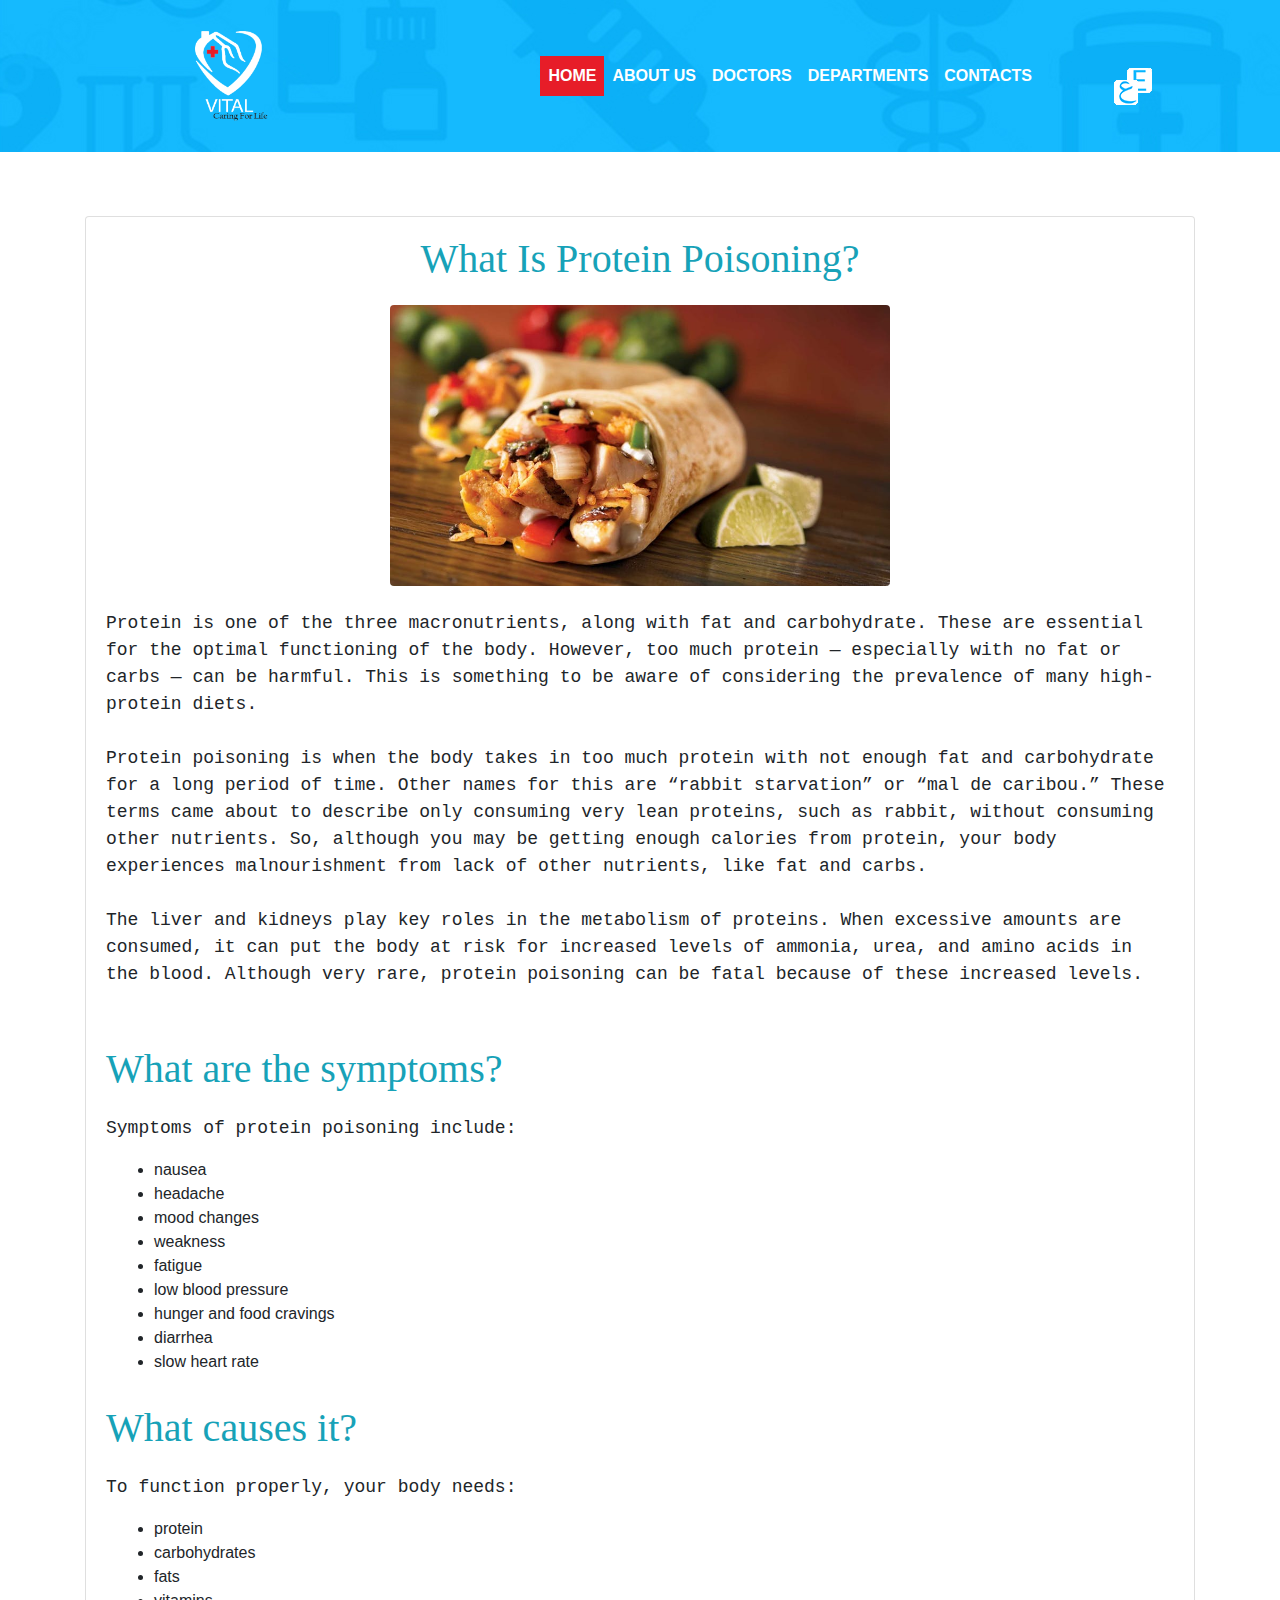
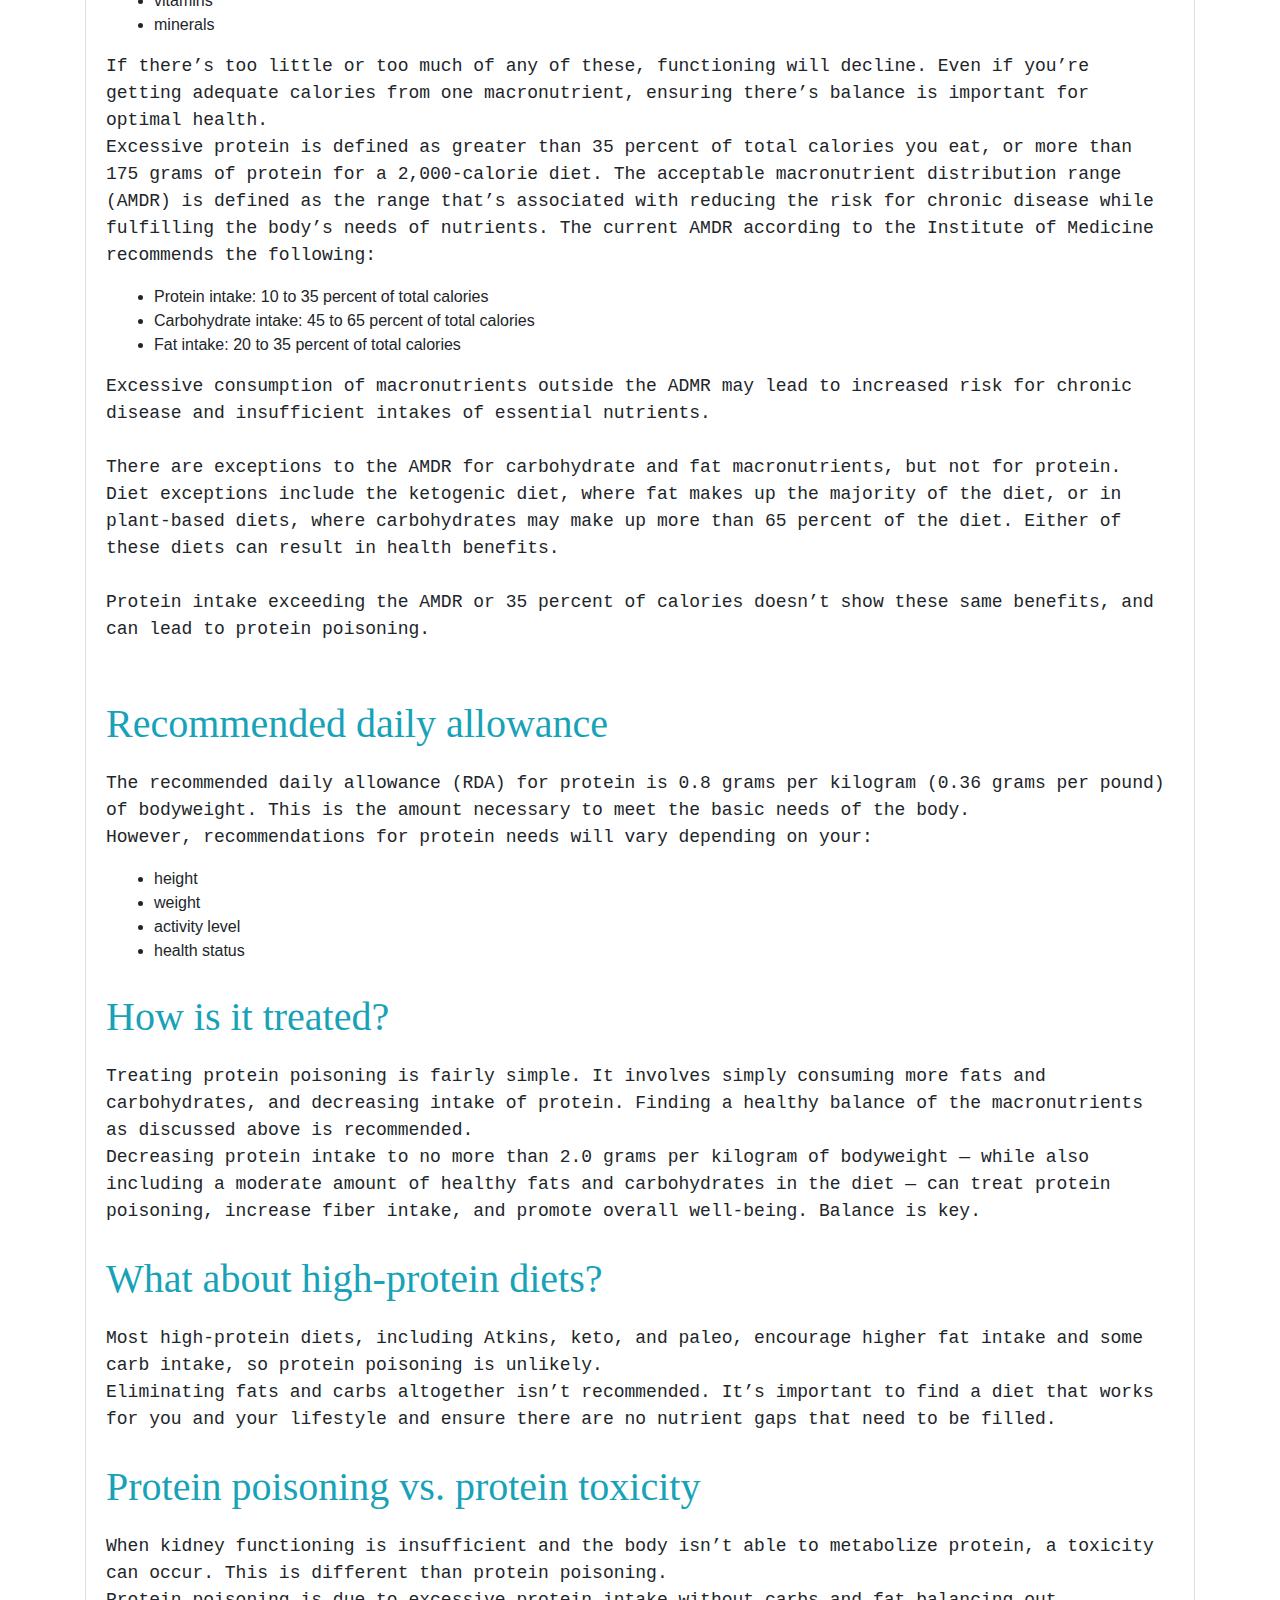
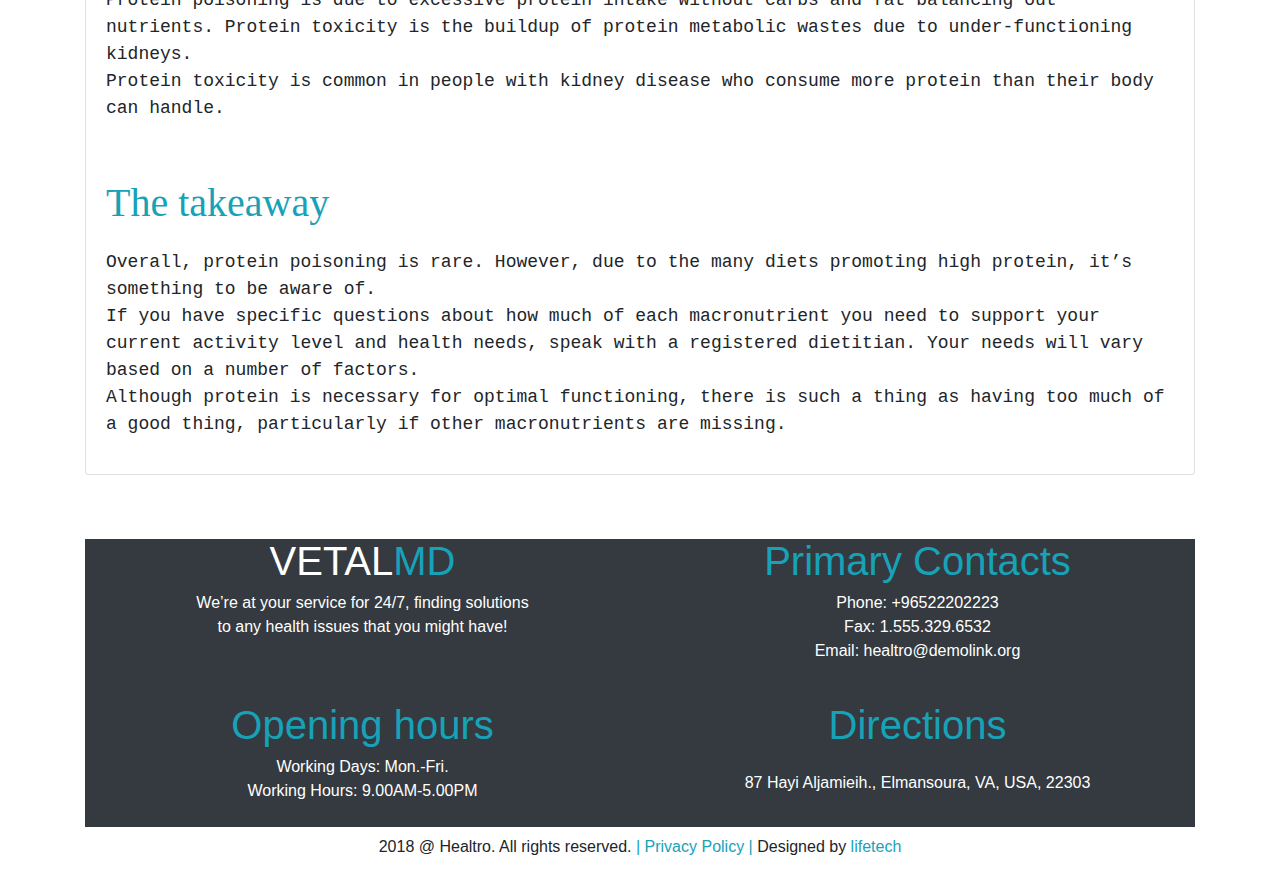
<file: read5.html>
<!DOCTYPE html>
<html lang="en">
<head>
    <meta charset="UTF-8">
    <meta name="viewport" content="width=device-width, initial-scale=1, shrink-to-fit=no">
    <title>Document</title>
    <link href="css/bootstrap.min.css" rel="stylesheet">
    <link href="css/font-awesome.min.css" rel="stylesheet">
    <link href="css/style.css" rel="stylesheet"> 
</head>
<body>
    
   
     <!--==============================
               btn-top
==================================-->
    
    <button onclick="topFunction()" id="myBtn" title="Go to top">Top</button>
    
    <script>
// When the user scrolls down 20px from the top of the document, show the button
window.onscroll = function() {scrollFunction()};

function scrollFunction() {
    if (document.body.scrollTop > 20 || document.documentElement.scrollTop > 20) {
        document.getElementById("myBtn").style.display = "block";
    } else {
        document.getElementById("myBtn").style.display = "none";
    }
}

// When the user clicks on the button, scroll to the top of the document
function topFunction() {
    document.body.scrollTop = 0;
    document.documentElement.scrollTop = 0;
}
</script>
    
    
     <!--==============================
               end-btn-top
==================================-->
    
    
    
    
    
    <!--==============================
               nav-bar
==================================-->
    
         <nav class="navbar navbar-expand-lg navbar-light   form2 " style="background-image: url(../images/Untitled-1.jpg);background-attachment: fixed;" >
              <div class="container">
                   <a href="index.html" class="navbar-brand">
                     <img src="images/logo1.png" class="img-fluid mx-auto d-block w-25">
                   </a>
                   <button class="navbar-toggler" type="button" data-toggle="collapse" data-target="#navbarNav" aria-controls="navbarNav" aria-expanded="false" aria-label="Toggle navigation">
    <span class="navbar-toggler-icon"></span>
  </button>
                  
                 
        
                   <div class=" collapse navbar-collapse py-5 " id="navbarNav">
                    
                      <ul class="navbar-nav ml-auto">
                          
                           <li class="nav-item active ">
                               <a class="nav-link  t2" href="index.html"><strong>HOME</strong></a>
                           </li>
          
          
                           <li class="nav-item ">
                               <a class="nav-link   t3" href="aboutus.html"><strong>ABOUT US</strong></a>
                           </li>
            
            
                           <li class="nav-item ">
                               <a class="nav-link   t3" href="doctors.html"><strong>DOCTORS</strong></a>
                           </li>
                          
                          
                           <li class="nav-item ">
                               <a class="nav-link  t3" href="depart.html"><strong>DEPARTMENTS</strong></a>
                           </li>
            
            
            
                           <li class="nav-item ">
                               <a class="nav-link colr t3" href="contact.html"><strong>CONTACTS</strong></a>
                           </li>
                      </ul>
                       
                   </div><!--collapse-->
                  
                 
                 
        <div class="row">
                 <div class=" p-3 ml-4 col-sm-3">
                  <img src="images/1.gif" id="imgs2" style="position:relative;right:40px;top:19px" onclick="this.style.zIndex=2;document.getElementById('imgs1').style.zIndex=1" />
                  
	<img src="images/2.gif" id="imgs1" style="position:relative;right:54px;top:2px" onclick="this.style.zIndex=2;document.getElementById('imgs2').style.zIndex=1" />
                  </div>
                  </div>
               </div><!--container-->
          </nav>
 
    
    
    <!--==============================
               end-navbar
==================================-->    
    
  
  <!--==============================
              content
==================================-->
  
    
    
  <div class="food my-3">
   <div class="container">
     <div class="row">
      <div class="col-sm-12">
        <div class="card my-5 ">
            <div class="card-body">
          <h1 class="text-info text-center cardtxt">What Is Protein Poisoning?</h1>
          <img src="images/pexels-photo-461198.jpeg" class="img-fluid my-4 rounded mx-auto d-block" width="500">
          <p class="cardtxt">Protein is one of the three macronutrients, along with fat and carbohydrate. These are essential for the optimal functioning of the body. However, too much protein — especially with no fat or carbs — can be harmful. This is something to be aware of considering the prevalence of many high-protein diets.<br><br>

          Protein poisoning is when the body takes in too much protein with not enough fat and carbohydrate for a long period of time. Other names for this are “rabbit starvation” or “mal de caribou.” These terms came about to describe only consuming very lean proteins, such as rabbit, without consuming other nutrients. So, although you may be getting enough calories from protein, your body experiences malnourishment from lack of other nutrients, like fat and carbs.<br><br>

          The liver and kidneys play key roles in the metabolism of proteins. When excessive amounts are consumed, it can put the body at risk for increased levels of ammonia, urea, and amino acids in the blood. Although very rare, protein poisoning can be fatal because of these increased levels.<br><br></p>
        
        
          <h1 class="text-info py-3 cardtxt">What are the symptoms?</h1>
          <p class="cardtxt">Symptoms of protein poisoning include:</p>
          <ul class="ml-5">
          <li>nausea</li>
          <li>headache</li>
          <li>mood changes</li>
          <li>weakness</li>
          <li>fatigue</li>
          <li>low blood pressure</li>
          <li>hunger and food cravings</li>
          <li>diarrhea</li>
          <li>slow heart rate</li></ul>
          <h1 class="text-info py-3 cardtxt">What causes it?</h1>
          <p class="cardtxt">To function properly, your body needs:</p>
          <ul class="ml-5">
          <li>protein</li>
          <li>carbohydrates</li>
          <li>fats</li>
          <li>vitamins</li>
          <li>minerals</li>
          </ul>
          <p class="cardtxt">If there’s too little or too much of any of these, functioning will decline. Even if you’re getting adequate calories from one macronutrient, ensuring there’s balance is important for optimal health.<br>

           Excessive protein is defined as greater than 35 percent of total calories you eat, or more than 175 grams of protein for a 2,000-calorie diet. The acceptable macronutrient distribution range (AMDR) is defined as the range that’s associated with reducing the risk for chronic disease while fulfilling the body’s needs of nutrients. The current AMDR according to the Institute of Medicine recommends the following:</p>
           <ul class="ml-5">
           <li>
            Protein intake: 10 to 35 percent of total calories</li>
           <li>    
           Carbohydrate intake: 45 to 65 percent of total calories</li>
           <li>Fat intake: 20 to 35 percent of total calories</li>
           </ul>
       
           <p class="cardtxt">Excessive consumption of macronutrients outside the ADMR may lead to increased risk for chronic disease and insufficient intakes of essential nutrients.<br><br>

           There are exceptions to the AMDR for carbohydrate and fat macronutrients, but not for protein. Diet exceptions include the ketogenic diet, where fat makes up the majority of the diet, or in plant-based diets, where carbohydrates may make up more than 65 percent of the diet. Either of these diets can result in health benefits.<br><br>

           Protein intake exceeding the AMDR or 35 percent of calories doesn’t show these same benefits, and can lead to protein poisoning.<br><br></p>
       
       
           <h1 class="text-info py-3 cardtxt">Recommended daily allowance</h1>
           <p class="cardtxt">The recommended daily allowance (RDA) for protein is 0.8 grams per kilogram (0.36 grams per pound) of bodyweight. This is the amount necessary to meet the basic needs of the body.<br>

           However, recommendations for protein needs will vary depending on your:</p>
       
          <ul class="ml-5">
          <li>height</li>
          <li>weight</li>
          <li>activity level</li>
          <li>health status</li>
          </ul>
        
         <h1 class="text-info py-3 cardtxt">How is it treated?</h1>
          <p class="cardtxt">Treating protein poisoning is fairly simple. It involves simply consuming more fats and carbohydrates, and decreasing intake of protein. Finding a healthy balance of the macronutrients as discussed above is recommended.<br>

          Decreasing protein intake to no more than 2.0 grams per kilogram of bodyweight — while also including a moderate amount of healthy fats and carbohydrates in the diet — can treat protein poisoning, increase fiber intake, and promote overall well-being. Balance is key.</p>
        
          <h1 class="text-info py-3 cardtxt">What about high-protein diets?</h1>
          <p class="cardtxt">Most high-protein diets, including Atkins, keto, and paleo, encourage higher fat intake and some carb intake, so protein poisoning is unlikely.<br>

          Eliminating fats and carbs altogether isn’t recommended. It’s important to find a diet that works for you and your lifestyle and ensure there are no nutrient gaps that need to be filled.</p>
        
        
        
        <h1 class="text-info py-3 cardtxt">Protein poisoning vs. protein toxicity</h1>
          <p class="cardtxt">When kidney functioning is insufficient and the body isn’t able to metabolize protein, a toxicity can occur. This is different than protein poisoning.<br>

          Protein poisoning is due to excessive protein intake without carbs and fat balancing out nutrients. Protein toxicity is the buildup of protein metabolic wastes due to under-functioning kidneys.<br>

           Protein toxicity is common in people with kidney disease who consume more protein than their body can handle.<br><br></p>
        
        
         <h1 class="text-info py-3 cardtxt">The takeaway</h1>
          <p class="cardtxt">Overall, protein poisoning is rare. However, due to the many diets promoting high protein, it’s something to be aware of.<br>

          If you have specific questions about how much of each macronutrient you need to support your current activity level and health needs, speak with a registered dietitian. Your needs will vary based on a number of factors.<br>

            Although protein is necessary for optimal functioning, there is such a thing as having too much of a good thing, particularly if other macronutrients are missing.<br></p>
            </div><!--card-body-->
          </div><!--card-->
         </div><!--col-->
       </div><!--row-->
      </div><!--container-->
    </div><!--food-->
 

<!--==============================
             end-content
==================================-->


<!--end1-->
    <div class="container">
    <div class="end1 my-2 bg-dark" >
    <div class="container">
    <div class="row">
    <div class="col-md-6 text-center">
       
        <h1 class="text-white">VETAL<span class="text-info">MD</span></h1>
        <p class="text-white">We’re at your service for 24/7, finding solutions <br>to any health issues that you might have!</p>
        <br><br>
        
        <h1 class="text-info">Opening hours</h1>
        <p class="text-white">Working Days: Mon.-Fri.<br>

Working Hours: 9.00AM-5.00PM</p>
    
        </div>
        
         <div class="col-md-6 text-center text-white">
       
        <h1 class="text-info">Primary Contacts</h1>
             <p>Phone: +96522202223

<br>Fax: 1.555.329.6532

<br>Email: healtro@demolink.org</p>
       
       <br>
             <h1 class="text-info">Directions</h1>
             <p class="py-3">87 Hayi Aljamieih.,

Elmansoura, VA, USA, 22303</p>
    
        </div>
        
        </div>
        </div>
    </div>
    </div>




 <!--footer-->
    <footer id="footer-mine" class="text-center">
    
    <div class="container">
       <div class="row">
       <div class="col">
         <p>
             2018 &#64; Healtro. All rights reserved. <span class="text-info">| Privacy Policy | </span>Designed by <span class=" text-info">lifetech</span></p>
           </div>
        </div>
        </div>
    </footer>
    
    
    <script src="js/jquery-3.2.1.min.js"></script>
    <script src="js/popper.min.js"></script>
    <script src="js/bootstrap.min.js"></script>
</body>
</html>
</file>
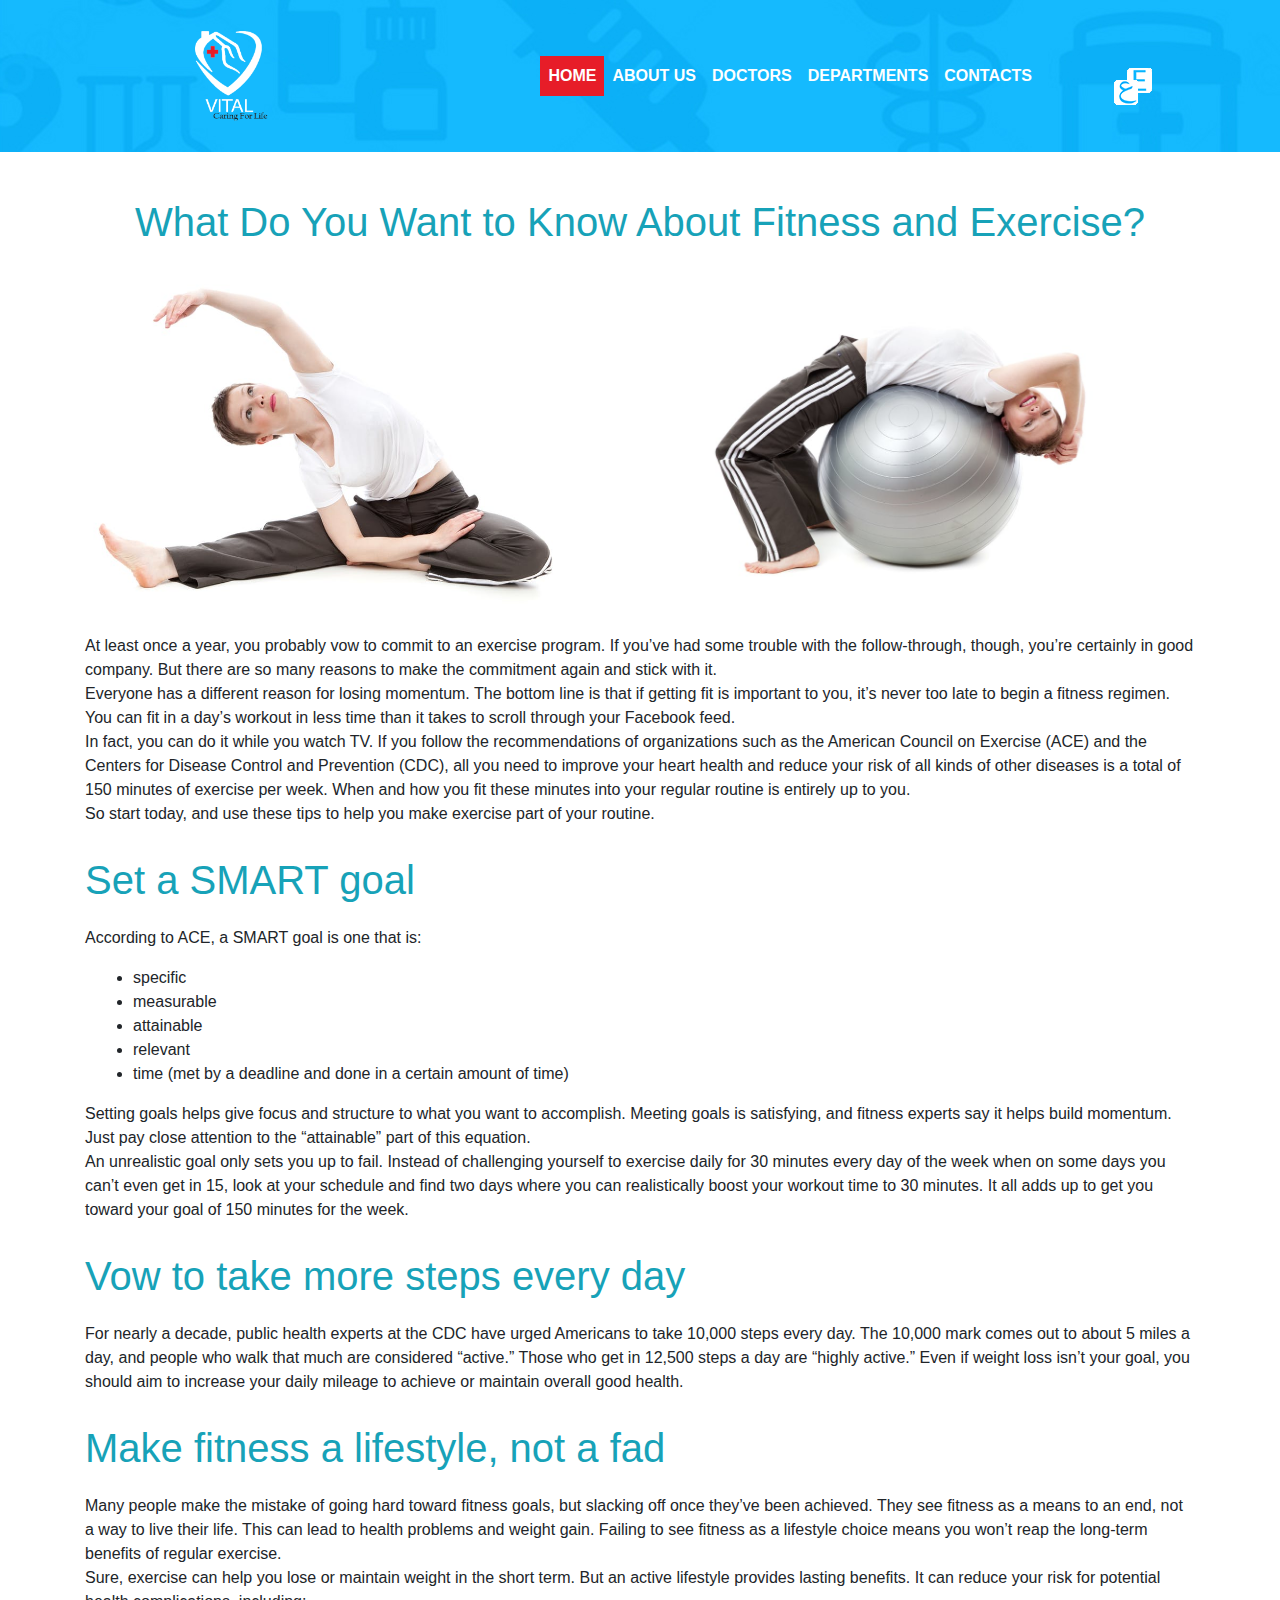
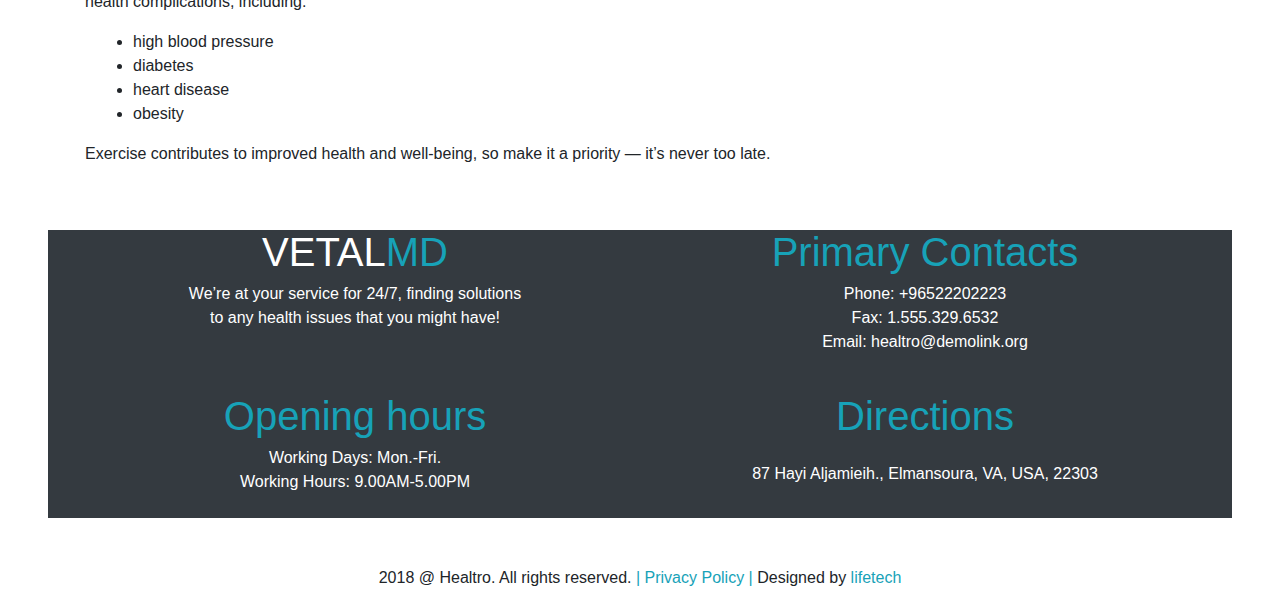
<file: read6.html>
<!DOCTYPE html>
<html lang="en">
<head>
    <meta charset="UTF-8">
    <meta name="viewport" content="width=device-width, initial-scale=1, shrink-to-fit=no">
    <title>Document</title>
    <link href="css/bootstrap.min.css" rel="stylesheet">
    <link href="css/font-awesome.min.css" rel="stylesheet">
    <link href="css/style.css" rel="stylesheet"> 
</head>
<body>
   
     <!--==============================
               btn-top
==================================-->
    
    <button onclick="topFunction()" id="myBtn" title="Go to top">Top</button>
    
    <script>
// When the user scrolls down 20px from the top of the document, show the button
window.onscroll = function() {scrollFunction()};

function scrollFunction() {
    if (document.body.scrollTop > 20 || document.documentElement.scrollTop > 20) {
        document.getElementById("myBtn").style.display = "block";
    } else {
        document.getElementById("myBtn").style.display = "none";
    }
}

// When the user clicks on the button, scroll to the top of the document
function topFunction() {
    document.body.scrollTop = 0;
    document.documentElement.scrollTop = 0;
}
</script>
    
    
     <!--==============================
               end-btn-top
==================================-->
    
    
    
    
    
    <!--==============================
               nav-bar
==================================-->
    
         <nav class="navbar navbar-expand-lg navbar-light   form2 " style="background-image: url(../images/Untitled-1.jpg);background-attachment: fixed;" >
              <div class="container">
                   <a href="index.html" class="navbar-brand">
                     <img src="images/logo1.png" class="img-fluid mx-auto d-block w-25">
                   </a>
                   <button class="navbar-toggler" type="button" data-toggle="collapse" data-target="#navbarNav" aria-controls="navbarNav" aria-expanded="false" aria-label="Toggle navigation">
    <span class="navbar-toggler-icon"></span>
  </button>
                  
                 
        
                   <div class=" collapse navbar-collapse py-5 " id="navbarNav">
                    
                      <ul class="navbar-nav ml-auto">
                          
                           <li class="nav-item active ">
                               <a class="nav-link  t2" href="index.html"><strong>HOME</strong></a>
                           </li>
          
          
                           <li class="nav-item ">
                               <a class="nav-link   t3" href="aboutus.html"><strong>ABOUT US</strong></a>
                           </li>
            
            
                           <li class="nav-item ">
                               <a class="nav-link   t3" href="doctors.html"><strong>DOCTORS</strong></a>
                           </li>
                          
                          
                           <li class="nav-item ">
                               <a class="nav-link  t3" href="depart.html"><strong>DEPARTMENTS</strong></a>
                           </li>
            
            
            
                           <li class="nav-item ">
                               <a class="nav-link colr t3" href="contact.html"><strong>CONTACTS</strong></a>
                           </li>
                      </ul>
                       
                   </div><!--collapse-->
                  
                 
                 
        <div class="row">
                 <div class=" p-3 ml-4 col-sm-3">
                  <img src="images/1.gif" id="imgs2" style="position:relative;right:40px;top:19px" onclick="this.style.zIndex=2;document.getElementById('imgs1').style.zIndex=1" />
                  
	<img src="images/2.gif" id="imgs1" style="position:relative;right:54px;top:2px" onclick="this.style.zIndex=2;document.getElementById('imgs2').style.zIndex=1" />
                  </div>
                  </div>
               </div><!--container-->
          </nav>
 
    
    
    <!--==============================
               end-navbar
==================================-->    
    
  
  
  
  <!--==============================
           start-content
==================================-->

  <div class="inform1 mt-5">
   <div class="container">
     <div class="row">
      <div class="col-sm-12">
        
          <h1 class="text-info text-center">What Do You Want to Know About Fitness and Exercise?</h1>
          <img src="images/fn2.jpeg" class="img-fluid rounded-left my-4 " width="500">
           <img src="images/fn3.jpeg" class="img-fluid rounded-right my-4 pl-5 ml-5
           " width="500">
          
          <p>At least once a year, you probably vow to commit to an exercise program. If you’ve had some trouble with the follow-through, though, you’re certainly in good company. But there are so many reasons to make the commitment again and stick with it.<br>

Everyone has a different reason for losing momentum. The bottom line is that if getting fit is important to you, it’s never too late to begin a fitness regimen. You can fit in a day’s workout in less time than it takes to scroll through your Facebook feed.<br>

In fact, you can do it while you watch TV. If you follow the recommendations of organizations such as the American Council on Exercise (ACE) and the Centers for Disease Control and Prevention (CDC), all you need to improve your heart health and reduce your risk of all kinds of other diseases is a total of 150 minutes of exercise per week. When and how you fit these minutes into your regular routine is entirely up to you.<br>

So start today, and use these tips to help you make exercise part of your routine.<br></p>
        
        
        <h1 class="text-info py-3">Set a SMART goal</h1>
          <p>According to ACE, a SMART goal is one that is:</p>
<ul class="ml-5">
<li>
   specific</li>
<li>    
    measurable</li>
    <li>attainable</li>
    <li>relevant</li>
    <li>time (met by a deadline and done in a certain amount of time)</li>
    </ul>
       
       
        
         <p>Setting goals helps give focus and structure to what you want to accomplish. Meeting goals is satisfying, and fitness experts say it helps build momentum. Just pay close attention to the “attainable” part of this equation.<br>

An unrealistic goal only sets you up to fail. Instead of challenging yourself to exercise daily for 30 minutes every day of the week when on some days you can’t even get in 15, look at your schedule and find two days where you can realistically boost your workout time to 30 minutes. It all adds up to get you toward your goal of 150 minutes for the week.<br></p>

       
       
        <h1 class="text-info py-3">Vow to take more steps every day</h1>
          <p>For nearly a decade, public health experts at the CDC have urged Americans to take 10,000 steps every day. The 10,000 mark comes out to about 5 miles a day, and people who walk that much are considered “active.” Those who get in 12,500 steps a day are “highly active.”

Even if weight loss isn’t your goal, you should aim to increase your daily mileage to achieve or maintain overall good health.</p>
       
          
        
         <h1 class="text-info py-3">Make fitness a lifestyle, not a fad</h1>
          <p>Many people make the mistake of going hard toward fitness goals, but slacking off once they’ve been achieved. They see fitness as a means to an end, not a way to live their life. This can lead to health problems and weight gain. Failing to see fitness as a lifestyle choice means you won’t reap the long-term benefits of regular exercise.<br>

Sure, exercise can help you lose or maintain weight in the short term. But an active lifestyle provides lasting benefits. It can reduce your risk for potential health complications, including:<br></p>
        
          
          <ul class="ml-5">
<li>
   high blood pressure</li>
<li>    
    diabetes</li>
    <li>heart disease</li>
    <li>obesity</li>

    </ul>
          
          <p>Exercise contributes to improved health and well-being, so make it a priority — it’s never too late.</p>
        
        
         
         </div>
       </div>
      </div>
    </div>
 


<!--==============================
             end-content
==================================-->






 <!--end1-->
    
    <div class="end1 m-5 bg-dark" >
    <div class="container">
    <div class="row">
    <div class="col-md-6 text-center">
       
        <h1 class="text-white">VETAL<span class="text-info">MD</span></h1>
        <p class="text-white">We’re at your service for 24/7, finding solutions <br>to any health issues that you might have!</p>
        <br><br>
        
        <h1 class="text-info">Opening hours</h1>
        <p class="text-white">Working Days: Mon.-Fri.<br>

Working Hours: 9.00AM-5.00PM</p>
    
        </div>
        
         <div class="col-md-6 text-center text-white">
       
        <h1 class="text-info">Primary Contacts</h1>
             <p>Phone: +96522202223

<br>Fax: 1.555.329.6532

<br>Email: healtro@demolink.org</p>
       
       <br>
             <h1 class="text-info">Directions</h1>
             <p class="py-3">87 Hayi Aljamieih.,

Elmansoura, VA, USA, 22303</p>
    
        </div>
        
        </div>
        </div>
    </div>





 <!--footer-->
    <footer id="footer-mine" class="text-center">
    
    <div class="container">
       <div class="row">
       <div class="col">
         <p>
             2018 &#64; Healtro. All rights reserved. <span class="text-info">| Privacy Policy | </span>Designed by <span class=" text-info">lifetech</span></p>
           </div>
        </div>
        </div>
    </footer>
    
    
    <script src="js/jquery-3.2.1.min.js"></script>
    <script src="js/popper.min.js"></script>
    <script src="js/bootstrap.min.js"></script>
</body>
</html>
</file>
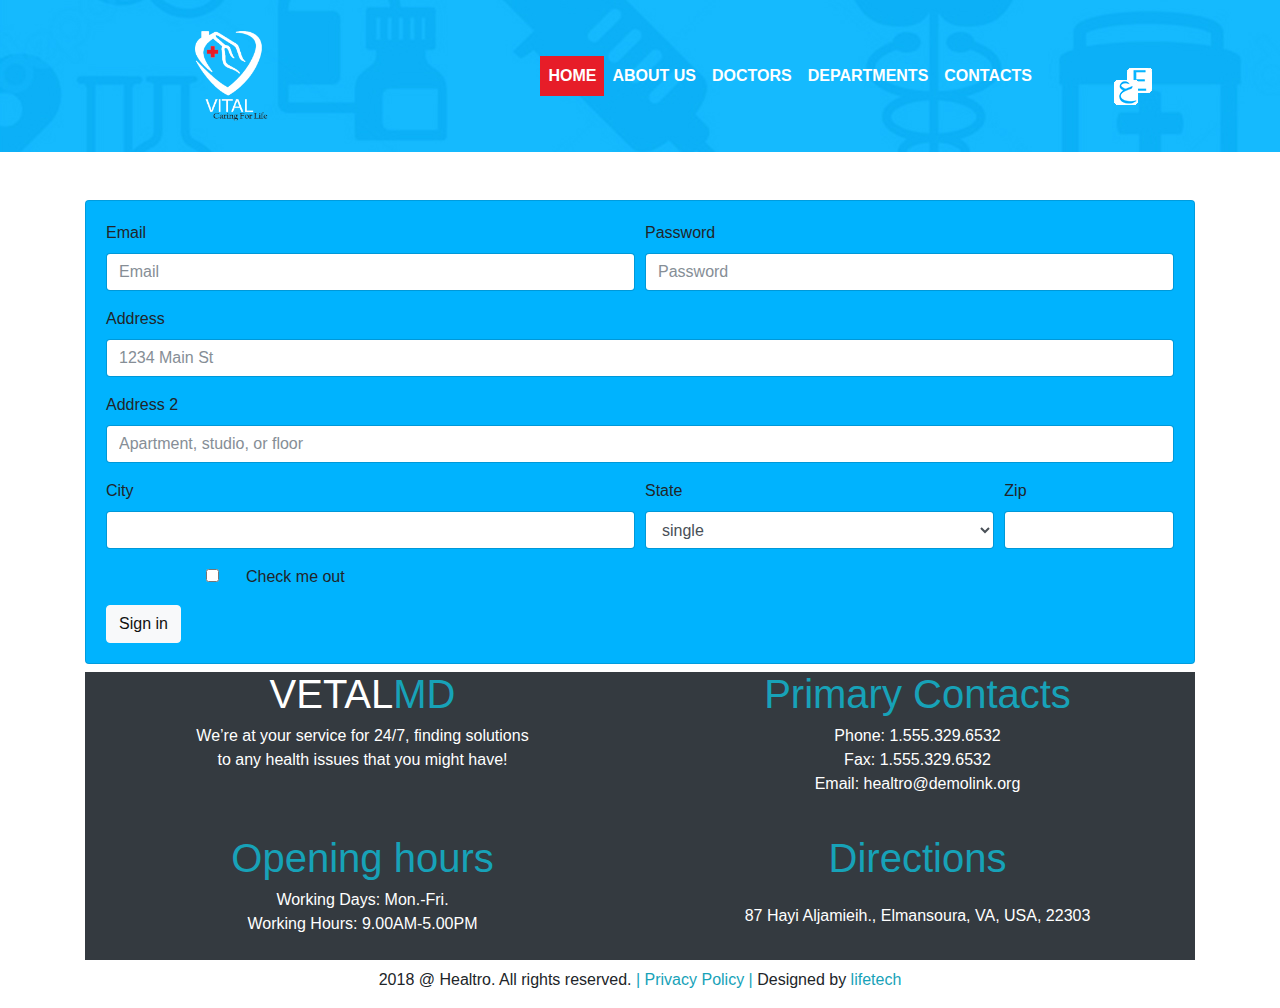
<file: subscribe.html>
<!DOCTYPE html>
<html lang="en">
<head>
    <meta charset="UTF-8">
    <meta name="viewport" content="width=device-width, initial-scale=1, shrink-to-fit=no">
    <title>Document</title>
    <link href="css/bootstrap.min.css" rel="stylesheet">
    <link href="css/font-awesome.min.css" rel="stylesheet">
    <link href="css/style.css" rel="stylesheet"> 
</head>
<body>
    
   
     <!--==============================
               btn-top
==================================-->
    
    <button onclick="topFunction()" id="myBtn" title="Go to top">Top</button>
    
    <script>
// When the user scrolls down 20px from the top of the document, show the button
window.onscroll = function() {scrollFunction()};

function scrollFunction() {
    if (document.body.scrollTop > 20 || document.documentElement.scrollTop > 20) {
        document.getElementById("myBtn").style.display = "block";
    } else {
        document.getElementById("myBtn").style.display = "none";
    }
}

// When the user clicks on the button, scroll to the top of the document
function topFunction() {
    document.body.scrollTop = 0;
    document.documentElement.scrollTop = 0;
}
</script>
    
    
     <!--==============================
               end-btn-top
==================================-->
    
    
    
    
    
    <!--==============================
               nav-bar
==================================-->
    
         <nav class="navbar navbar-expand-lg navbar-light   form2 " style="background-image: url(../images/Untitled-1.jpg);background-attachment: fixed;" >
              <div class="container">
                   <a href="index.html" class="navbar-brand">
                     <img src="images/logo1.png" class="img-fluid mx-auto d-block w-25">
                   </a>
                   <button class="navbar-toggler" type="button" data-toggle="collapse" data-target="#navbarNav" aria-controls="navbarNav" aria-expanded="false" aria-label="Toggle navigation">
    <span class="navbar-toggler-icon"></span>
  </button>
                  
                 
        
                   <div class=" collapse navbar-collapse py-5 " id="navbarNav">
                    
                      <ul class="navbar-nav ml-auto">
                          
                           <li class="nav-item active ">
                               <a class="nav-link  t2" href="index.html"><strong>HOME</strong></a>
                           </li>
          
          
                           <li class="nav-item ">
                               <a class="nav-link   t3" href="aboutus.html"><strong>ABOUT US</strong></a>
                           </li>
            
            
                           <li class="nav-item ">
                               <a class="nav-link   t3" href="doctors.html"><strong>DOCTORS</strong></a>
                           </li>
                          
                          
                           <li class="nav-item ">
                               <a class="nav-link  t3" href="depart.html"><strong>DEPARTMENTS</strong></a>
                           </li>
            
            
            
                           <li class="nav-item ">
                               <a class="nav-link colr t3" href="contact.html"><strong>CONTACTS</strong></a>
                           </li>
                      </ul>
                       
                   </div><!--collapse-->
                  
                 
                 
        <div class="row">
                 <div class=" p-3 ml-4 col-sm-3">
                  <img src="images/1.gif" id="imgs2" style="position:relative;right:40px;top:19px" onclick="this.style.zIndex=2;document.getElementById('imgs1').style.zIndex=1" />
                  
	<img src="images/2.gif" id="imgs1" style="position:relative;right:54px;top:2px" onclick="this.style.zIndex=2;document.getElementById('imgs2').style.zIndex=1" />
                  </div>
                  </div>
               </div><!--container-->
          </nav>
 
    
    
    <!--==============================
               end-navbar
==================================-->    
    
    
    
    
    
    <!--==============================
            start-content
==================================-->

  
 <div class="sub1 mt-5">
 <div class="container">
 <div class="row">
 <div class="col-sm-12">
<div class="card card1">
<div class="card-body">
<form>
  <div class="form-row">
    <div class="form-group col-md-6">
      <label for="inputEmail4">Email</label>
      <input type="email" class="form-control" id="inputEmail4" placeholder="Email">
    </div>
    <div class="form-group col-md-6">
      <label for="inputPassword4">Password</label>
      <input type="password" class="form-control" id="inputPassword4" placeholder="Password">
    </div>
  </div>
  <div class="form-group">
    <label for="inputAddress">Address</label>
    <input type="text" class="form-control" id="inputAddress" placeholder="1234 Main St">
  </div>
  <div class="form-group">
    <label for="inputAddress2">Address 2</label>
    <input type="text" class="form-control" id="inputAddress2" placeholder="Apartment, studio, or floor">
  </div>
  <div class="form-row">
    <div class="form-group col-md-6">
      <label for="inputCity">City</label>
      <input type="text" class="form-control" id="inputCity">
    </div>
    <div class="form-group col-md-4">
      <label for="inputState">State</label>
      <select id="inputState" class="form-control">
        <option selected>single</option>
        <option>Married</option>
      </select>
    </div>
    <div class="form-group col-md-2">
      <label for="inputZip">Zip</label>
      <input type="text" class="form-control" id="inputZip">
    </div>
  </div>
  <div class="form-group">
    <div class="form-check">
      <input class="form-check-input" type="checkbox" id="gridCheck">
      <label class="form-check-label" for="gridCheck">
        Check me out
      </label>
    </div>
  </div>
  <button type="submit" class="btn btn-light">Sign in</button>
</form>
    </div><!--card-body-->
     </div><!--card-->
     </div><!--col-->
     </div><!--row-->
     </div><!--container-->
     </div><!--subscrib-->


<!--==============================
             end-content
==================================-->





 <!--end1-->
    <div class="container">
    <div class="end1 my-2 bg-dark" >
    <div class="container">
    <div class="row">
    <div class="col-md-6 text-center">
       
        <h1 class="text-white">VETAL<span class="text-info">MD</span></h1>
        <p class="text-white">We’re at your service for 24/7, finding solutions <br>to any health issues that you might have!</p>
        <br><br>
        
        <h1 class="text-info">Opening hours</h1>
        <p class="text-white">Working Days: Mon.-Fri.<br>

Working Hours: 9.00AM-5.00PM</p>
    
        </div>
        
         <div class="col-md-6 text-center text-white">
       
        <h1 class="text-info">Primary Contacts</h1>
             <p>Phone: 1.555.329.6532

<br>Fax: 1.555.329.6532

<br>Email: healtro@demolink.org</p>
       
       <br>
             <h1 class="text-info">Directions</h1>
             <p class="py-3">87 Hayi Aljamieih.,

Elmansoura, VA, USA, 22303</p>
    
        </div>
        
        </div>
        </div>
    </div>

    </div>



 <!--footer-->
    <footer id="footer-mine" class="text-center">
    
    <div class="container">
       <div class="row">
       <div class="col">
         <p>
             2018 &#64; Healtro. All rights reserved. <span class="text-info">| Privacy Policy | </span>Designed by <span class=" text-info">lifetech</span></p>
           </div>
        </div>
        </div>
    </footer>
    
    
    <script src="js/jquery-3.2.1.min.js"></script>
    <script src="js/popper.min.js"></script>
    <script src="js/bootstrap.min.js"></script>
</body>
</html>
</file>
<file: css/style.css>
*{margin: 0;padding: 0;box-sizing: border-box}
html{background-color: #fff;color: #555;font-family: lato;text-rendering: optimizeLegibility}

body{margin: 0px;}

    
    
#navbarNav{margin-right: 100px;}








.txt{color: #00b3fe }
#welcome .t1{color:#00b3fe}
#navbarNav .t2{color:#ffff;background-color:#e71d28}
#navbarNav .t2:hover{color: black}

#navbarNav .t3{color:#ffff}
#navbarNav .t3:hover{color:black;}

.form2{background-color: #01b9fe}
.form2 .text1{color:#00b3fe}

.selc1{color: #e7f5fb}
.form2 .sub1{color: #00b3fe}
.form2 .sub1:hover{color: black}
.n1{background-color: #00b3fe;color: #fff}

#carousel1 .slids1{height: 350px}

#carousel1 .img4{display: block;width: 100%;height: 100%}
.back1{background-color: #00b3fe} 
.form-check{text-align: left ;margin-left: 120px}
#news .hi1{height: 300px}
.txt1{color: antiquewhite}
.txt2{color: black}
#subscribe{background-size: cover;background-attachment:scroll;min-height: 500px;margin: -4px;
    background-image: linear-gradient(rgba(0,0,0,.2) , rgba(0,0,0,.2)),url(../images/ddddd.jpeg) ;margin-top: 30px}
.txt4{color:black;font-weight: 400}

#contact a{color: black}
#contact a:hover{color:#00b3fe }











.texts{background-color: #00b3fe}
.doc1{width: 250px;height: 250px}
.txt6{font-size: 16px;}
.fad1{font-size:18px;color: #fff }
.fad1:hover{color: black;}
.doc1{ opacity:.9 ;transform: scale(1.15);transition: all 1s}
.doc1:hover{ opacity:1;transform: scale(1)}
.depart1{background-color: #00b3fe}
.img6{width: 200px;height: 200px}
.txt7{color: #00b3fe}
.depart2{background-color: #00b3fe}
.card1{background-color: #00b3fe}
.r1{color: #00b3fe}
.r2{font-family:sans-serif;font-size: 18px}
.txtspace{line-height: 30px;font-size: 18px}
.img0{box-shadow: 5px 5px 10px #00b3fe}
.map-responsive{overflow: hidden;padding-bottom: 56.25%;position: relative;height: 0}
.map-responsive iframe{left: 0;top: 0;height: 100%;width:100%;position: absolute;}

.food p{font-size: 18px;font-family: monospace}
.fit p{font-size: 18px;font-family: monospace}
.textf{font-family:lato}
.cardtxt{font-family:fantasy}





/* Center the loader */
#loader {  position: fixed;
    top: 0;
    right: 0;
    left: 0;
    bottom: 0;
    background:#03132b;
    z-index: 999999;
    text-align: center;
}


/* Add animation to "page content" */
.animate-bottom {
  position: relative;
      position: absolute;
    top: 50%;
    left: 50%;
    width: 200px;
    transform: translate(-50%, -50%);
    -o-transform: translate(-50%, -50%);
    -ms-transform: translate(-50%, -50%);
    -moz-transform: translate(-50%, -50%);
    -webkit-transform: translate(-50%, -50%);
  
  -webkit-animation-name: animatebottom;
  -webkit-animation-duration: 1s;
  animation-name: animatebottom;
  animation-duration: 1s
}

@-webkit-keyframes animatebottom {
  background-size: cover;background-attachment: fixed;min-height: 600px;
}

@keyframes animatebottom { 
  background-size: cover;background-attachment: fixed;min-height: 600px;
}






#myBtn {
  display: none;
  position: fixed;
  bottom: 20px;
  right: 30px;
  z-index: 99;
  font-size: 18px;
  border: none;
  outline: none;
  background-color: #00b3fe;
  color: #ffff;
  cursor: pointer;
  padding: 15px;
  border-radius: 4px;
}

#myBtn:hover {
  background-color:black;
    color:white;
}
</file>
